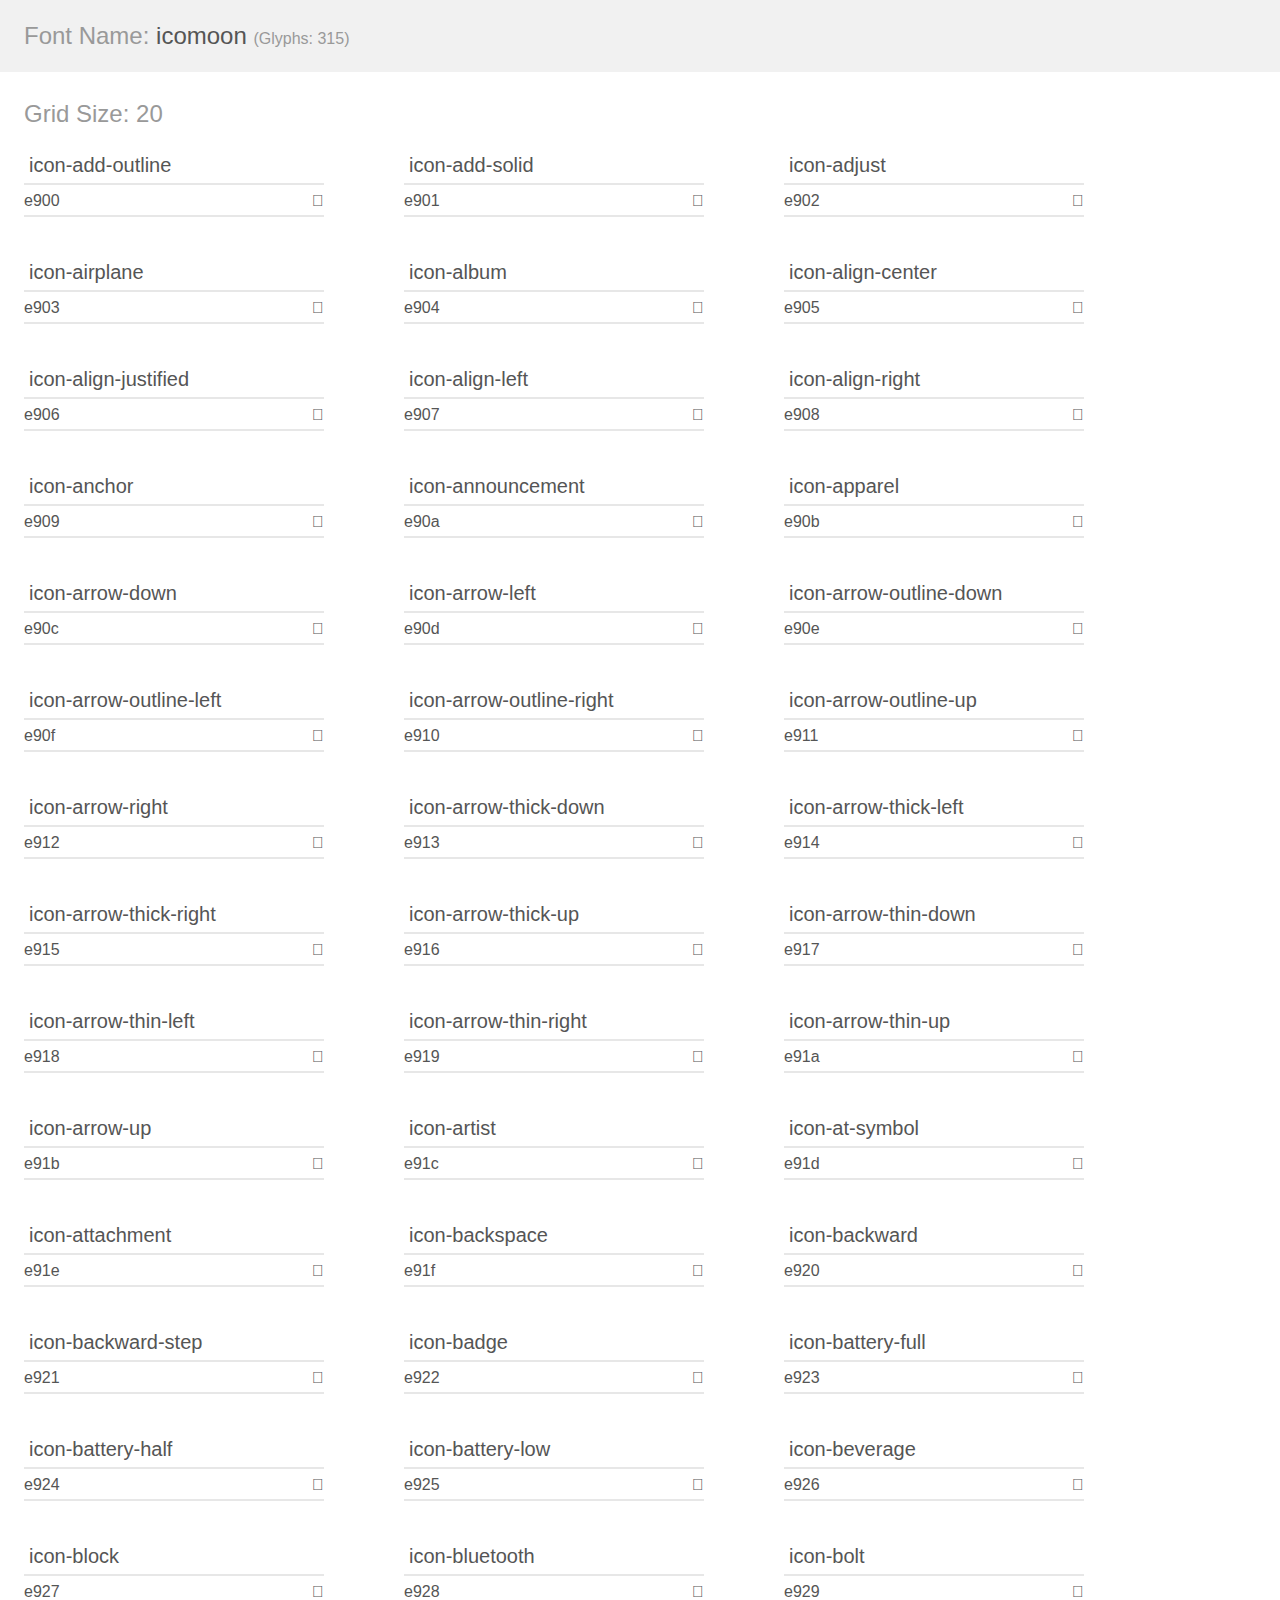
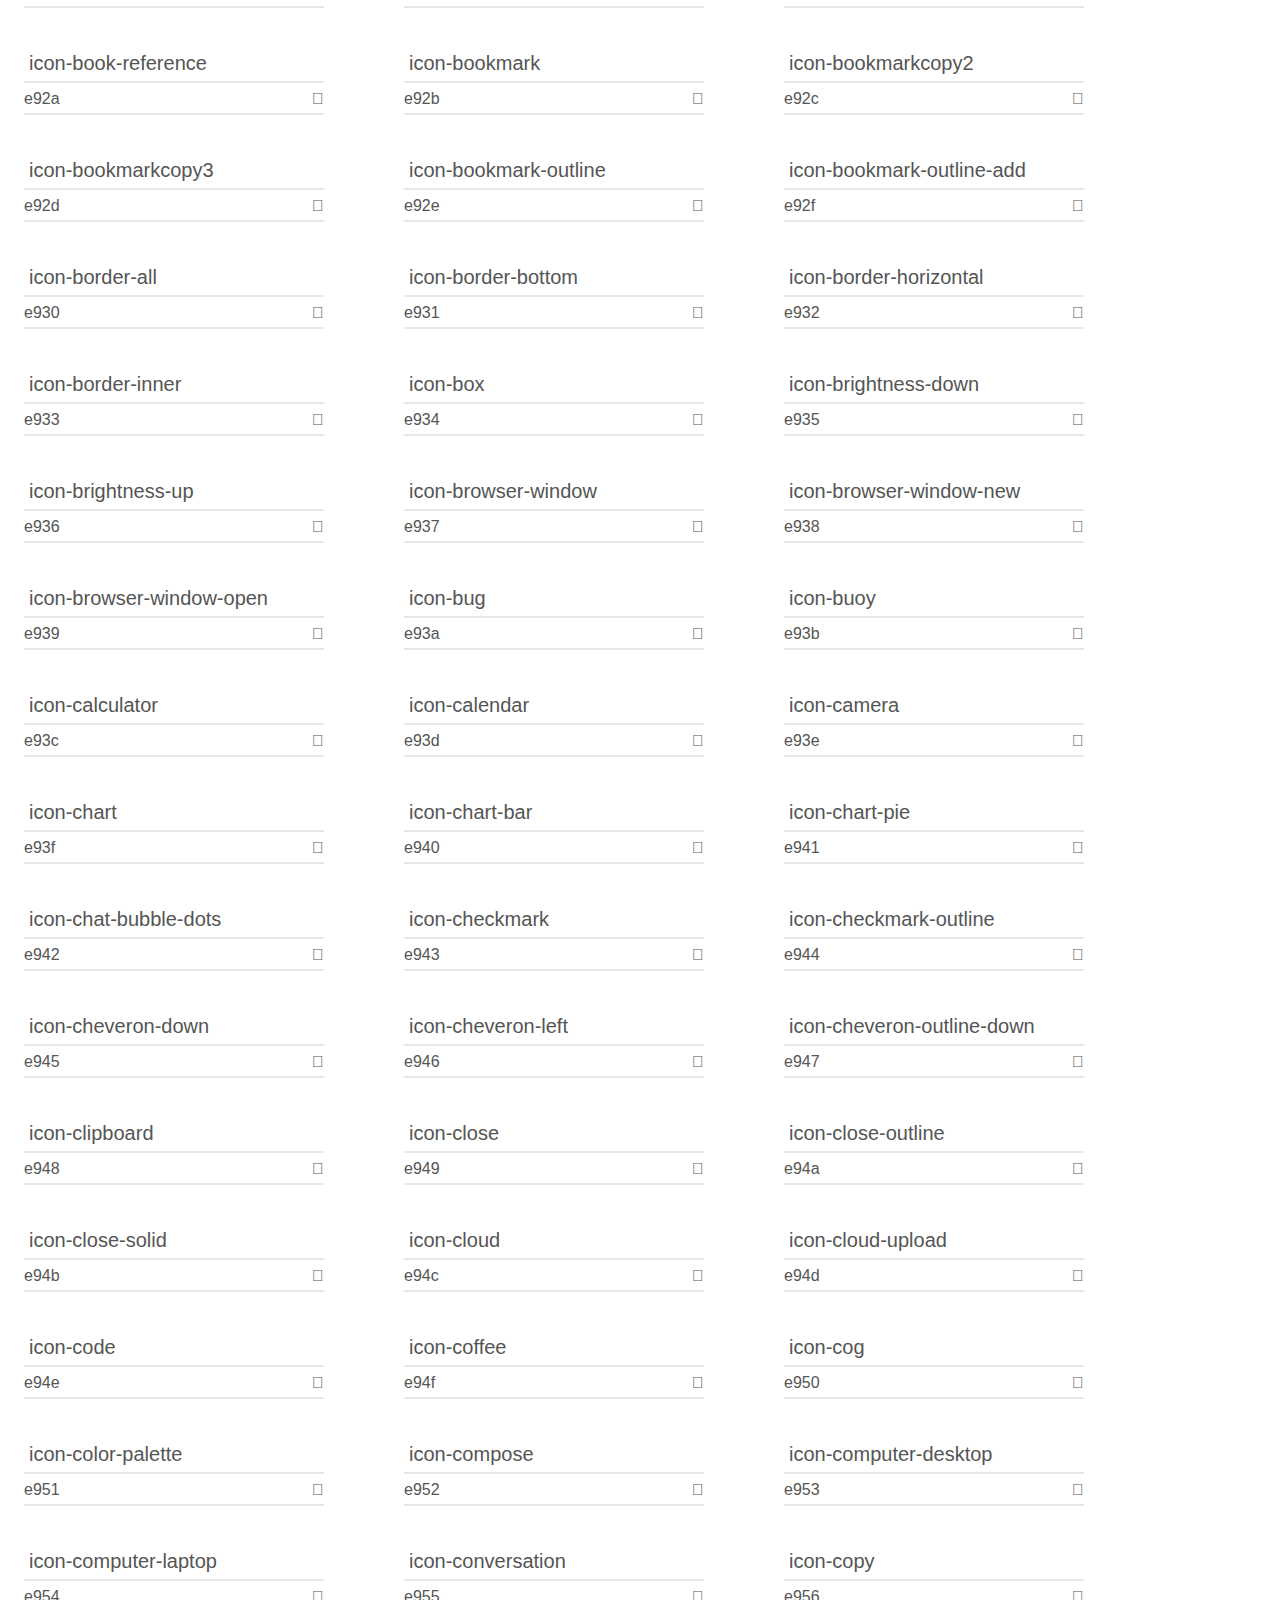
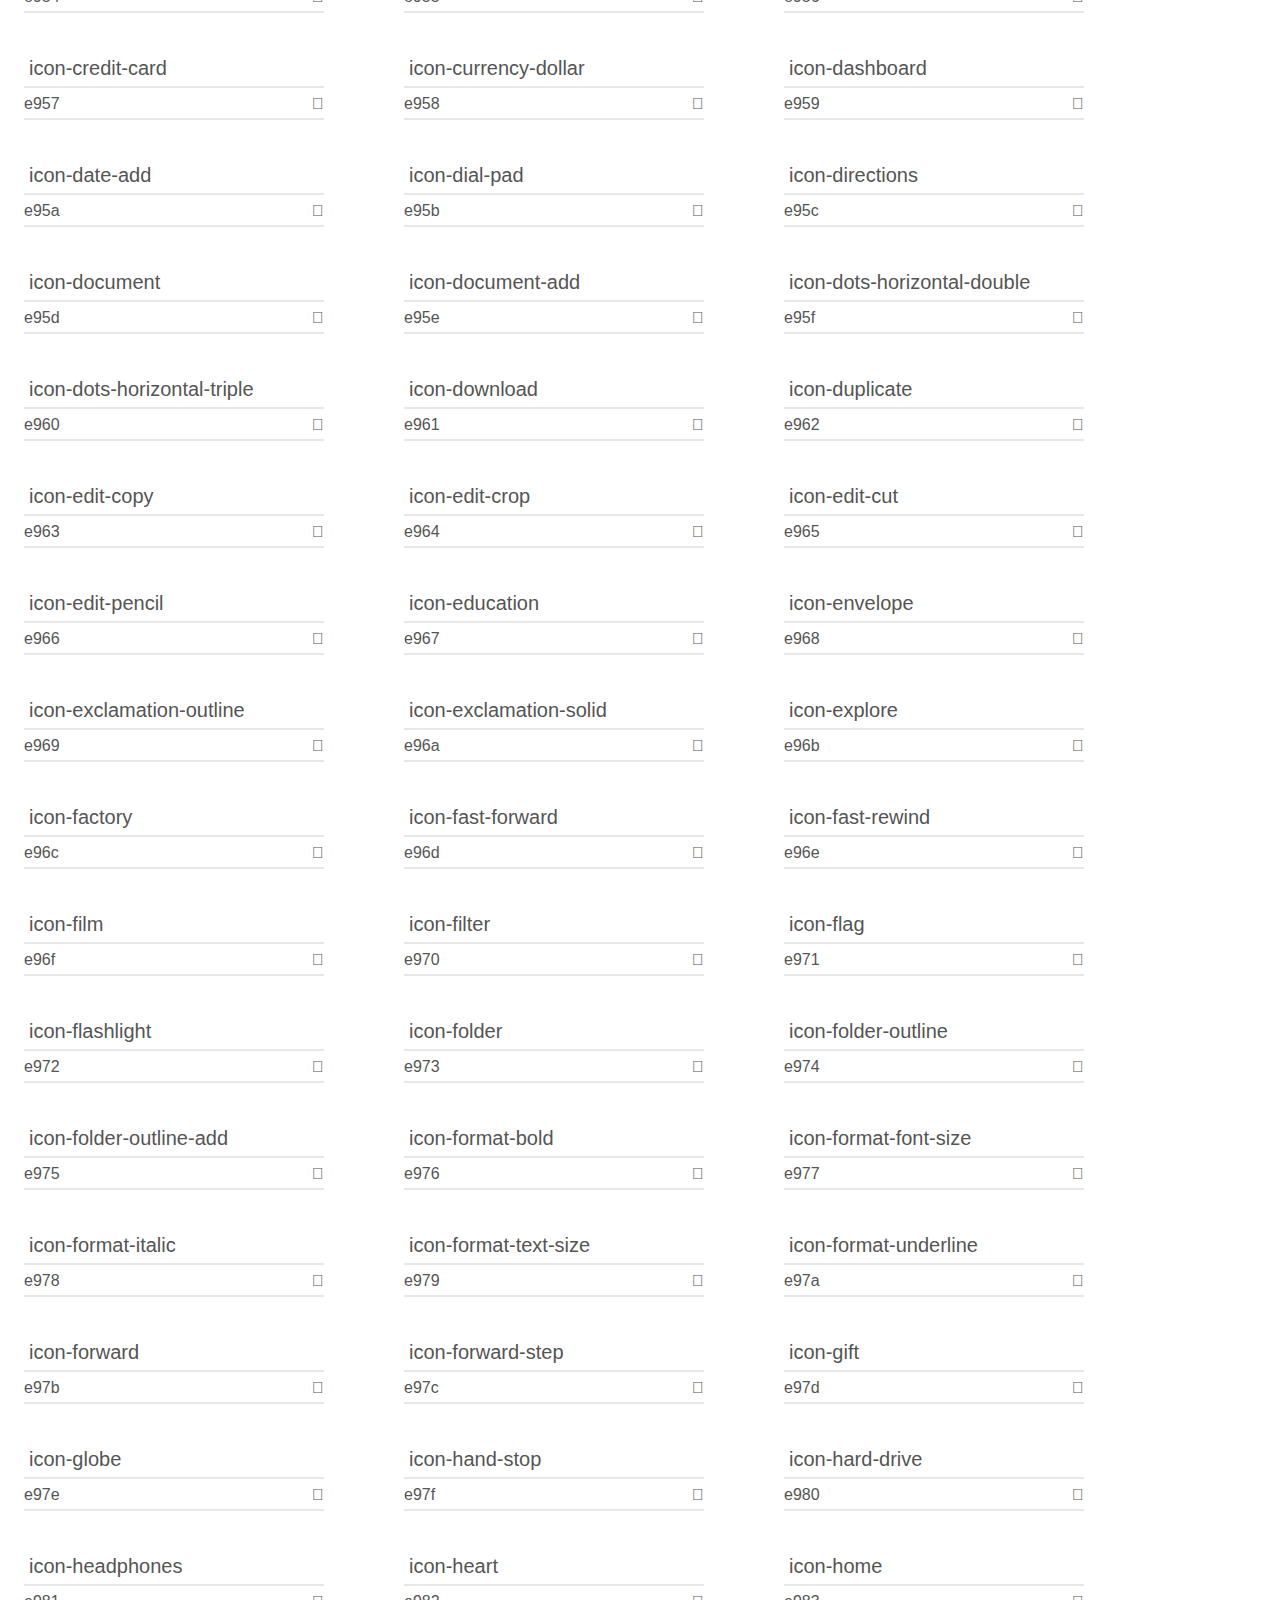
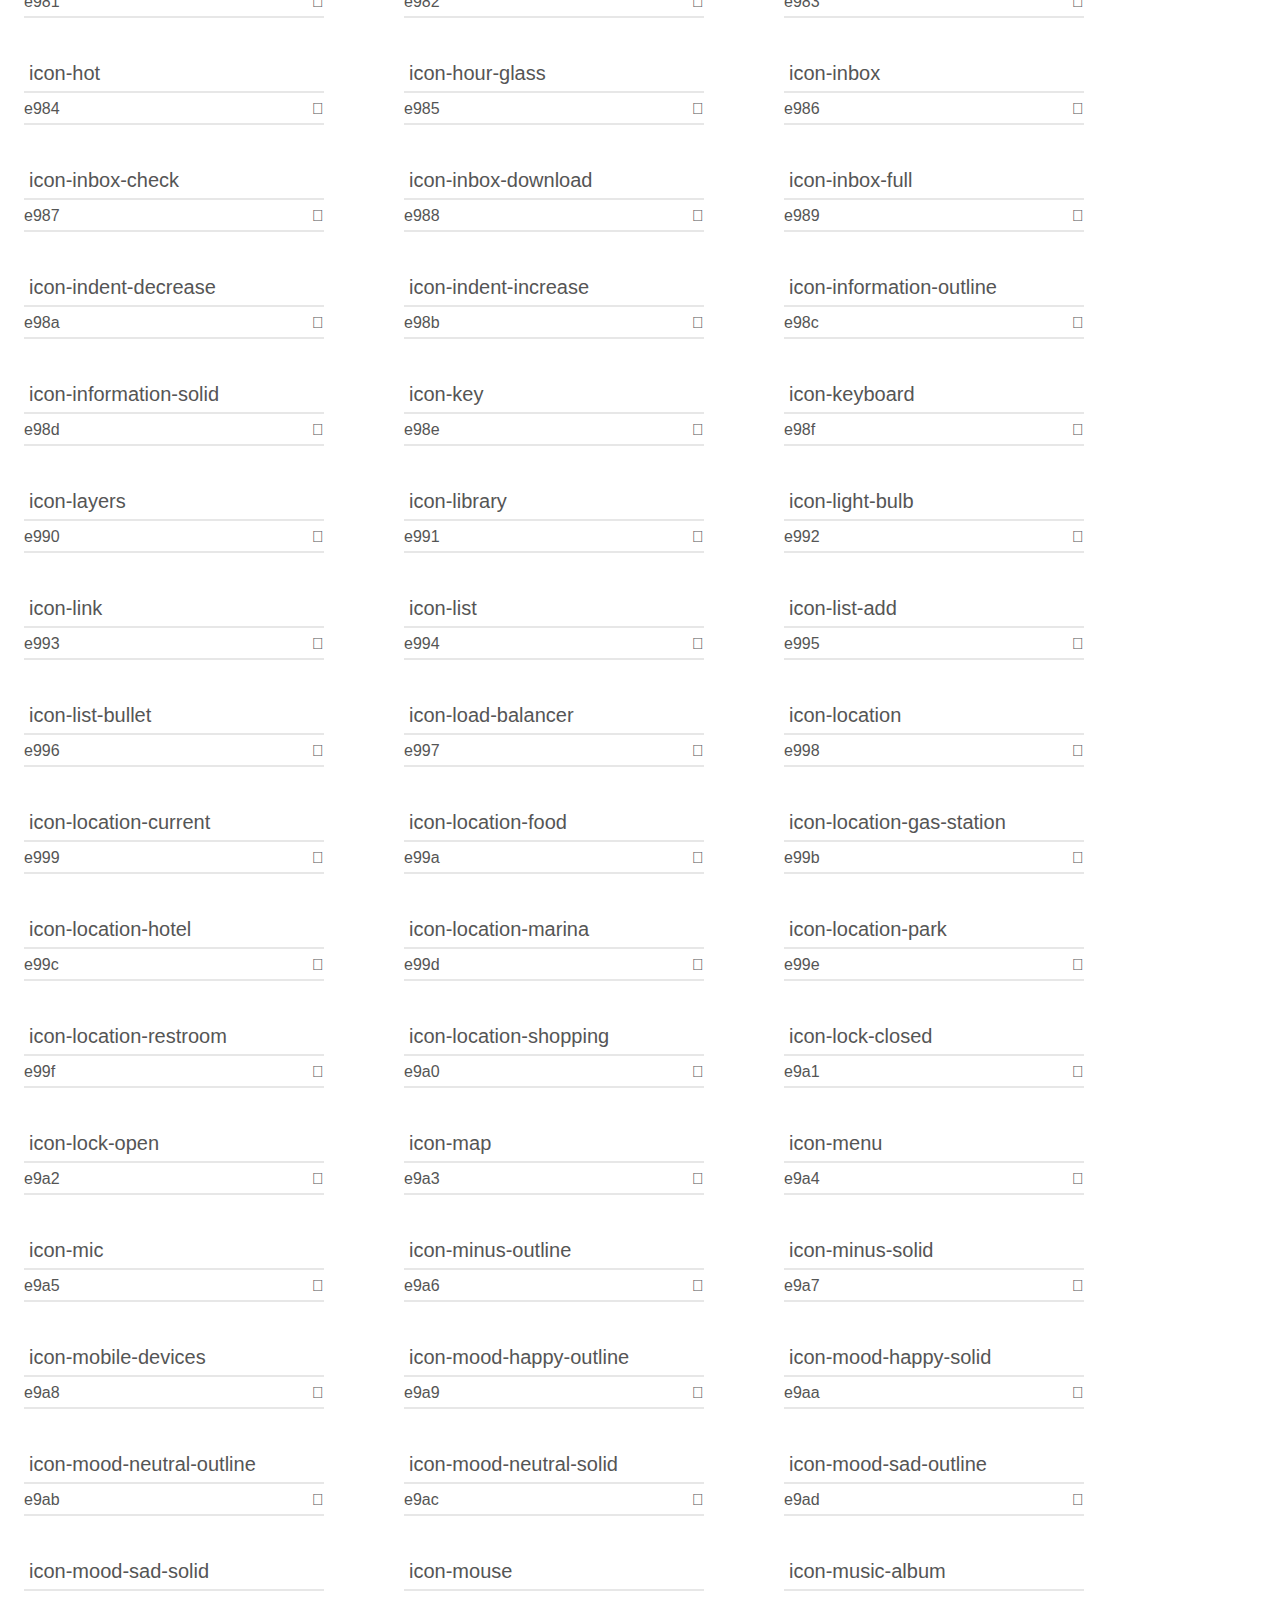
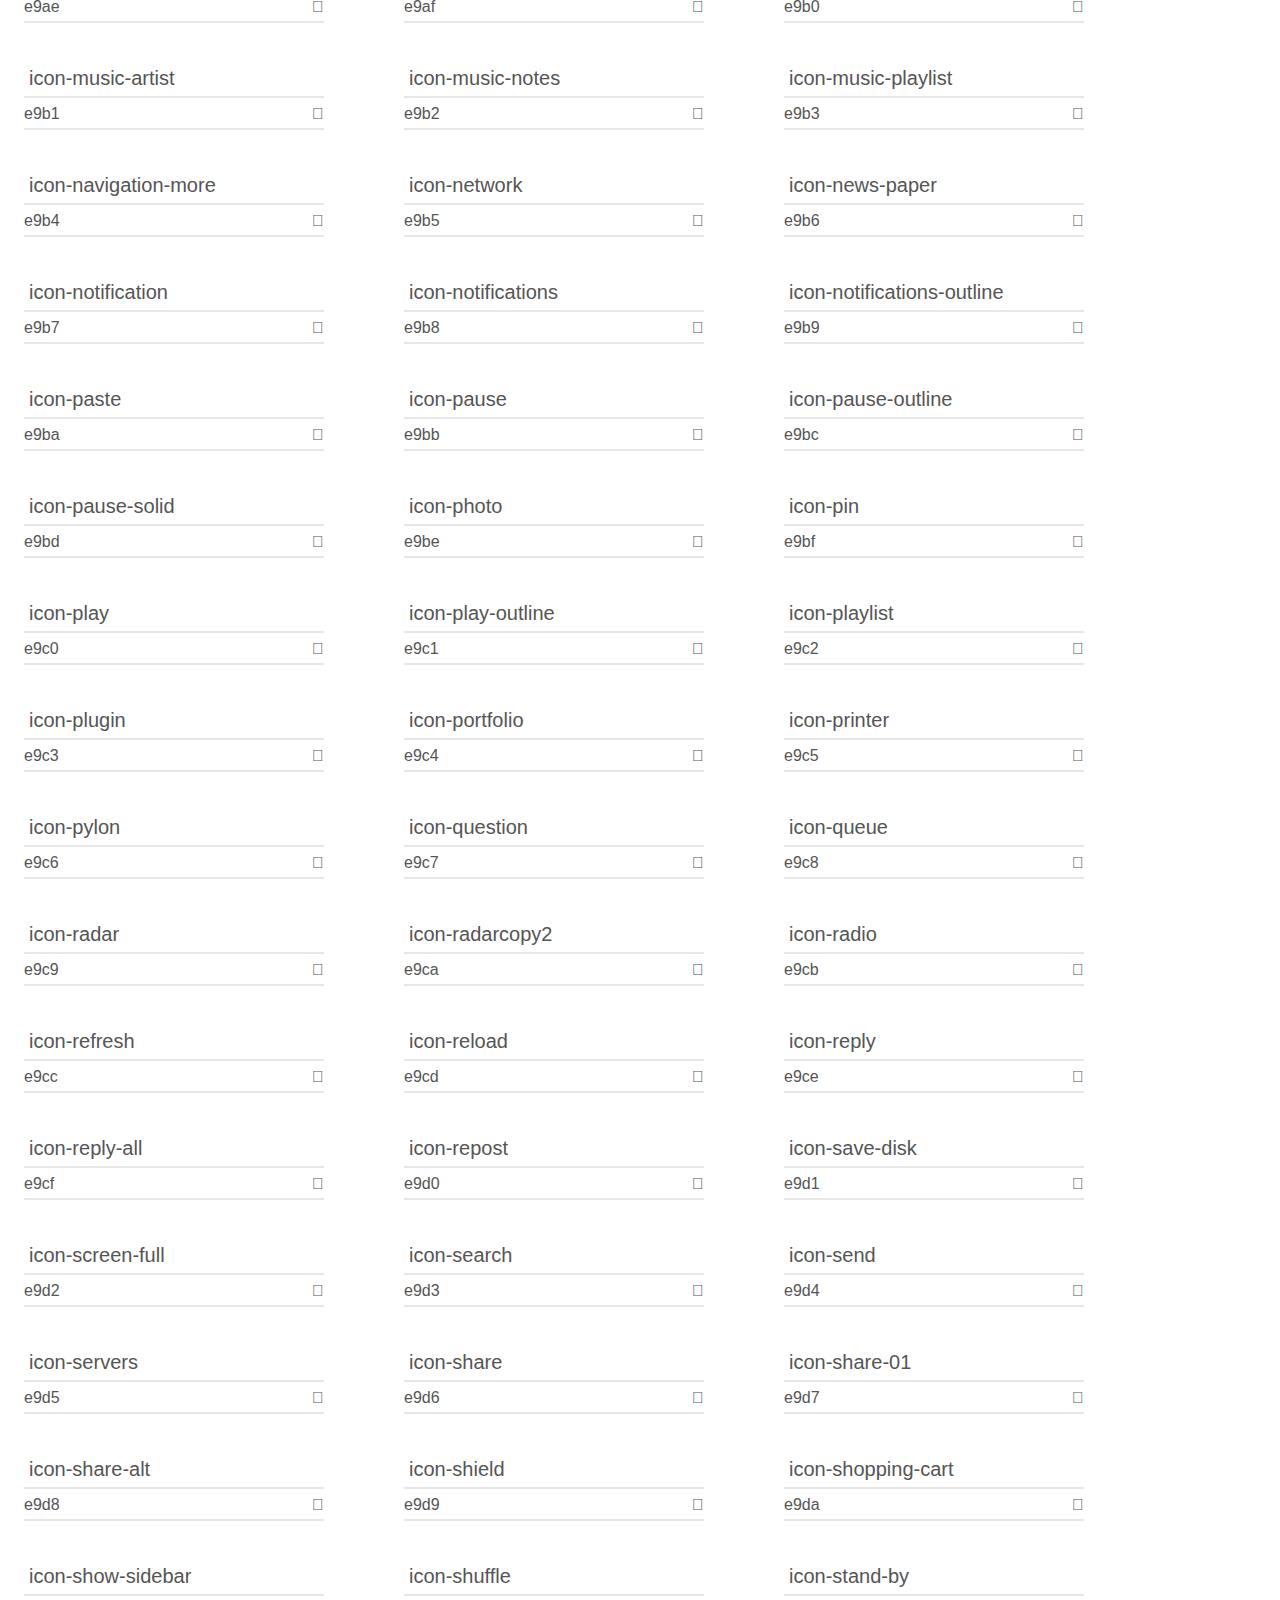
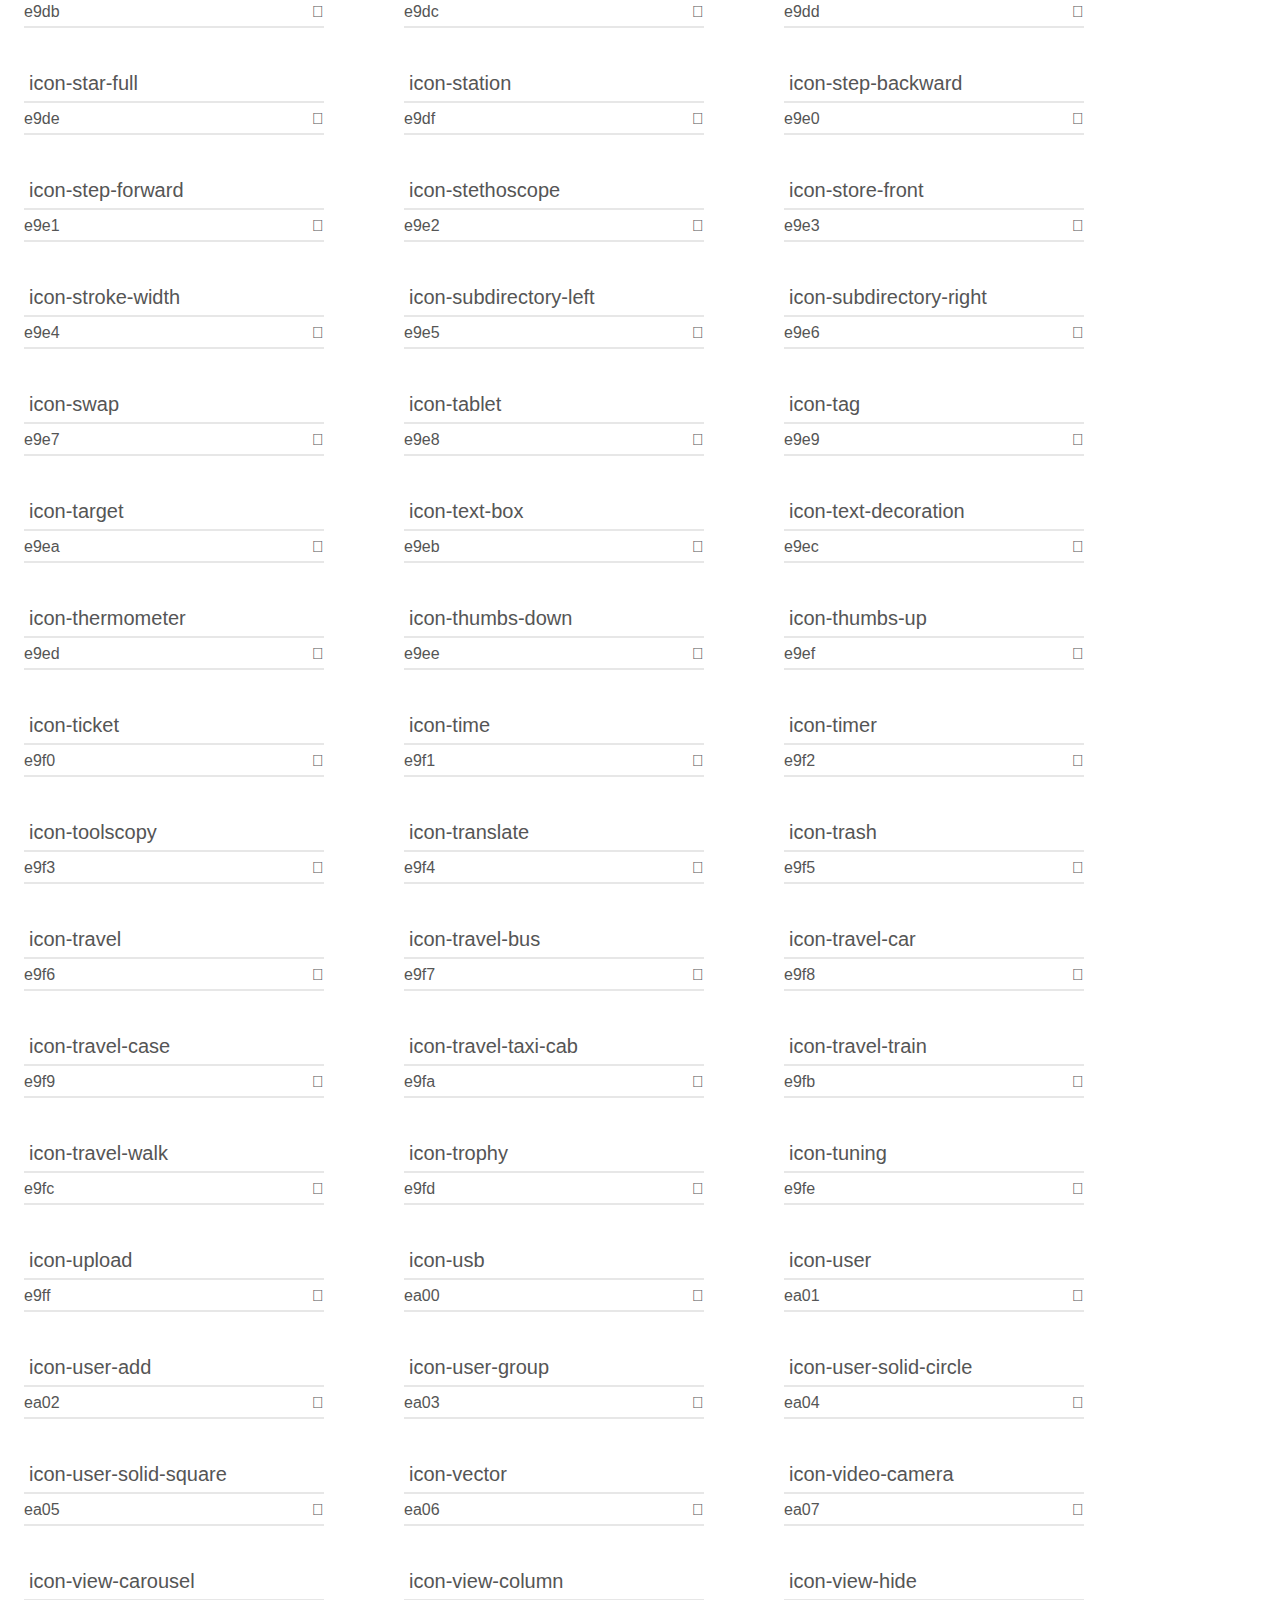
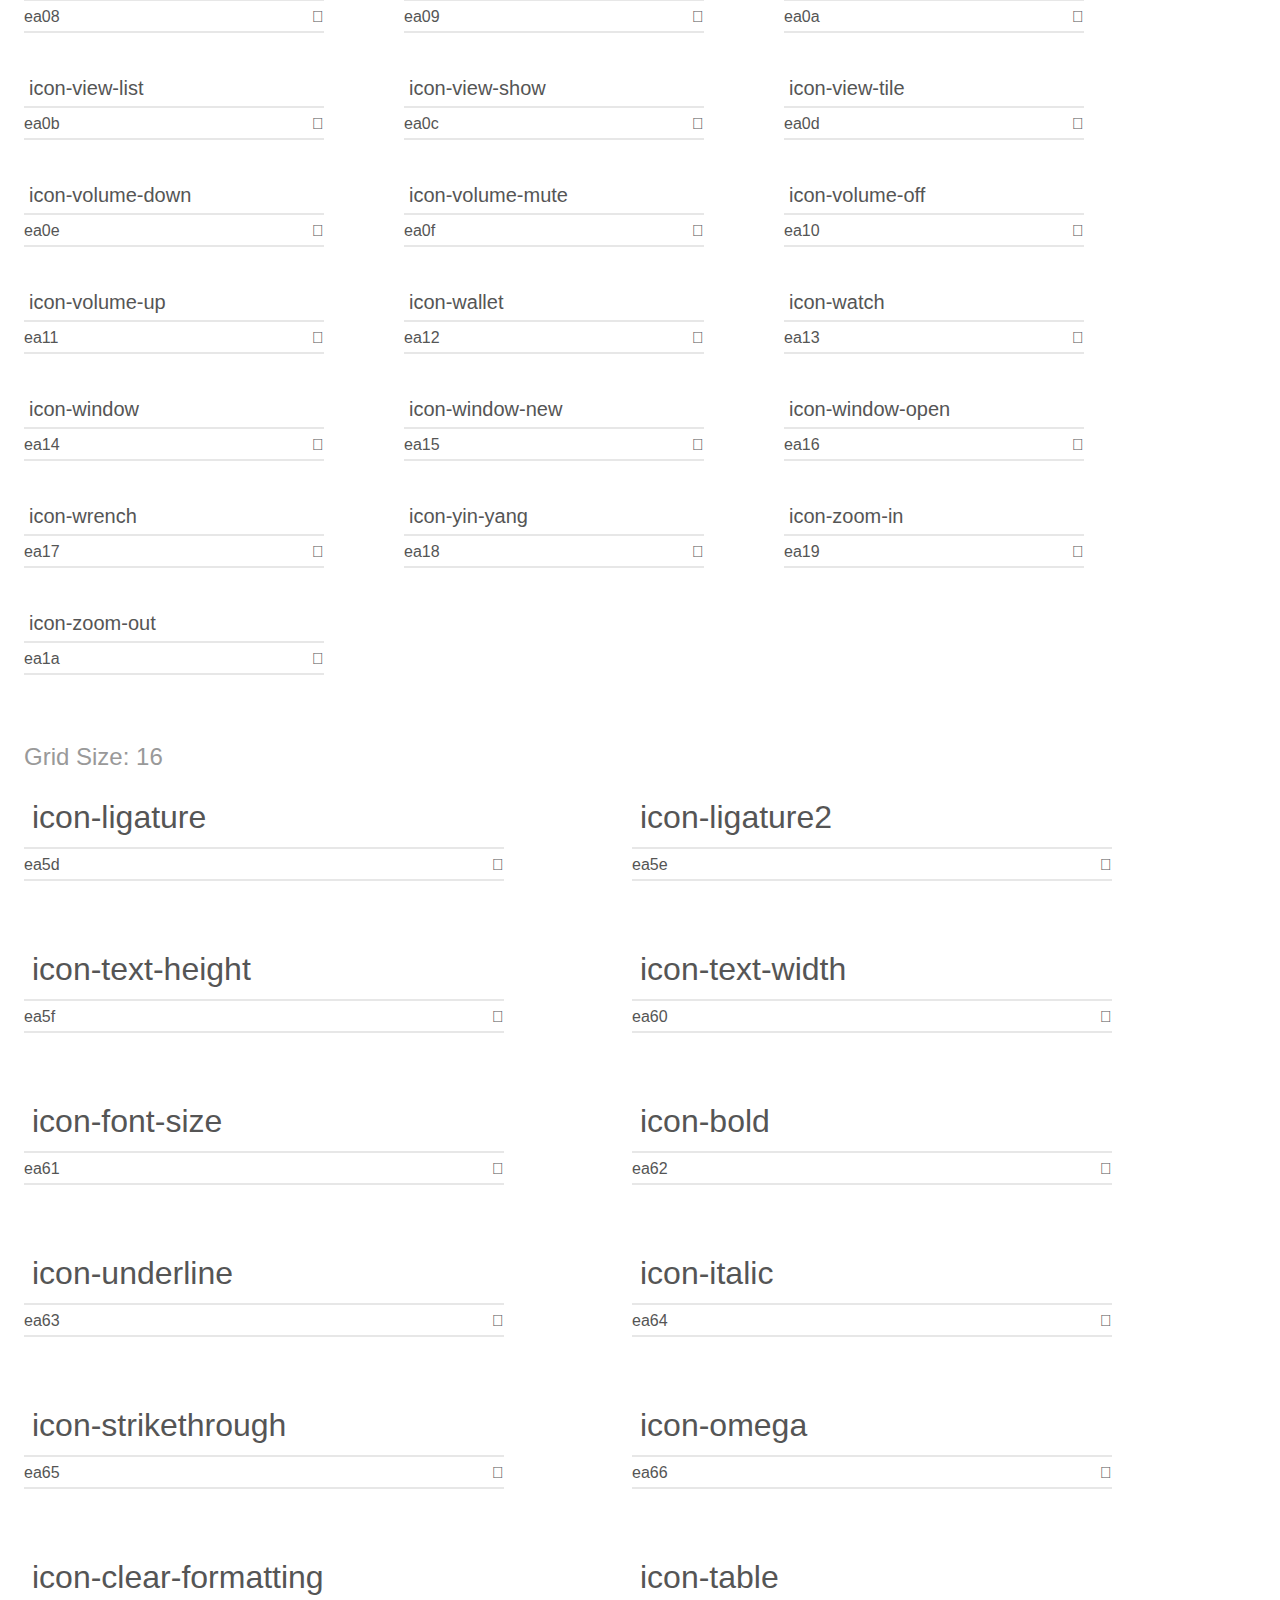
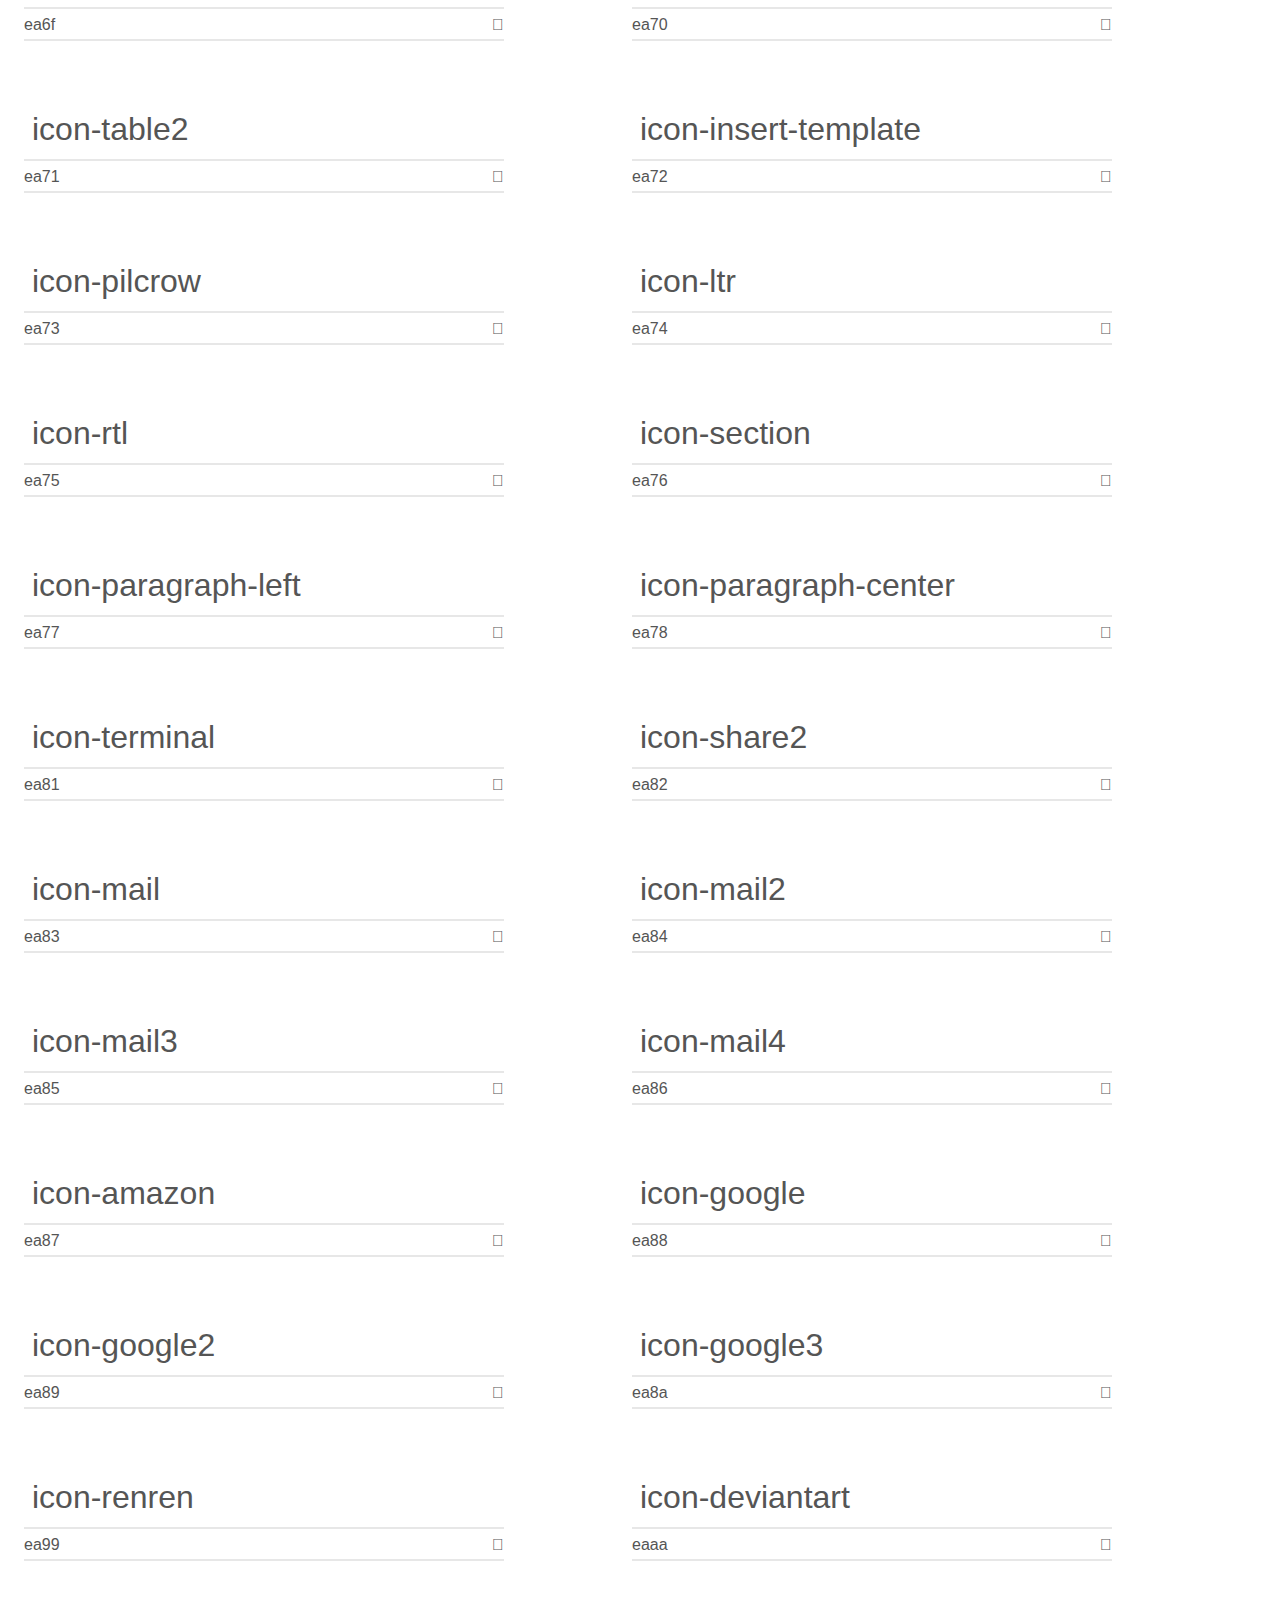
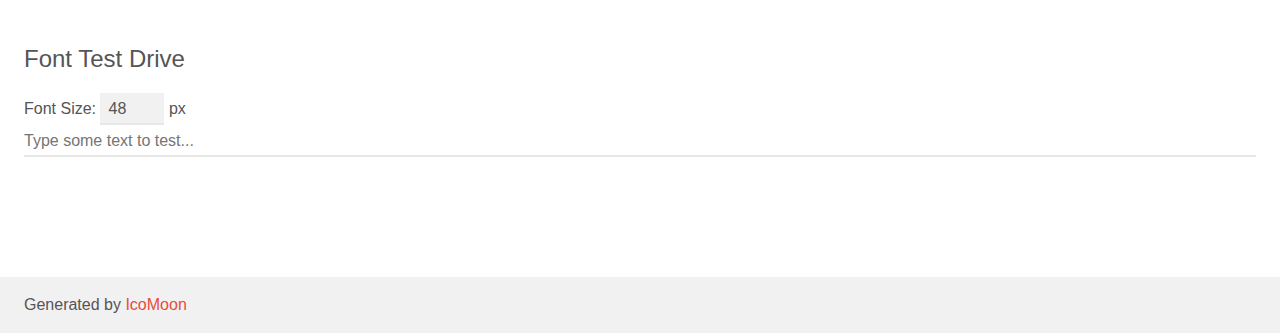
<file: static/icons/demo.html>
<!doctype html>
<html>
<head>
    <meta charset="utf-8">
    <title>IcoMoon Demo</title>
    <meta name="description" content="An Icon Font Generated By IcoMoon.io">
    <meta name="viewport" content="width=device-width, initial-scale=1">
    <link rel="stylesheet" href="demo-files/demo.css">
    <link rel="stylesheet" href="style.css"></head>
<body>
    <div class="bgc1 clearfix">
        <h1 class="mhmm mvm"><span class="fgc1">Font Name:</span> icomoon <small class="fgc1">(Glyphs:&nbsp;315)</small></h1>
    </div>
    <div class="clearfix mhl ptl">
        <h1 class="mvm mtn fgc1">Grid Size: 20</h1>
        <div class="glyph fs1">
            <div class="clearfix bshadow0 pbs">
                <span class="icon-add-outline">
                
                </span>
                <span class="mls"> icon-add-outline</span>
            </div>
            <fieldset class="fs0 size1of1 clearfix hidden-false">
                <input type="text" readonly value="e900" class="unit size1of2" />
                <input type="text" maxlength="1" readonly value="&#xe900;" class="unitRight size1of2 talign-right" />
            </fieldset>
            <div class="fs0 bshadow0 clearfix hidden-true">
                <span class="unit pvs fgc1">liga: </span>
                <input type="text" readonly value="" class="liga unitRight" />
            </div>
        </div>
        <div class="glyph fs1">
            <div class="clearfix bshadow0 pbs">
                <span class="icon-add-solid">
                
                </span>
                <span class="mls"> icon-add-solid</span>
            </div>
            <fieldset class="fs0 size1of1 clearfix hidden-false">
                <input type="text" readonly value="e901" class="unit size1of2" />
                <input type="text" maxlength="1" readonly value="&#xe901;" class="unitRight size1of2 talign-right" />
            </fieldset>
            <div class="fs0 bshadow0 clearfix hidden-true">
                <span class="unit pvs fgc1">liga: </span>
                <input type="text" readonly value="" class="liga unitRight" />
            </div>
        </div>
        <div class="glyph fs1">
            <div class="clearfix bshadow0 pbs">
                <span class="icon-adjust">
                
                </span>
                <span class="mls"> icon-adjust</span>
            </div>
            <fieldset class="fs0 size1of1 clearfix hidden-false">
                <input type="text" readonly value="e902" class="unit size1of2" />
                <input type="text" maxlength="1" readonly value="&#xe902;" class="unitRight size1of2 talign-right" />
            </fieldset>
            <div class="fs0 bshadow0 clearfix hidden-true">
                <span class="unit pvs fgc1">liga: </span>
                <input type="text" readonly value="" class="liga unitRight" />
            </div>
        </div>
        <div class="glyph fs1">
            <div class="clearfix bshadow0 pbs">
                <span class="icon-airplane">
                
                </span>
                <span class="mls"> icon-airplane</span>
            </div>
            <fieldset class="fs0 size1of1 clearfix hidden-false">
                <input type="text" readonly value="e903" class="unit size1of2" />
                <input type="text" maxlength="1" readonly value="&#xe903;" class="unitRight size1of2 talign-right" />
            </fieldset>
            <div class="fs0 bshadow0 clearfix hidden-true">
                <span class="unit pvs fgc1">liga: </span>
                <input type="text" readonly value="" class="liga unitRight" />
            </div>
        </div>
        <div class="glyph fs1">
            <div class="clearfix bshadow0 pbs">
                <span class="icon-album">
                
                </span>
                <span class="mls"> icon-album</span>
            </div>
            <fieldset class="fs0 size1of1 clearfix hidden-false">
                <input type="text" readonly value="e904" class="unit size1of2" />
                <input type="text" maxlength="1" readonly value="&#xe904;" class="unitRight size1of2 talign-right" />
            </fieldset>
            <div class="fs0 bshadow0 clearfix hidden-true">
                <span class="unit pvs fgc1">liga: </span>
                <input type="text" readonly value="" class="liga unitRight" />
            </div>
        </div>
        <div class="glyph fs1">
            <div class="clearfix bshadow0 pbs">
                <span class="icon-align-center">
                
                </span>
                <span class="mls"> icon-align-center</span>
            </div>
            <fieldset class="fs0 size1of1 clearfix hidden-false">
                <input type="text" readonly value="e905" class="unit size1of2" />
                <input type="text" maxlength="1" readonly value="&#xe905;" class="unitRight size1of2 talign-right" />
            </fieldset>
            <div class="fs0 bshadow0 clearfix hidden-true">
                <span class="unit pvs fgc1">liga: </span>
                <input type="text" readonly value="" class="liga unitRight" />
            </div>
        </div>
        <div class="glyph fs1">
            <div class="clearfix bshadow0 pbs">
                <span class="icon-align-justified">
                
                </span>
                <span class="mls"> icon-align-justified</span>
            </div>
            <fieldset class="fs0 size1of1 clearfix hidden-false">
                <input type="text" readonly value="e906" class="unit size1of2" />
                <input type="text" maxlength="1" readonly value="&#xe906;" class="unitRight size1of2 talign-right" />
            </fieldset>
            <div class="fs0 bshadow0 clearfix hidden-true">
                <span class="unit pvs fgc1">liga: </span>
                <input type="text" readonly value="" class="liga unitRight" />
            </div>
        </div>
        <div class="glyph fs1">
            <div class="clearfix bshadow0 pbs">
                <span class="icon-align-left">
                
                </span>
                <span class="mls"> icon-align-left</span>
            </div>
            <fieldset class="fs0 size1of1 clearfix hidden-false">
                <input type="text" readonly value="e907" class="unit size1of2" />
                <input type="text" maxlength="1" readonly value="&#xe907;" class="unitRight size1of2 talign-right" />
            </fieldset>
            <div class="fs0 bshadow0 clearfix hidden-true">
                <span class="unit pvs fgc1">liga: </span>
                <input type="text" readonly value="" class="liga unitRight" />
            </div>
        </div>
        <div class="glyph fs1">
            <div class="clearfix bshadow0 pbs">
                <span class="icon-align-right">
                
                </span>
                <span class="mls"> icon-align-right</span>
            </div>
            <fieldset class="fs0 size1of1 clearfix hidden-false">
                <input type="text" readonly value="e908" class="unit size1of2" />
                <input type="text" maxlength="1" readonly value="&#xe908;" class="unitRight size1of2 talign-right" />
            </fieldset>
            <div class="fs0 bshadow0 clearfix hidden-true">
                <span class="unit pvs fgc1">liga: </span>
                <input type="text" readonly value="" class="liga unitRight" />
            </div>
        </div>
        <div class="glyph fs1">
            <div class="clearfix bshadow0 pbs">
                <span class="icon-anchor">
                
                </span>
                <span class="mls"> icon-anchor</span>
            </div>
            <fieldset class="fs0 size1of1 clearfix hidden-false">
                <input type="text" readonly value="e909" class="unit size1of2" />
                <input type="text" maxlength="1" readonly value="&#xe909;" class="unitRight size1of2 talign-right" />
            </fieldset>
            <div class="fs0 bshadow0 clearfix hidden-true">
                <span class="unit pvs fgc1">liga: </span>
                <input type="text" readonly value="" class="liga unitRight" />
            </div>
        </div>
        <div class="glyph fs1">
            <div class="clearfix bshadow0 pbs">
                <span class="icon-announcement">
                
                </span>
                <span class="mls"> icon-announcement</span>
            </div>
            <fieldset class="fs0 size1of1 clearfix hidden-false">
                <input type="text" readonly value="e90a" class="unit size1of2" />
                <input type="text" maxlength="1" readonly value="&#xe90a;" class="unitRight size1of2 talign-right" />
            </fieldset>
            <div class="fs0 bshadow0 clearfix hidden-true">
                <span class="unit pvs fgc1">liga: </span>
                <input type="text" readonly value="" class="liga unitRight" />
            </div>
        </div>
        <div class="glyph fs1">
            <div class="clearfix bshadow0 pbs">
                <span class="icon-apparel">
                
                </span>
                <span class="mls"> icon-apparel</span>
            </div>
            <fieldset class="fs0 size1of1 clearfix hidden-false">
                <input type="text" readonly value="e90b" class="unit size1of2" />
                <input type="text" maxlength="1" readonly value="&#xe90b;" class="unitRight size1of2 talign-right" />
            </fieldset>
            <div class="fs0 bshadow0 clearfix hidden-true">
                <span class="unit pvs fgc1">liga: </span>
                <input type="text" readonly value="" class="liga unitRight" />
            </div>
        </div>
        <div class="glyph fs1">
            <div class="clearfix bshadow0 pbs">
                <span class="icon-arrow-down">
                
                </span>
                <span class="mls"> icon-arrow-down</span>
            </div>
            <fieldset class="fs0 size1of1 clearfix hidden-false">
                <input type="text" readonly value="e90c" class="unit size1of2" />
                <input type="text" maxlength="1" readonly value="&#xe90c;" class="unitRight size1of2 talign-right" />
            </fieldset>
            <div class="fs0 bshadow0 clearfix hidden-true">
                <span class="unit pvs fgc1">liga: </span>
                <input type="text" readonly value="" class="liga unitRight" />
            </div>
        </div>
        <div class="glyph fs1">
            <div class="clearfix bshadow0 pbs">
                <span class="icon-arrow-left">
                
                </span>
                <span class="mls"> icon-arrow-left</span>
            </div>
            <fieldset class="fs0 size1of1 clearfix hidden-false">
                <input type="text" readonly value="e90d" class="unit size1of2" />
                <input type="text" maxlength="1" readonly value="&#xe90d;" class="unitRight size1of2 talign-right" />
            </fieldset>
            <div class="fs0 bshadow0 clearfix hidden-true">
                <span class="unit pvs fgc1">liga: </span>
                <input type="text" readonly value="" class="liga unitRight" />
            </div>
        </div>
        <div class="glyph fs1">
            <div class="clearfix bshadow0 pbs">
                <span class="icon-arrow-outline-down">
                
                </span>
                <span class="mls"> icon-arrow-outline-down</span>
            </div>
            <fieldset class="fs0 size1of1 clearfix hidden-false">
                <input type="text" readonly value="e90e" class="unit size1of2" />
                <input type="text" maxlength="1" readonly value="&#xe90e;" class="unitRight size1of2 talign-right" />
            </fieldset>
            <div class="fs0 bshadow0 clearfix hidden-true">
                <span class="unit pvs fgc1">liga: </span>
                <input type="text" readonly value="" class="liga unitRight" />
            </div>
        </div>
        <div class="glyph fs1">
            <div class="clearfix bshadow0 pbs">
                <span class="icon-arrow-outline-left">
                
                </span>
                <span class="mls"> icon-arrow-outline-left</span>
            </div>
            <fieldset class="fs0 size1of1 clearfix hidden-false">
                <input type="text" readonly value="e90f" class="unit size1of2" />
                <input type="text" maxlength="1" readonly value="&#xe90f;" class="unitRight size1of2 talign-right" />
            </fieldset>
            <div class="fs0 bshadow0 clearfix hidden-true">
                <span class="unit pvs fgc1">liga: </span>
                <input type="text" readonly value="" class="liga unitRight" />
            </div>
        </div>
        <div class="glyph fs1">
            <div class="clearfix bshadow0 pbs">
                <span class="icon-arrow-outline-right">
                
                </span>
                <span class="mls"> icon-arrow-outline-right</span>
            </div>
            <fieldset class="fs0 size1of1 clearfix hidden-false">
                <input type="text" readonly value="e910" class="unit size1of2" />
                <input type="text" maxlength="1" readonly value="&#xe910;" class="unitRight size1of2 talign-right" />
            </fieldset>
            <div class="fs0 bshadow0 clearfix hidden-true">
                <span class="unit pvs fgc1">liga: </span>
                <input type="text" readonly value="" class="liga unitRight" />
            </div>
        </div>
        <div class="glyph fs1">
            <div class="clearfix bshadow0 pbs">
                <span class="icon-arrow-outline-up">
                
                </span>
                <span class="mls"> icon-arrow-outline-up</span>
            </div>
            <fieldset class="fs0 size1of1 clearfix hidden-false">
                <input type="text" readonly value="e911" class="unit size1of2" />
                <input type="text" maxlength="1" readonly value="&#xe911;" class="unitRight size1of2 talign-right" />
            </fieldset>
            <div class="fs0 bshadow0 clearfix hidden-true">
                <span class="unit pvs fgc1">liga: </span>
                <input type="text" readonly value="" class="liga unitRight" />
            </div>
        </div>
        <div class="glyph fs1">
            <div class="clearfix bshadow0 pbs">
                <span class="icon-arrow-right">
                
                </span>
                <span class="mls"> icon-arrow-right</span>
            </div>
            <fieldset class="fs0 size1of1 clearfix hidden-false">
                <input type="text" readonly value="e912" class="unit size1of2" />
                <input type="text" maxlength="1" readonly value="&#xe912;" class="unitRight size1of2 talign-right" />
            </fieldset>
            <div class="fs0 bshadow0 clearfix hidden-true">
                <span class="unit pvs fgc1">liga: </span>
                <input type="text" readonly value="" class="liga unitRight" />
            </div>
        </div>
        <div class="glyph fs1">
            <div class="clearfix bshadow0 pbs">
                <span class="icon-arrow-thick-down">
                
                </span>
                <span class="mls"> icon-arrow-thick-down</span>
            </div>
            <fieldset class="fs0 size1of1 clearfix hidden-false">
                <input type="text" readonly value="e913" class="unit size1of2" />
                <input type="text" maxlength="1" readonly value="&#xe913;" class="unitRight size1of2 talign-right" />
            </fieldset>
            <div class="fs0 bshadow0 clearfix hidden-true">
                <span class="unit pvs fgc1">liga: </span>
                <input type="text" readonly value="" class="liga unitRight" />
            </div>
        </div>
        <div class="glyph fs1">
            <div class="clearfix bshadow0 pbs">
                <span class="icon-arrow-thick-left">
                
                </span>
                <span class="mls"> icon-arrow-thick-left</span>
            </div>
            <fieldset class="fs0 size1of1 clearfix hidden-false">
                <input type="text" readonly value="e914" class="unit size1of2" />
                <input type="text" maxlength="1" readonly value="&#xe914;" class="unitRight size1of2 talign-right" />
            </fieldset>
            <div class="fs0 bshadow0 clearfix hidden-true">
                <span class="unit pvs fgc1">liga: </span>
                <input type="text" readonly value="" class="liga unitRight" />
            </div>
        </div>
        <div class="glyph fs1">
            <div class="clearfix bshadow0 pbs">
                <span class="icon-arrow-thick-right">
                
                </span>
                <span class="mls"> icon-arrow-thick-right</span>
            </div>
            <fieldset class="fs0 size1of1 clearfix hidden-false">
                <input type="text" readonly value="e915" class="unit size1of2" />
                <input type="text" maxlength="1" readonly value="&#xe915;" class="unitRight size1of2 talign-right" />
            </fieldset>
            <div class="fs0 bshadow0 clearfix hidden-true">
                <span class="unit pvs fgc1">liga: </span>
                <input type="text" readonly value="" class="liga unitRight" />
            </div>
        </div>
        <div class="glyph fs1">
            <div class="clearfix bshadow0 pbs">
                <span class="icon-arrow-thick-up">
                
                </span>
                <span class="mls"> icon-arrow-thick-up</span>
            </div>
            <fieldset class="fs0 size1of1 clearfix hidden-false">
                <input type="text" readonly value="e916" class="unit size1of2" />
                <input type="text" maxlength="1" readonly value="&#xe916;" class="unitRight size1of2 talign-right" />
            </fieldset>
            <div class="fs0 bshadow0 clearfix hidden-true">
                <span class="unit pvs fgc1">liga: </span>
                <input type="text" readonly value="" class="liga unitRight" />
            </div>
        </div>
        <div class="glyph fs1">
            <div class="clearfix bshadow0 pbs">
                <span class="icon-arrow-thin-down">
                
                </span>
                <span class="mls"> icon-arrow-thin-down</span>
            </div>
            <fieldset class="fs0 size1of1 clearfix hidden-false">
                <input type="text" readonly value="e917" class="unit size1of2" />
                <input type="text" maxlength="1" readonly value="&#xe917;" class="unitRight size1of2 talign-right" />
            </fieldset>
            <div class="fs0 bshadow0 clearfix hidden-true">
                <span class="unit pvs fgc1">liga: </span>
                <input type="text" readonly value="" class="liga unitRight" />
            </div>
        </div>
        <div class="glyph fs1">
            <div class="clearfix bshadow0 pbs">
                <span class="icon-arrow-thin-left">
                
                </span>
                <span class="mls"> icon-arrow-thin-left</span>
            </div>
            <fieldset class="fs0 size1of1 clearfix hidden-false">
                <input type="text" readonly value="e918" class="unit size1of2" />
                <input type="text" maxlength="1" readonly value="&#xe918;" class="unitRight size1of2 talign-right" />
            </fieldset>
            <div class="fs0 bshadow0 clearfix hidden-true">
                <span class="unit pvs fgc1">liga: </span>
                <input type="text" readonly value="" class="liga unitRight" />
            </div>
        </div>
        <div class="glyph fs1">
            <div class="clearfix bshadow0 pbs">
                <span class="icon-arrow-thin-right">
                
                </span>
                <span class="mls"> icon-arrow-thin-right</span>
            </div>
            <fieldset class="fs0 size1of1 clearfix hidden-false">
                <input type="text" readonly value="e919" class="unit size1of2" />
                <input type="text" maxlength="1" readonly value="&#xe919;" class="unitRight size1of2 talign-right" />
            </fieldset>
            <div class="fs0 bshadow0 clearfix hidden-true">
                <span class="unit pvs fgc1">liga: </span>
                <input type="text" readonly value="" class="liga unitRight" />
            </div>
        </div>
        <div class="glyph fs1">
            <div class="clearfix bshadow0 pbs">
                <span class="icon-arrow-thin-up">
                
                </span>
                <span class="mls"> icon-arrow-thin-up</span>
            </div>
            <fieldset class="fs0 size1of1 clearfix hidden-false">
                <input type="text" readonly value="e91a" class="unit size1of2" />
                <input type="text" maxlength="1" readonly value="&#xe91a;" class="unitRight size1of2 talign-right" />
            </fieldset>
            <div class="fs0 bshadow0 clearfix hidden-true">
                <span class="unit pvs fgc1">liga: </span>
                <input type="text" readonly value="" class="liga unitRight" />
            </div>
        </div>
        <div class="glyph fs1">
            <div class="clearfix bshadow0 pbs">
                <span class="icon-arrow-up">
                
                </span>
                <span class="mls"> icon-arrow-up</span>
            </div>
            <fieldset class="fs0 size1of1 clearfix hidden-false">
                <input type="text" readonly value="e91b" class="unit size1of2" />
                <input type="text" maxlength="1" readonly value="&#xe91b;" class="unitRight size1of2 talign-right" />
            </fieldset>
            <div class="fs0 bshadow0 clearfix hidden-true">
                <span class="unit pvs fgc1">liga: </span>
                <input type="text" readonly value="" class="liga unitRight" />
            </div>
        </div>
        <div class="glyph fs1">
            <div class="clearfix bshadow0 pbs">
                <span class="icon-artist">
                
                </span>
                <span class="mls"> icon-artist</span>
            </div>
            <fieldset class="fs0 size1of1 clearfix hidden-false">
                <input type="text" readonly value="e91c" class="unit size1of2" />
                <input type="text" maxlength="1" readonly value="&#xe91c;" class="unitRight size1of2 talign-right" />
            </fieldset>
            <div class="fs0 bshadow0 clearfix hidden-true">
                <span class="unit pvs fgc1">liga: </span>
                <input type="text" readonly value="" class="liga unitRight" />
            </div>
        </div>
        <div class="glyph fs1">
            <div class="clearfix bshadow0 pbs">
                <span class="icon-at-symbol">
                
                </span>
                <span class="mls"> icon-at-symbol</span>
            </div>
            <fieldset class="fs0 size1of1 clearfix hidden-false">
                <input type="text" readonly value="e91d" class="unit size1of2" />
                <input type="text" maxlength="1" readonly value="&#xe91d;" class="unitRight size1of2 talign-right" />
            </fieldset>
            <div class="fs0 bshadow0 clearfix hidden-true">
                <span class="unit pvs fgc1">liga: </span>
                <input type="text" readonly value="" class="liga unitRight" />
            </div>
        </div>
        <div class="glyph fs1">
            <div class="clearfix bshadow0 pbs">
                <span class="icon-attachment">
                
                </span>
                <span class="mls"> icon-attachment</span>
            </div>
            <fieldset class="fs0 size1of1 clearfix hidden-false">
                <input type="text" readonly value="e91e" class="unit size1of2" />
                <input type="text" maxlength="1" readonly value="&#xe91e;" class="unitRight size1of2 talign-right" />
            </fieldset>
            <div class="fs0 bshadow0 clearfix hidden-true">
                <span class="unit pvs fgc1">liga: </span>
                <input type="text" readonly value="" class="liga unitRight" />
            </div>
        </div>
        <div class="glyph fs1">
            <div class="clearfix bshadow0 pbs">
                <span class="icon-backspace">
                
                </span>
                <span class="mls"> icon-backspace</span>
            </div>
            <fieldset class="fs0 size1of1 clearfix hidden-false">
                <input type="text" readonly value="e91f" class="unit size1of2" />
                <input type="text" maxlength="1" readonly value="&#xe91f;" class="unitRight size1of2 talign-right" />
            </fieldset>
            <div class="fs0 bshadow0 clearfix hidden-true">
                <span class="unit pvs fgc1">liga: </span>
                <input type="text" readonly value="" class="liga unitRight" />
            </div>
        </div>
        <div class="glyph fs1">
            <div class="clearfix bshadow0 pbs">
                <span class="icon-backward">
                
                </span>
                <span class="mls"> icon-backward</span>
            </div>
            <fieldset class="fs0 size1of1 clearfix hidden-false">
                <input type="text" readonly value="e920" class="unit size1of2" />
                <input type="text" maxlength="1" readonly value="&#xe920;" class="unitRight size1of2 talign-right" />
            </fieldset>
            <div class="fs0 bshadow0 clearfix hidden-true">
                <span class="unit pvs fgc1">liga: </span>
                <input type="text" readonly value="" class="liga unitRight" />
            </div>
        </div>
        <div class="glyph fs1">
            <div class="clearfix bshadow0 pbs">
                <span class="icon-backward-step">
                
                </span>
                <span class="mls"> icon-backward-step</span>
            </div>
            <fieldset class="fs0 size1of1 clearfix hidden-false">
                <input type="text" readonly value="e921" class="unit size1of2" />
                <input type="text" maxlength="1" readonly value="&#xe921;" class="unitRight size1of2 talign-right" />
            </fieldset>
            <div class="fs0 bshadow0 clearfix hidden-true">
                <span class="unit pvs fgc1">liga: </span>
                <input type="text" readonly value="" class="liga unitRight" />
            </div>
        </div>
        <div class="glyph fs1">
            <div class="clearfix bshadow0 pbs">
                <span class="icon-badge">
                
                </span>
                <span class="mls"> icon-badge</span>
            </div>
            <fieldset class="fs0 size1of1 clearfix hidden-false">
                <input type="text" readonly value="e922" class="unit size1of2" />
                <input type="text" maxlength="1" readonly value="&#xe922;" class="unitRight size1of2 talign-right" />
            </fieldset>
            <div class="fs0 bshadow0 clearfix hidden-true">
                <span class="unit pvs fgc1">liga: </span>
                <input type="text" readonly value="" class="liga unitRight" />
            </div>
        </div>
        <div class="glyph fs1">
            <div class="clearfix bshadow0 pbs">
                <span class="icon-battery-full">
                
                </span>
                <span class="mls"> icon-battery-full</span>
            </div>
            <fieldset class="fs0 size1of1 clearfix hidden-false">
                <input type="text" readonly value="e923" class="unit size1of2" />
                <input type="text" maxlength="1" readonly value="&#xe923;" class="unitRight size1of2 talign-right" />
            </fieldset>
            <div class="fs0 bshadow0 clearfix hidden-true">
                <span class="unit pvs fgc1">liga: </span>
                <input type="text" readonly value="" class="liga unitRight" />
            </div>
        </div>
        <div class="glyph fs1">
            <div class="clearfix bshadow0 pbs">
                <span class="icon-battery-half">
                
                </span>
                <span class="mls"> icon-battery-half</span>
            </div>
            <fieldset class="fs0 size1of1 clearfix hidden-false">
                <input type="text" readonly value="e924" class="unit size1of2" />
                <input type="text" maxlength="1" readonly value="&#xe924;" class="unitRight size1of2 talign-right" />
            </fieldset>
            <div class="fs0 bshadow0 clearfix hidden-true">
                <span class="unit pvs fgc1">liga: </span>
                <input type="text" readonly value="" class="liga unitRight" />
            </div>
        </div>
        <div class="glyph fs1">
            <div class="clearfix bshadow0 pbs">
                <span class="icon-battery-low">
                
                </span>
                <span class="mls"> icon-battery-low</span>
            </div>
            <fieldset class="fs0 size1of1 clearfix hidden-false">
                <input type="text" readonly value="e925" class="unit size1of2" />
                <input type="text" maxlength="1" readonly value="&#xe925;" class="unitRight size1of2 talign-right" />
            </fieldset>
            <div class="fs0 bshadow0 clearfix hidden-true">
                <span class="unit pvs fgc1">liga: </span>
                <input type="text" readonly value="" class="liga unitRight" />
            </div>
        </div>
        <div class="glyph fs1">
            <div class="clearfix bshadow0 pbs">
                <span class="icon-beverage">
                
                </span>
                <span class="mls"> icon-beverage</span>
            </div>
            <fieldset class="fs0 size1of1 clearfix hidden-false">
                <input type="text" readonly value="e926" class="unit size1of2" />
                <input type="text" maxlength="1" readonly value="&#xe926;" class="unitRight size1of2 talign-right" />
            </fieldset>
            <div class="fs0 bshadow0 clearfix hidden-true">
                <span class="unit pvs fgc1">liga: </span>
                <input type="text" readonly value="" class="liga unitRight" />
            </div>
        </div>
        <div class="glyph fs1">
            <div class="clearfix bshadow0 pbs">
                <span class="icon-block">
                
                </span>
                <span class="mls"> icon-block</span>
            </div>
            <fieldset class="fs0 size1of1 clearfix hidden-false">
                <input type="text" readonly value="e927" class="unit size1of2" />
                <input type="text" maxlength="1" readonly value="&#xe927;" class="unitRight size1of2 talign-right" />
            </fieldset>
            <div class="fs0 bshadow0 clearfix hidden-true">
                <span class="unit pvs fgc1">liga: </span>
                <input type="text" readonly value="" class="liga unitRight" />
            </div>
        </div>
        <div class="glyph fs1">
            <div class="clearfix bshadow0 pbs">
                <span class="icon-bluetooth">
                
                </span>
                <span class="mls"> icon-bluetooth</span>
            </div>
            <fieldset class="fs0 size1of1 clearfix hidden-false">
                <input type="text" readonly value="e928" class="unit size1of2" />
                <input type="text" maxlength="1" readonly value="&#xe928;" class="unitRight size1of2 talign-right" />
            </fieldset>
            <div class="fs0 bshadow0 clearfix hidden-true">
                <span class="unit pvs fgc1">liga: </span>
                <input type="text" readonly value="" class="liga unitRight" />
            </div>
        </div>
        <div class="glyph fs1">
            <div class="clearfix bshadow0 pbs">
                <span class="icon-bolt">
                
                </span>
                <span class="mls"> icon-bolt</span>
            </div>
            <fieldset class="fs0 size1of1 clearfix hidden-false">
                <input type="text" readonly value="e929" class="unit size1of2" />
                <input type="text" maxlength="1" readonly value="&#xe929;" class="unitRight size1of2 talign-right" />
            </fieldset>
            <div class="fs0 bshadow0 clearfix hidden-true">
                <span class="unit pvs fgc1">liga: </span>
                <input type="text" readonly value="" class="liga unitRight" />
            </div>
        </div>
        <div class="glyph fs1">
            <div class="clearfix bshadow0 pbs">
                <span class="icon-book-reference">
                
                </span>
                <span class="mls"> icon-book-reference</span>
            </div>
            <fieldset class="fs0 size1of1 clearfix hidden-false">
                <input type="text" readonly value="e92a" class="unit size1of2" />
                <input type="text" maxlength="1" readonly value="&#xe92a;" class="unitRight size1of2 talign-right" />
            </fieldset>
            <div class="fs0 bshadow0 clearfix hidden-true">
                <span class="unit pvs fgc1">liga: </span>
                <input type="text" readonly value="" class="liga unitRight" />
            </div>
        </div>
        <div class="glyph fs1">
            <div class="clearfix bshadow0 pbs">
                <span class="icon-bookmark">
                
                </span>
                <span class="mls"> icon-bookmark</span>
            </div>
            <fieldset class="fs0 size1of1 clearfix hidden-false">
                <input type="text" readonly value="e92b" class="unit size1of2" />
                <input type="text" maxlength="1" readonly value="&#xe92b;" class="unitRight size1of2 talign-right" />
            </fieldset>
            <div class="fs0 bshadow0 clearfix hidden-true">
                <span class="unit pvs fgc1">liga: </span>
                <input type="text" readonly value="" class="liga unitRight" />
            </div>
        </div>
        <div class="glyph fs1">
            <div class="clearfix bshadow0 pbs">
                <span class="icon-bookmarkcopy2">
                
                </span>
                <span class="mls"> icon-bookmarkcopy2</span>
            </div>
            <fieldset class="fs0 size1of1 clearfix hidden-false">
                <input type="text" readonly value="e92c" class="unit size1of2" />
                <input type="text" maxlength="1" readonly value="&#xe92c;" class="unitRight size1of2 talign-right" />
            </fieldset>
            <div class="fs0 bshadow0 clearfix hidden-true">
                <span class="unit pvs fgc1">liga: </span>
                <input type="text" readonly value="" class="liga unitRight" />
            </div>
        </div>
        <div class="glyph fs1">
            <div class="clearfix bshadow0 pbs">
                <span class="icon-bookmarkcopy3">
                
                </span>
                <span class="mls"> icon-bookmarkcopy3</span>
            </div>
            <fieldset class="fs0 size1of1 clearfix hidden-false">
                <input type="text" readonly value="e92d" class="unit size1of2" />
                <input type="text" maxlength="1" readonly value="&#xe92d;" class="unitRight size1of2 talign-right" />
            </fieldset>
            <div class="fs0 bshadow0 clearfix hidden-true">
                <span class="unit pvs fgc1">liga: </span>
                <input type="text" readonly value="" class="liga unitRight" />
            </div>
        </div>
        <div class="glyph fs1">
            <div class="clearfix bshadow0 pbs">
                <span class="icon-bookmark-outline">
                
                </span>
                <span class="mls"> icon-bookmark-outline</span>
            </div>
            <fieldset class="fs0 size1of1 clearfix hidden-false">
                <input type="text" readonly value="e92e" class="unit size1of2" />
                <input type="text" maxlength="1" readonly value="&#xe92e;" class="unitRight size1of2 talign-right" />
            </fieldset>
            <div class="fs0 bshadow0 clearfix hidden-true">
                <span class="unit pvs fgc1">liga: </span>
                <input type="text" readonly value="" class="liga unitRight" />
            </div>
        </div>
        <div class="glyph fs1">
            <div class="clearfix bshadow0 pbs">
                <span class="icon-bookmark-outline-add">
                
                </span>
                <span class="mls"> icon-bookmark-outline-add</span>
            </div>
            <fieldset class="fs0 size1of1 clearfix hidden-false">
                <input type="text" readonly value="e92f" class="unit size1of2" />
                <input type="text" maxlength="1" readonly value="&#xe92f;" class="unitRight size1of2 talign-right" />
            </fieldset>
            <div class="fs0 bshadow0 clearfix hidden-true">
                <span class="unit pvs fgc1">liga: </span>
                <input type="text" readonly value="" class="liga unitRight" />
            </div>
        </div>
        <div class="glyph fs1">
            <div class="clearfix bshadow0 pbs">
                <span class="icon-border-all">
                
                </span>
                <span class="mls"> icon-border-all</span>
            </div>
            <fieldset class="fs0 size1of1 clearfix hidden-false">
                <input type="text" readonly value="e930" class="unit size1of2" />
                <input type="text" maxlength="1" readonly value="&#xe930;" class="unitRight size1of2 talign-right" />
            </fieldset>
            <div class="fs0 bshadow0 clearfix hidden-true">
                <span class="unit pvs fgc1">liga: </span>
                <input type="text" readonly value="" class="liga unitRight" />
            </div>
        </div>
        <div class="glyph fs1">
            <div class="clearfix bshadow0 pbs">
                <span class="icon-border-bottom">
                
                </span>
                <span class="mls"> icon-border-bottom</span>
            </div>
            <fieldset class="fs0 size1of1 clearfix hidden-false">
                <input type="text" readonly value="e931" class="unit size1of2" />
                <input type="text" maxlength="1" readonly value="&#xe931;" class="unitRight size1of2 talign-right" />
            </fieldset>
            <div class="fs0 bshadow0 clearfix hidden-true">
                <span class="unit pvs fgc1">liga: </span>
                <input type="text" readonly value="" class="liga unitRight" />
            </div>
        </div>
        <div class="glyph fs1">
            <div class="clearfix bshadow0 pbs">
                <span class="icon-border-horizontal">
                
                </span>
                <span class="mls"> icon-border-horizontal</span>
            </div>
            <fieldset class="fs0 size1of1 clearfix hidden-false">
                <input type="text" readonly value="e932" class="unit size1of2" />
                <input type="text" maxlength="1" readonly value="&#xe932;" class="unitRight size1of2 talign-right" />
            </fieldset>
            <div class="fs0 bshadow0 clearfix hidden-true">
                <span class="unit pvs fgc1">liga: </span>
                <input type="text" readonly value="" class="liga unitRight" />
            </div>
        </div>
        <div class="glyph fs1">
            <div class="clearfix bshadow0 pbs">
                <span class="icon-border-inner">
                
                </span>
                <span class="mls"> icon-border-inner</span>
            </div>
            <fieldset class="fs0 size1of1 clearfix hidden-false">
                <input type="text" readonly value="e933" class="unit size1of2" />
                <input type="text" maxlength="1" readonly value="&#xe933;" class="unitRight size1of2 talign-right" />
            </fieldset>
            <div class="fs0 bshadow0 clearfix hidden-true">
                <span class="unit pvs fgc1">liga: </span>
                <input type="text" readonly value="" class="liga unitRight" />
            </div>
        </div>
        <div class="glyph fs1">
            <div class="clearfix bshadow0 pbs">
                <span class="icon-box">
                
                </span>
                <span class="mls"> icon-box</span>
            </div>
            <fieldset class="fs0 size1of1 clearfix hidden-false">
                <input type="text" readonly value="e934" class="unit size1of2" />
                <input type="text" maxlength="1" readonly value="&#xe934;" class="unitRight size1of2 talign-right" />
            </fieldset>
            <div class="fs0 bshadow0 clearfix hidden-true">
                <span class="unit pvs fgc1">liga: </span>
                <input type="text" readonly value="" class="liga unitRight" />
            </div>
        </div>
        <div class="glyph fs1">
            <div class="clearfix bshadow0 pbs">
                <span class="icon-brightness-down">
                
                </span>
                <span class="mls"> icon-brightness-down</span>
            </div>
            <fieldset class="fs0 size1of1 clearfix hidden-false">
                <input type="text" readonly value="e935" class="unit size1of2" />
                <input type="text" maxlength="1" readonly value="&#xe935;" class="unitRight size1of2 talign-right" />
            </fieldset>
            <div class="fs0 bshadow0 clearfix hidden-true">
                <span class="unit pvs fgc1">liga: </span>
                <input type="text" readonly value="" class="liga unitRight" />
            </div>
        </div>
        <div class="glyph fs1">
            <div class="clearfix bshadow0 pbs">
                <span class="icon-brightness-up">
                
                </span>
                <span class="mls"> icon-brightness-up</span>
            </div>
            <fieldset class="fs0 size1of1 clearfix hidden-false">
                <input type="text" readonly value="e936" class="unit size1of2" />
                <input type="text" maxlength="1" readonly value="&#xe936;" class="unitRight size1of2 talign-right" />
            </fieldset>
            <div class="fs0 bshadow0 clearfix hidden-true">
                <span class="unit pvs fgc1">liga: </span>
                <input type="text" readonly value="" class="liga unitRight" />
            </div>
        </div>
        <div class="glyph fs1">
            <div class="clearfix bshadow0 pbs">
                <span class="icon-browser-window">
                
                </span>
                <span class="mls"> icon-browser-window</span>
            </div>
            <fieldset class="fs0 size1of1 clearfix hidden-false">
                <input type="text" readonly value="e937" class="unit size1of2" />
                <input type="text" maxlength="1" readonly value="&#xe937;" class="unitRight size1of2 talign-right" />
            </fieldset>
            <div class="fs0 bshadow0 clearfix hidden-true">
                <span class="unit pvs fgc1">liga: </span>
                <input type="text" readonly value="" class="liga unitRight" />
            </div>
        </div>
        <div class="glyph fs1">
            <div class="clearfix bshadow0 pbs">
                <span class="icon-browser-window-new">
                
                </span>
                <span class="mls"> icon-browser-window-new</span>
            </div>
            <fieldset class="fs0 size1of1 clearfix hidden-false">
                <input type="text" readonly value="e938" class="unit size1of2" />
                <input type="text" maxlength="1" readonly value="&#xe938;" class="unitRight size1of2 talign-right" />
            </fieldset>
            <div class="fs0 bshadow0 clearfix hidden-true">
                <span class="unit pvs fgc1">liga: </span>
                <input type="text" readonly value="" class="liga unitRight" />
            </div>
        </div>
        <div class="glyph fs1">
            <div class="clearfix bshadow0 pbs">
                <span class="icon-browser-window-open">
                
                </span>
                <span class="mls"> icon-browser-window-open</span>
            </div>
            <fieldset class="fs0 size1of1 clearfix hidden-false">
                <input type="text" readonly value="e939" class="unit size1of2" />
                <input type="text" maxlength="1" readonly value="&#xe939;" class="unitRight size1of2 talign-right" />
            </fieldset>
            <div class="fs0 bshadow0 clearfix hidden-true">
                <span class="unit pvs fgc1">liga: </span>
                <input type="text" readonly value="" class="liga unitRight" />
            </div>
        </div>
        <div class="glyph fs1">
            <div class="clearfix bshadow0 pbs">
                <span class="icon-bug">
                
                </span>
                <span class="mls"> icon-bug</span>
            </div>
            <fieldset class="fs0 size1of1 clearfix hidden-false">
                <input type="text" readonly value="e93a" class="unit size1of2" />
                <input type="text" maxlength="1" readonly value="&#xe93a;" class="unitRight size1of2 talign-right" />
            </fieldset>
            <div class="fs0 bshadow0 clearfix hidden-true">
                <span class="unit pvs fgc1">liga: </span>
                <input type="text" readonly value="" class="liga unitRight" />
            </div>
        </div>
        <div class="glyph fs1">
            <div class="clearfix bshadow0 pbs">
                <span class="icon-buoy">
                
                </span>
                <span class="mls"> icon-buoy</span>
            </div>
            <fieldset class="fs0 size1of1 clearfix hidden-false">
                <input type="text" readonly value="e93b" class="unit size1of2" />
                <input type="text" maxlength="1" readonly value="&#xe93b;" class="unitRight size1of2 talign-right" />
            </fieldset>
            <div class="fs0 bshadow0 clearfix hidden-true">
                <span class="unit pvs fgc1">liga: </span>
                <input type="text" readonly value="" class="liga unitRight" />
            </div>
        </div>
        <div class="glyph fs1">
            <div class="clearfix bshadow0 pbs">
                <span class="icon-calculator">
                
                </span>
                <span class="mls"> icon-calculator</span>
            </div>
            <fieldset class="fs0 size1of1 clearfix hidden-false">
                <input type="text" readonly value="e93c" class="unit size1of2" />
                <input type="text" maxlength="1" readonly value="&#xe93c;" class="unitRight size1of2 talign-right" />
            </fieldset>
            <div class="fs0 bshadow0 clearfix hidden-true">
                <span class="unit pvs fgc1">liga: </span>
                <input type="text" readonly value="" class="liga unitRight" />
            </div>
        </div>
        <div class="glyph fs1">
            <div class="clearfix bshadow0 pbs">
                <span class="icon-calendar">
                
                </span>
                <span class="mls"> icon-calendar</span>
            </div>
            <fieldset class="fs0 size1of1 clearfix hidden-false">
                <input type="text" readonly value="e93d" class="unit size1of2" />
                <input type="text" maxlength="1" readonly value="&#xe93d;" class="unitRight size1of2 talign-right" />
            </fieldset>
            <div class="fs0 bshadow0 clearfix hidden-true">
                <span class="unit pvs fgc1">liga: </span>
                <input type="text" readonly value="" class="liga unitRight" />
            </div>
        </div>
        <div class="glyph fs1">
            <div class="clearfix bshadow0 pbs">
                <span class="icon-camera">
                
                </span>
                <span class="mls"> icon-camera</span>
            </div>
            <fieldset class="fs0 size1of1 clearfix hidden-false">
                <input type="text" readonly value="e93e" class="unit size1of2" />
                <input type="text" maxlength="1" readonly value="&#xe93e;" class="unitRight size1of2 talign-right" />
            </fieldset>
            <div class="fs0 bshadow0 clearfix hidden-true">
                <span class="unit pvs fgc1">liga: </span>
                <input type="text" readonly value="" class="liga unitRight" />
            </div>
        </div>
        <div class="glyph fs1">
            <div class="clearfix bshadow0 pbs">
                <span class="icon-chart">
                
                </span>
                <span class="mls"> icon-chart</span>
            </div>
            <fieldset class="fs0 size1of1 clearfix hidden-false">
                <input type="text" readonly value="e93f" class="unit size1of2" />
                <input type="text" maxlength="1" readonly value="&#xe93f;" class="unitRight size1of2 talign-right" />
            </fieldset>
            <div class="fs0 bshadow0 clearfix hidden-true">
                <span class="unit pvs fgc1">liga: </span>
                <input type="text" readonly value="" class="liga unitRight" />
            </div>
        </div>
        <div class="glyph fs1">
            <div class="clearfix bshadow0 pbs">
                <span class="icon-chart-bar">
                
                </span>
                <span class="mls"> icon-chart-bar</span>
            </div>
            <fieldset class="fs0 size1of1 clearfix hidden-false">
                <input type="text" readonly value="e940" class="unit size1of2" />
                <input type="text" maxlength="1" readonly value="&#xe940;" class="unitRight size1of2 talign-right" />
            </fieldset>
            <div class="fs0 bshadow0 clearfix hidden-true">
                <span class="unit pvs fgc1">liga: </span>
                <input type="text" readonly value="" class="liga unitRight" />
            </div>
        </div>
        <div class="glyph fs1">
            <div class="clearfix bshadow0 pbs">
                <span class="icon-chart-pie">
                
                </span>
                <span class="mls"> icon-chart-pie</span>
            </div>
            <fieldset class="fs0 size1of1 clearfix hidden-false">
                <input type="text" readonly value="e941" class="unit size1of2" />
                <input type="text" maxlength="1" readonly value="&#xe941;" class="unitRight size1of2 talign-right" />
            </fieldset>
            <div class="fs0 bshadow0 clearfix hidden-true">
                <span class="unit pvs fgc1">liga: </span>
                <input type="text" readonly value="" class="liga unitRight" />
            </div>
        </div>
        <div class="glyph fs1">
            <div class="clearfix bshadow0 pbs">
                <span class="icon-chat-bubble-dots">
                
                </span>
                <span class="mls"> icon-chat-bubble-dots</span>
            </div>
            <fieldset class="fs0 size1of1 clearfix hidden-false">
                <input type="text" readonly value="e942" class="unit size1of2" />
                <input type="text" maxlength="1" readonly value="&#xe942;" class="unitRight size1of2 talign-right" />
            </fieldset>
            <div class="fs0 bshadow0 clearfix hidden-true">
                <span class="unit pvs fgc1">liga: </span>
                <input type="text" readonly value="" class="liga unitRight" />
            </div>
        </div>
        <div class="glyph fs1">
            <div class="clearfix bshadow0 pbs">
                <span class="icon-checkmark">
                
                </span>
                <span class="mls"> icon-checkmark</span>
            </div>
            <fieldset class="fs0 size1of1 clearfix hidden-false">
                <input type="text" readonly value="e943" class="unit size1of2" />
                <input type="text" maxlength="1" readonly value="&#xe943;" class="unitRight size1of2 talign-right" />
            </fieldset>
            <div class="fs0 bshadow0 clearfix hidden-true">
                <span class="unit pvs fgc1">liga: </span>
                <input type="text" readonly value="" class="liga unitRight" />
            </div>
        </div>
        <div class="glyph fs1">
            <div class="clearfix bshadow0 pbs">
                <span class="icon-checkmark-outline">
                
                </span>
                <span class="mls"> icon-checkmark-outline</span>
            </div>
            <fieldset class="fs0 size1of1 clearfix hidden-false">
                <input type="text" readonly value="e944" class="unit size1of2" />
                <input type="text" maxlength="1" readonly value="&#xe944;" class="unitRight size1of2 talign-right" />
            </fieldset>
            <div class="fs0 bshadow0 clearfix hidden-true">
                <span class="unit pvs fgc1">liga: </span>
                <input type="text" readonly value="" class="liga unitRight" />
            </div>
        </div>
        <div class="glyph fs1">
            <div class="clearfix bshadow0 pbs">
                <span class="icon-cheveron-down">
                
                </span>
                <span class="mls"> icon-cheveron-down</span>
            </div>
            <fieldset class="fs0 size1of1 clearfix hidden-false">
                <input type="text" readonly value="e945" class="unit size1of2" />
                <input type="text" maxlength="1" readonly value="&#xe945;" class="unitRight size1of2 talign-right" />
            </fieldset>
            <div class="fs0 bshadow0 clearfix hidden-true">
                <span class="unit pvs fgc1">liga: </span>
                <input type="text" readonly value="" class="liga unitRight" />
            </div>
        </div>
        <div class="glyph fs1">
            <div class="clearfix bshadow0 pbs">
                <span class="icon-cheveron-left">
                
                </span>
                <span class="mls"> icon-cheveron-left</span>
            </div>
            <fieldset class="fs0 size1of1 clearfix hidden-false">
                <input type="text" readonly value="e946" class="unit size1of2" />
                <input type="text" maxlength="1" readonly value="&#xe946;" class="unitRight size1of2 talign-right" />
            </fieldset>
            <div class="fs0 bshadow0 clearfix hidden-true">
                <span class="unit pvs fgc1">liga: </span>
                <input type="text" readonly value="" class="liga unitRight" />
            </div>
        </div>
        <div class="glyph fs1">
            <div class="clearfix bshadow0 pbs">
                <span class="icon-cheveron-outline-down">
                
                </span>
                <span class="mls"> icon-cheveron-outline-down</span>
            </div>
            <fieldset class="fs0 size1of1 clearfix hidden-false">
                <input type="text" readonly value="e947" class="unit size1of2" />
                <input type="text" maxlength="1" readonly value="&#xe947;" class="unitRight size1of2 talign-right" />
            </fieldset>
            <div class="fs0 bshadow0 clearfix hidden-true">
                <span class="unit pvs fgc1">liga: </span>
                <input type="text" readonly value="" class="liga unitRight" />
            </div>
        </div>
        <div class="glyph fs1">
            <div class="clearfix bshadow0 pbs">
                <span class="icon-clipboard">
                
                </span>
                <span class="mls"> icon-clipboard</span>
            </div>
            <fieldset class="fs0 size1of1 clearfix hidden-false">
                <input type="text" readonly value="e948" class="unit size1of2" />
                <input type="text" maxlength="1" readonly value="&#xe948;" class="unitRight size1of2 talign-right" />
            </fieldset>
            <div class="fs0 bshadow0 clearfix hidden-true">
                <span class="unit pvs fgc1">liga: </span>
                <input type="text" readonly value="" class="liga unitRight" />
            </div>
        </div>
        <div class="glyph fs1">
            <div class="clearfix bshadow0 pbs">
                <span class="icon-close">
                
                </span>
                <span class="mls"> icon-close</span>
            </div>
            <fieldset class="fs0 size1of1 clearfix hidden-false">
                <input type="text" readonly value="e949" class="unit size1of2" />
                <input type="text" maxlength="1" readonly value="&#xe949;" class="unitRight size1of2 talign-right" />
            </fieldset>
            <div class="fs0 bshadow0 clearfix hidden-true">
                <span class="unit pvs fgc1">liga: </span>
                <input type="text" readonly value="" class="liga unitRight" />
            </div>
        </div>
        <div class="glyph fs1">
            <div class="clearfix bshadow0 pbs">
                <span class="icon-close-outline">
                
                </span>
                <span class="mls"> icon-close-outline</span>
            </div>
            <fieldset class="fs0 size1of1 clearfix hidden-false">
                <input type="text" readonly value="e94a" class="unit size1of2" />
                <input type="text" maxlength="1" readonly value="&#xe94a;" class="unitRight size1of2 talign-right" />
            </fieldset>
            <div class="fs0 bshadow0 clearfix hidden-true">
                <span class="unit pvs fgc1">liga: </span>
                <input type="text" readonly value="" class="liga unitRight" />
            </div>
        </div>
        <div class="glyph fs1">
            <div class="clearfix bshadow0 pbs">
                <span class="icon-close-solid">
                
                </span>
                <span class="mls"> icon-close-solid</span>
            </div>
            <fieldset class="fs0 size1of1 clearfix hidden-false">
                <input type="text" readonly value="e94b" class="unit size1of2" />
                <input type="text" maxlength="1" readonly value="&#xe94b;" class="unitRight size1of2 talign-right" />
            </fieldset>
            <div class="fs0 bshadow0 clearfix hidden-true">
                <span class="unit pvs fgc1">liga: </span>
                <input type="text" readonly value="" class="liga unitRight" />
            </div>
        </div>
        <div class="glyph fs1">
            <div class="clearfix bshadow0 pbs">
                <span class="icon-cloud">
                
                </span>
                <span class="mls"> icon-cloud</span>
            </div>
            <fieldset class="fs0 size1of1 clearfix hidden-false">
                <input type="text" readonly value="e94c" class="unit size1of2" />
                <input type="text" maxlength="1" readonly value="&#xe94c;" class="unitRight size1of2 talign-right" />
            </fieldset>
            <div class="fs0 bshadow0 clearfix hidden-true">
                <span class="unit pvs fgc1">liga: </span>
                <input type="text" readonly value="" class="liga unitRight" />
            </div>
        </div>
        <div class="glyph fs1">
            <div class="clearfix bshadow0 pbs">
                <span class="icon-cloud-upload">
                
                </span>
                <span class="mls"> icon-cloud-upload</span>
            </div>
            <fieldset class="fs0 size1of1 clearfix hidden-false">
                <input type="text" readonly value="e94d" class="unit size1of2" />
                <input type="text" maxlength="1" readonly value="&#xe94d;" class="unitRight size1of2 talign-right" />
            </fieldset>
            <div class="fs0 bshadow0 clearfix hidden-true">
                <span class="unit pvs fgc1">liga: </span>
                <input type="text" readonly value="" class="liga unitRight" />
            </div>
        </div>
        <div class="glyph fs1">
            <div class="clearfix bshadow0 pbs">
                <span class="icon-code">
                
                </span>
                <span class="mls"> icon-code</span>
            </div>
            <fieldset class="fs0 size1of1 clearfix hidden-false">
                <input type="text" readonly value="e94e" class="unit size1of2" />
                <input type="text" maxlength="1" readonly value="&#xe94e;" class="unitRight size1of2 talign-right" />
            </fieldset>
            <div class="fs0 bshadow0 clearfix hidden-true">
                <span class="unit pvs fgc1">liga: </span>
                <input type="text" readonly value="" class="liga unitRight" />
            </div>
        </div>
        <div class="glyph fs1">
            <div class="clearfix bshadow0 pbs">
                <span class="icon-coffee">
                
                </span>
                <span class="mls"> icon-coffee</span>
            </div>
            <fieldset class="fs0 size1of1 clearfix hidden-false">
                <input type="text" readonly value="e94f" class="unit size1of2" />
                <input type="text" maxlength="1" readonly value="&#xe94f;" class="unitRight size1of2 talign-right" />
            </fieldset>
            <div class="fs0 bshadow0 clearfix hidden-true">
                <span class="unit pvs fgc1">liga: </span>
                <input type="text" readonly value="" class="liga unitRight" />
            </div>
        </div>
        <div class="glyph fs1">
            <div class="clearfix bshadow0 pbs">
                <span class="icon-cog">
                
                </span>
                <span class="mls"> icon-cog</span>
            </div>
            <fieldset class="fs0 size1of1 clearfix hidden-false">
                <input type="text" readonly value="e950" class="unit size1of2" />
                <input type="text" maxlength="1" readonly value="&#xe950;" class="unitRight size1of2 talign-right" />
            </fieldset>
            <div class="fs0 bshadow0 clearfix hidden-true">
                <span class="unit pvs fgc1">liga: </span>
                <input type="text" readonly value="" class="liga unitRight" />
            </div>
        </div>
        <div class="glyph fs1">
            <div class="clearfix bshadow0 pbs">
                <span class="icon-color-palette">
                
                </span>
                <span class="mls"> icon-color-palette</span>
            </div>
            <fieldset class="fs0 size1of1 clearfix hidden-false">
                <input type="text" readonly value="e951" class="unit size1of2" />
                <input type="text" maxlength="1" readonly value="&#xe951;" class="unitRight size1of2 talign-right" />
            </fieldset>
            <div class="fs0 bshadow0 clearfix hidden-true">
                <span class="unit pvs fgc1">liga: </span>
                <input type="text" readonly value="" class="liga unitRight" />
            </div>
        </div>
        <div class="glyph fs1">
            <div class="clearfix bshadow0 pbs">
                <span class="icon-compose">
                
                </span>
                <span class="mls"> icon-compose</span>
            </div>
            <fieldset class="fs0 size1of1 clearfix hidden-false">
                <input type="text" readonly value="e952" class="unit size1of2" />
                <input type="text" maxlength="1" readonly value="&#xe952;" class="unitRight size1of2 talign-right" />
            </fieldset>
            <div class="fs0 bshadow0 clearfix hidden-true">
                <span class="unit pvs fgc1">liga: </span>
                <input type="text" readonly value="" class="liga unitRight" />
            </div>
        </div>
        <div class="glyph fs1">
            <div class="clearfix bshadow0 pbs">
                <span class="icon-computer-desktop">
                
                </span>
                <span class="mls"> icon-computer-desktop</span>
            </div>
            <fieldset class="fs0 size1of1 clearfix hidden-false">
                <input type="text" readonly value="e953" class="unit size1of2" />
                <input type="text" maxlength="1" readonly value="&#xe953;" class="unitRight size1of2 talign-right" />
            </fieldset>
            <div class="fs0 bshadow0 clearfix hidden-true">
                <span class="unit pvs fgc1">liga: </span>
                <input type="text" readonly value="" class="liga unitRight" />
            </div>
        </div>
        <div class="glyph fs1">
            <div class="clearfix bshadow0 pbs">
                <span class="icon-computer-laptop">
                
                </span>
                <span class="mls"> icon-computer-laptop</span>
            </div>
            <fieldset class="fs0 size1of1 clearfix hidden-false">
                <input type="text" readonly value="e954" class="unit size1of2" />
                <input type="text" maxlength="1" readonly value="&#xe954;" class="unitRight size1of2 talign-right" />
            </fieldset>
            <div class="fs0 bshadow0 clearfix hidden-true">
                <span class="unit pvs fgc1">liga: </span>
                <input type="text" readonly value="" class="liga unitRight" />
            </div>
        </div>
        <div class="glyph fs1">
            <div class="clearfix bshadow0 pbs">
                <span class="icon-conversation">
                
                </span>
                <span class="mls"> icon-conversation</span>
            </div>
            <fieldset class="fs0 size1of1 clearfix hidden-false">
                <input type="text" readonly value="e955" class="unit size1of2" />
                <input type="text" maxlength="1" readonly value="&#xe955;" class="unitRight size1of2 talign-right" />
            </fieldset>
            <div class="fs0 bshadow0 clearfix hidden-true">
                <span class="unit pvs fgc1">liga: </span>
                <input type="text" readonly value="" class="liga unitRight" />
            </div>
        </div>
        <div class="glyph fs1">
            <div class="clearfix bshadow0 pbs">
                <span class="icon-copy">
                
                </span>
                <span class="mls"> icon-copy</span>
            </div>
            <fieldset class="fs0 size1of1 clearfix hidden-false">
                <input type="text" readonly value="e956" class="unit size1of2" />
                <input type="text" maxlength="1" readonly value="&#xe956;" class="unitRight size1of2 talign-right" />
            </fieldset>
            <div class="fs0 bshadow0 clearfix hidden-true">
                <span class="unit pvs fgc1">liga: </span>
                <input type="text" readonly value="" class="liga unitRight" />
            </div>
        </div>
        <div class="glyph fs1">
            <div class="clearfix bshadow0 pbs">
                <span class="icon-credit-card">
                
                </span>
                <span class="mls"> icon-credit-card</span>
            </div>
            <fieldset class="fs0 size1of1 clearfix hidden-false">
                <input type="text" readonly value="e957" class="unit size1of2" />
                <input type="text" maxlength="1" readonly value="&#xe957;" class="unitRight size1of2 talign-right" />
            </fieldset>
            <div class="fs0 bshadow0 clearfix hidden-true">
                <span class="unit pvs fgc1">liga: </span>
                <input type="text" readonly value="" class="liga unitRight" />
            </div>
        </div>
        <div class="glyph fs1">
            <div class="clearfix bshadow0 pbs">
                <span class="icon-currency-dollar">
                
                </span>
                <span class="mls"> icon-currency-dollar</span>
            </div>
            <fieldset class="fs0 size1of1 clearfix hidden-false">
                <input type="text" readonly value="e958" class="unit size1of2" />
                <input type="text" maxlength="1" readonly value="&#xe958;" class="unitRight size1of2 talign-right" />
            </fieldset>
            <div class="fs0 bshadow0 clearfix hidden-true">
                <span class="unit pvs fgc1">liga: </span>
                <input type="text" readonly value="" class="liga unitRight" />
            </div>
        </div>
        <div class="glyph fs1">
            <div class="clearfix bshadow0 pbs">
                <span class="icon-dashboard">
                
                </span>
                <span class="mls"> icon-dashboard</span>
            </div>
            <fieldset class="fs0 size1of1 clearfix hidden-false">
                <input type="text" readonly value="e959" class="unit size1of2" />
                <input type="text" maxlength="1" readonly value="&#xe959;" class="unitRight size1of2 talign-right" />
            </fieldset>
            <div class="fs0 bshadow0 clearfix hidden-true">
                <span class="unit pvs fgc1">liga: </span>
                <input type="text" readonly value="" class="liga unitRight" />
            </div>
        </div>
        <div class="glyph fs1">
            <div class="clearfix bshadow0 pbs">
                <span class="icon-date-add">
                
                </span>
                <span class="mls"> icon-date-add</span>
            </div>
            <fieldset class="fs0 size1of1 clearfix hidden-false">
                <input type="text" readonly value="e95a" class="unit size1of2" />
                <input type="text" maxlength="1" readonly value="&#xe95a;" class="unitRight size1of2 talign-right" />
            </fieldset>
            <div class="fs0 bshadow0 clearfix hidden-true">
                <span class="unit pvs fgc1">liga: </span>
                <input type="text" readonly value="" class="liga unitRight" />
            </div>
        </div>
        <div class="glyph fs1">
            <div class="clearfix bshadow0 pbs">
                <span class="icon-dial-pad">
                
                </span>
                <span class="mls"> icon-dial-pad</span>
            </div>
            <fieldset class="fs0 size1of1 clearfix hidden-false">
                <input type="text" readonly value="e95b" class="unit size1of2" />
                <input type="text" maxlength="1" readonly value="&#xe95b;" class="unitRight size1of2 talign-right" />
            </fieldset>
            <div class="fs0 bshadow0 clearfix hidden-true">
                <span class="unit pvs fgc1">liga: </span>
                <input type="text" readonly value="" class="liga unitRight" />
            </div>
        </div>
        <div class="glyph fs1">
            <div class="clearfix bshadow0 pbs">
                <span class="icon-directions">
                
                </span>
                <span class="mls"> icon-directions</span>
            </div>
            <fieldset class="fs0 size1of1 clearfix hidden-false">
                <input type="text" readonly value="e95c" class="unit size1of2" />
                <input type="text" maxlength="1" readonly value="&#xe95c;" class="unitRight size1of2 talign-right" />
            </fieldset>
            <div class="fs0 bshadow0 clearfix hidden-true">
                <span class="unit pvs fgc1">liga: </span>
                <input type="text" readonly value="" class="liga unitRight" />
            </div>
        </div>
        <div class="glyph fs1">
            <div class="clearfix bshadow0 pbs">
                <span class="icon-document">
                
                </span>
                <span class="mls"> icon-document</span>
            </div>
            <fieldset class="fs0 size1of1 clearfix hidden-false">
                <input type="text" readonly value="e95d" class="unit size1of2" />
                <input type="text" maxlength="1" readonly value="&#xe95d;" class="unitRight size1of2 talign-right" />
            </fieldset>
            <div class="fs0 bshadow0 clearfix hidden-true">
                <span class="unit pvs fgc1">liga: </span>
                <input type="text" readonly value="" class="liga unitRight" />
            </div>
        </div>
        <div class="glyph fs1">
            <div class="clearfix bshadow0 pbs">
                <span class="icon-document-add">
                
                </span>
                <span class="mls"> icon-document-add</span>
            </div>
            <fieldset class="fs0 size1of1 clearfix hidden-false">
                <input type="text" readonly value="e95e" class="unit size1of2" />
                <input type="text" maxlength="1" readonly value="&#xe95e;" class="unitRight size1of2 talign-right" />
            </fieldset>
            <div class="fs0 bshadow0 clearfix hidden-true">
                <span class="unit pvs fgc1">liga: </span>
                <input type="text" readonly value="" class="liga unitRight" />
            </div>
        </div>
        <div class="glyph fs1">
            <div class="clearfix bshadow0 pbs">
                <span class="icon-dots-horizontal-double">
                
                </span>
                <span class="mls"> icon-dots-horizontal-double</span>
            </div>
            <fieldset class="fs0 size1of1 clearfix hidden-false">
                <input type="text" readonly value="e95f" class="unit size1of2" />
                <input type="text" maxlength="1" readonly value="&#xe95f;" class="unitRight size1of2 talign-right" />
            </fieldset>
            <div class="fs0 bshadow0 clearfix hidden-true">
                <span class="unit pvs fgc1">liga: </span>
                <input type="text" readonly value="" class="liga unitRight" />
            </div>
        </div>
        <div class="glyph fs1">
            <div class="clearfix bshadow0 pbs">
                <span class="icon-dots-horizontal-triple">
                
                </span>
                <span class="mls"> icon-dots-horizontal-triple</span>
            </div>
            <fieldset class="fs0 size1of1 clearfix hidden-false">
                <input type="text" readonly value="e960" class="unit size1of2" />
                <input type="text" maxlength="1" readonly value="&#xe960;" class="unitRight size1of2 talign-right" />
            </fieldset>
            <div class="fs0 bshadow0 clearfix hidden-true">
                <span class="unit pvs fgc1">liga: </span>
                <input type="text" readonly value="" class="liga unitRight" />
            </div>
        </div>
        <div class="glyph fs1">
            <div class="clearfix bshadow0 pbs">
                <span class="icon-download">
                
                </span>
                <span class="mls"> icon-download</span>
            </div>
            <fieldset class="fs0 size1of1 clearfix hidden-false">
                <input type="text" readonly value="e961" class="unit size1of2" />
                <input type="text" maxlength="1" readonly value="&#xe961;" class="unitRight size1of2 talign-right" />
            </fieldset>
            <div class="fs0 bshadow0 clearfix hidden-true">
                <span class="unit pvs fgc1">liga: </span>
                <input type="text" readonly value="" class="liga unitRight" />
            </div>
        </div>
        <div class="glyph fs1">
            <div class="clearfix bshadow0 pbs">
                <span class="icon-duplicate">
                
                </span>
                <span class="mls"> icon-duplicate</span>
            </div>
            <fieldset class="fs0 size1of1 clearfix hidden-false">
                <input type="text" readonly value="e962" class="unit size1of2" />
                <input type="text" maxlength="1" readonly value="&#xe962;" class="unitRight size1of2 talign-right" />
            </fieldset>
            <div class="fs0 bshadow0 clearfix hidden-true">
                <span class="unit pvs fgc1">liga: </span>
                <input type="text" readonly value="" class="liga unitRight" />
            </div>
        </div>
        <div class="glyph fs1">
            <div class="clearfix bshadow0 pbs">
                <span class="icon-edit-copy">
                
                </span>
                <span class="mls"> icon-edit-copy</span>
            </div>
            <fieldset class="fs0 size1of1 clearfix hidden-false">
                <input type="text" readonly value="e963" class="unit size1of2" />
                <input type="text" maxlength="1" readonly value="&#xe963;" class="unitRight size1of2 talign-right" />
            </fieldset>
            <div class="fs0 bshadow0 clearfix hidden-true">
                <span class="unit pvs fgc1">liga: </span>
                <input type="text" readonly value="" class="liga unitRight" />
            </div>
        </div>
        <div class="glyph fs1">
            <div class="clearfix bshadow0 pbs">
                <span class="icon-edit-crop">
                
                </span>
                <span class="mls"> icon-edit-crop</span>
            </div>
            <fieldset class="fs0 size1of1 clearfix hidden-false">
                <input type="text" readonly value="e964" class="unit size1of2" />
                <input type="text" maxlength="1" readonly value="&#xe964;" class="unitRight size1of2 talign-right" />
            </fieldset>
            <div class="fs0 bshadow0 clearfix hidden-true">
                <span class="unit pvs fgc1">liga: </span>
                <input type="text" readonly value="" class="liga unitRight" />
            </div>
        </div>
        <div class="glyph fs1">
            <div class="clearfix bshadow0 pbs">
                <span class="icon-edit-cut">
                
                </span>
                <span class="mls"> icon-edit-cut</span>
            </div>
            <fieldset class="fs0 size1of1 clearfix hidden-false">
                <input type="text" readonly value="e965" class="unit size1of2" />
                <input type="text" maxlength="1" readonly value="&#xe965;" class="unitRight size1of2 talign-right" />
            </fieldset>
            <div class="fs0 bshadow0 clearfix hidden-true">
                <span class="unit pvs fgc1">liga: </span>
                <input type="text" readonly value="" class="liga unitRight" />
            </div>
        </div>
        <div class="glyph fs1">
            <div class="clearfix bshadow0 pbs">
                <span class="icon-edit-pencil">
                
                </span>
                <span class="mls"> icon-edit-pencil</span>
            </div>
            <fieldset class="fs0 size1of1 clearfix hidden-false">
                <input type="text" readonly value="e966" class="unit size1of2" />
                <input type="text" maxlength="1" readonly value="&#xe966;" class="unitRight size1of2 talign-right" />
            </fieldset>
            <div class="fs0 bshadow0 clearfix hidden-true">
                <span class="unit pvs fgc1">liga: </span>
                <input type="text" readonly value="" class="liga unitRight" />
            </div>
        </div>
        <div class="glyph fs1">
            <div class="clearfix bshadow0 pbs">
                <span class="icon-education">
                
                </span>
                <span class="mls"> icon-education</span>
            </div>
            <fieldset class="fs0 size1of1 clearfix hidden-false">
                <input type="text" readonly value="e967" class="unit size1of2" />
                <input type="text" maxlength="1" readonly value="&#xe967;" class="unitRight size1of2 talign-right" />
            </fieldset>
            <div class="fs0 bshadow0 clearfix hidden-true">
                <span class="unit pvs fgc1">liga: </span>
                <input type="text" readonly value="" class="liga unitRight" />
            </div>
        </div>
        <div class="glyph fs1">
            <div class="clearfix bshadow0 pbs">
                <span class="icon-envelope">
                
                </span>
                <span class="mls"> icon-envelope</span>
            </div>
            <fieldset class="fs0 size1of1 clearfix hidden-false">
                <input type="text" readonly value="e968" class="unit size1of2" />
                <input type="text" maxlength="1" readonly value="&#xe968;" class="unitRight size1of2 talign-right" />
            </fieldset>
            <div class="fs0 bshadow0 clearfix hidden-true">
                <span class="unit pvs fgc1">liga: </span>
                <input type="text" readonly value="" class="liga unitRight" />
            </div>
        </div>
        <div class="glyph fs1">
            <div class="clearfix bshadow0 pbs">
                <span class="icon-exclamation-outline">
                
                </span>
                <span class="mls"> icon-exclamation-outline</span>
            </div>
            <fieldset class="fs0 size1of1 clearfix hidden-false">
                <input type="text" readonly value="e969" class="unit size1of2" />
                <input type="text" maxlength="1" readonly value="&#xe969;" class="unitRight size1of2 talign-right" />
            </fieldset>
            <div class="fs0 bshadow0 clearfix hidden-true">
                <span class="unit pvs fgc1">liga: </span>
                <input type="text" readonly value="" class="liga unitRight" />
            </div>
        </div>
        <div class="glyph fs1">
            <div class="clearfix bshadow0 pbs">
                <span class="icon-exclamation-solid">
                
                </span>
                <span class="mls"> icon-exclamation-solid</span>
            </div>
            <fieldset class="fs0 size1of1 clearfix hidden-false">
                <input type="text" readonly value="e96a" class="unit size1of2" />
                <input type="text" maxlength="1" readonly value="&#xe96a;" class="unitRight size1of2 talign-right" />
            </fieldset>
            <div class="fs0 bshadow0 clearfix hidden-true">
                <span class="unit pvs fgc1">liga: </span>
                <input type="text" readonly value="" class="liga unitRight" />
            </div>
        </div>
        <div class="glyph fs1">
            <div class="clearfix bshadow0 pbs">
                <span class="icon-explore">
                
                </span>
                <span class="mls"> icon-explore</span>
            </div>
            <fieldset class="fs0 size1of1 clearfix hidden-false">
                <input type="text" readonly value="e96b" class="unit size1of2" />
                <input type="text" maxlength="1" readonly value="&#xe96b;" class="unitRight size1of2 talign-right" />
            </fieldset>
            <div class="fs0 bshadow0 clearfix hidden-true">
                <span class="unit pvs fgc1">liga: </span>
                <input type="text" readonly value="" class="liga unitRight" />
            </div>
        </div>
        <div class="glyph fs1">
            <div class="clearfix bshadow0 pbs">
                <span class="icon-factory">
                
                </span>
                <span class="mls"> icon-factory</span>
            </div>
            <fieldset class="fs0 size1of1 clearfix hidden-false">
                <input type="text" readonly value="e96c" class="unit size1of2" />
                <input type="text" maxlength="1" readonly value="&#xe96c;" class="unitRight size1of2 talign-right" />
            </fieldset>
            <div class="fs0 bshadow0 clearfix hidden-true">
                <span class="unit pvs fgc1">liga: </span>
                <input type="text" readonly value="" class="liga unitRight" />
            </div>
        </div>
        <div class="glyph fs1">
            <div class="clearfix bshadow0 pbs">
                <span class="icon-fast-forward">
                
                </span>
                <span class="mls"> icon-fast-forward</span>
            </div>
            <fieldset class="fs0 size1of1 clearfix hidden-false">
                <input type="text" readonly value="e96d" class="unit size1of2" />
                <input type="text" maxlength="1" readonly value="&#xe96d;" class="unitRight size1of2 talign-right" />
            </fieldset>
            <div class="fs0 bshadow0 clearfix hidden-true">
                <span class="unit pvs fgc1">liga: </span>
                <input type="text" readonly value="" class="liga unitRight" />
            </div>
        </div>
        <div class="glyph fs1">
            <div class="clearfix bshadow0 pbs">
                <span class="icon-fast-rewind">
                
                </span>
                <span class="mls"> icon-fast-rewind</span>
            </div>
            <fieldset class="fs0 size1of1 clearfix hidden-false">
                <input type="text" readonly value="e96e" class="unit size1of2" />
                <input type="text" maxlength="1" readonly value="&#xe96e;" class="unitRight size1of2 talign-right" />
            </fieldset>
            <div class="fs0 bshadow0 clearfix hidden-true">
                <span class="unit pvs fgc1">liga: </span>
                <input type="text" readonly value="" class="liga unitRight" />
            </div>
        </div>
        <div class="glyph fs1">
            <div class="clearfix bshadow0 pbs">
                <span class="icon-film">
                
                </span>
                <span class="mls"> icon-film</span>
            </div>
            <fieldset class="fs0 size1of1 clearfix hidden-false">
                <input type="text" readonly value="e96f" class="unit size1of2" />
                <input type="text" maxlength="1" readonly value="&#xe96f;" class="unitRight size1of2 talign-right" />
            </fieldset>
            <div class="fs0 bshadow0 clearfix hidden-true">
                <span class="unit pvs fgc1">liga: </span>
                <input type="text" readonly value="" class="liga unitRight" />
            </div>
        </div>
        <div class="glyph fs1">
            <div class="clearfix bshadow0 pbs">
                <span class="icon-filter">
                
                </span>
                <span class="mls"> icon-filter</span>
            </div>
            <fieldset class="fs0 size1of1 clearfix hidden-false">
                <input type="text" readonly value="e970" class="unit size1of2" />
                <input type="text" maxlength="1" readonly value="&#xe970;" class="unitRight size1of2 talign-right" />
            </fieldset>
            <div class="fs0 bshadow0 clearfix hidden-true">
                <span class="unit pvs fgc1">liga: </span>
                <input type="text" readonly value="" class="liga unitRight" />
            </div>
        </div>
        <div class="glyph fs1">
            <div class="clearfix bshadow0 pbs">
                <span class="icon-flag">
                
                </span>
                <span class="mls"> icon-flag</span>
            </div>
            <fieldset class="fs0 size1of1 clearfix hidden-false">
                <input type="text" readonly value="e971" class="unit size1of2" />
                <input type="text" maxlength="1" readonly value="&#xe971;" class="unitRight size1of2 talign-right" />
            </fieldset>
            <div class="fs0 bshadow0 clearfix hidden-true">
                <span class="unit pvs fgc1">liga: </span>
                <input type="text" readonly value="" class="liga unitRight" />
            </div>
        </div>
        <div class="glyph fs1">
            <div class="clearfix bshadow0 pbs">
                <span class="icon-flashlight">
                
                </span>
                <span class="mls"> icon-flashlight</span>
            </div>
            <fieldset class="fs0 size1of1 clearfix hidden-false">
                <input type="text" readonly value="e972" class="unit size1of2" />
                <input type="text" maxlength="1" readonly value="&#xe972;" class="unitRight size1of2 talign-right" />
            </fieldset>
            <div class="fs0 bshadow0 clearfix hidden-true">
                <span class="unit pvs fgc1">liga: </span>
                <input type="text" readonly value="" class="liga unitRight" />
            </div>
        </div>
        <div class="glyph fs1">
            <div class="clearfix bshadow0 pbs">
                <span class="icon-folder">
                
                </span>
                <span class="mls"> icon-folder</span>
            </div>
            <fieldset class="fs0 size1of1 clearfix hidden-false">
                <input type="text" readonly value="e973" class="unit size1of2" />
                <input type="text" maxlength="1" readonly value="&#xe973;" class="unitRight size1of2 talign-right" />
            </fieldset>
            <div class="fs0 bshadow0 clearfix hidden-true">
                <span class="unit pvs fgc1">liga: </span>
                <input type="text" readonly value="" class="liga unitRight" />
            </div>
        </div>
        <div class="glyph fs1">
            <div class="clearfix bshadow0 pbs">
                <span class="icon-folder-outline">
                
                </span>
                <span class="mls"> icon-folder-outline</span>
            </div>
            <fieldset class="fs0 size1of1 clearfix hidden-false">
                <input type="text" readonly value="e974" class="unit size1of2" />
                <input type="text" maxlength="1" readonly value="&#xe974;" class="unitRight size1of2 talign-right" />
            </fieldset>
            <div class="fs0 bshadow0 clearfix hidden-true">
                <span class="unit pvs fgc1">liga: </span>
                <input type="text" readonly value="" class="liga unitRight" />
            </div>
        </div>
        <div class="glyph fs1">
            <div class="clearfix bshadow0 pbs">
                <span class="icon-folder-outline-add">
                
                </span>
                <span class="mls"> icon-folder-outline-add</span>
            </div>
            <fieldset class="fs0 size1of1 clearfix hidden-false">
                <input type="text" readonly value="e975" class="unit size1of2" />
                <input type="text" maxlength="1" readonly value="&#xe975;" class="unitRight size1of2 talign-right" />
            </fieldset>
            <div class="fs0 bshadow0 clearfix hidden-true">
                <span class="unit pvs fgc1">liga: </span>
                <input type="text" readonly value="" class="liga unitRight" />
            </div>
        </div>
        <div class="glyph fs1">
            <div class="clearfix bshadow0 pbs">
                <span class="icon-format-bold">
                
                </span>
                <span class="mls"> icon-format-bold</span>
            </div>
            <fieldset class="fs0 size1of1 clearfix hidden-false">
                <input type="text" readonly value="e976" class="unit size1of2" />
                <input type="text" maxlength="1" readonly value="&#xe976;" class="unitRight size1of2 talign-right" />
            </fieldset>
            <div class="fs0 bshadow0 clearfix hidden-true">
                <span class="unit pvs fgc1">liga: </span>
                <input type="text" readonly value="" class="liga unitRight" />
            </div>
        </div>
        <div class="glyph fs1">
            <div class="clearfix bshadow0 pbs">
                <span class="icon-format-font-size">
                
                </span>
                <span class="mls"> icon-format-font-size</span>
            </div>
            <fieldset class="fs0 size1of1 clearfix hidden-false">
                <input type="text" readonly value="e977" class="unit size1of2" />
                <input type="text" maxlength="1" readonly value="&#xe977;" class="unitRight size1of2 talign-right" />
            </fieldset>
            <div class="fs0 bshadow0 clearfix hidden-true">
                <span class="unit pvs fgc1">liga: </span>
                <input type="text" readonly value="" class="liga unitRight" />
            </div>
        </div>
        <div class="glyph fs1">
            <div class="clearfix bshadow0 pbs">
                <span class="icon-format-italic">
                
                </span>
                <span class="mls"> icon-format-italic</span>
            </div>
            <fieldset class="fs0 size1of1 clearfix hidden-false">
                <input type="text" readonly value="e978" class="unit size1of2" />
                <input type="text" maxlength="1" readonly value="&#xe978;" class="unitRight size1of2 talign-right" />
            </fieldset>
            <div class="fs0 bshadow0 clearfix hidden-true">
                <span class="unit pvs fgc1">liga: </span>
                <input type="text" readonly value="" class="liga unitRight" />
            </div>
        </div>
        <div class="glyph fs1">
            <div class="clearfix bshadow0 pbs">
                <span class="icon-format-text-size">
                
                </span>
                <span class="mls"> icon-format-text-size</span>
            </div>
            <fieldset class="fs0 size1of1 clearfix hidden-false">
                <input type="text" readonly value="e979" class="unit size1of2" />
                <input type="text" maxlength="1" readonly value="&#xe979;" class="unitRight size1of2 talign-right" />
            </fieldset>
            <div class="fs0 bshadow0 clearfix hidden-true">
                <span class="unit pvs fgc1">liga: </span>
                <input type="text" readonly value="" class="liga unitRight" />
            </div>
        </div>
        <div class="glyph fs1">
            <div class="clearfix bshadow0 pbs">
                <span class="icon-format-underline">
                
                </span>
                <span class="mls"> icon-format-underline</span>
            </div>
            <fieldset class="fs0 size1of1 clearfix hidden-false">
                <input type="text" readonly value="e97a" class="unit size1of2" />
                <input type="text" maxlength="1" readonly value="&#xe97a;" class="unitRight size1of2 talign-right" />
            </fieldset>
            <div class="fs0 bshadow0 clearfix hidden-true">
                <span class="unit pvs fgc1">liga: </span>
                <input type="text" readonly value="" class="liga unitRight" />
            </div>
        </div>
        <div class="glyph fs1">
            <div class="clearfix bshadow0 pbs">
                <span class="icon-forward">
                
                </span>
                <span class="mls"> icon-forward</span>
            </div>
            <fieldset class="fs0 size1of1 clearfix hidden-false">
                <input type="text" readonly value="e97b" class="unit size1of2" />
                <input type="text" maxlength="1" readonly value="&#xe97b;" class="unitRight size1of2 talign-right" />
            </fieldset>
            <div class="fs0 bshadow0 clearfix hidden-true">
                <span class="unit pvs fgc1">liga: </span>
                <input type="text" readonly value="" class="liga unitRight" />
            </div>
        </div>
        <div class="glyph fs1">
            <div class="clearfix bshadow0 pbs">
                <span class="icon-forward-step">
                
                </span>
                <span class="mls"> icon-forward-step</span>
            </div>
            <fieldset class="fs0 size1of1 clearfix hidden-false">
                <input type="text" readonly value="e97c" class="unit size1of2" />
                <input type="text" maxlength="1" readonly value="&#xe97c;" class="unitRight size1of2 talign-right" />
            </fieldset>
            <div class="fs0 bshadow0 clearfix hidden-true">
                <span class="unit pvs fgc1">liga: </span>
                <input type="text" readonly value="" class="liga unitRight" />
            </div>
        </div>
        <div class="glyph fs1">
            <div class="clearfix bshadow0 pbs">
                <span class="icon-gift">
                
                </span>
                <span class="mls"> icon-gift</span>
            </div>
            <fieldset class="fs0 size1of1 clearfix hidden-false">
                <input type="text" readonly value="e97d" class="unit size1of2" />
                <input type="text" maxlength="1" readonly value="&#xe97d;" class="unitRight size1of2 talign-right" />
            </fieldset>
            <div class="fs0 bshadow0 clearfix hidden-true">
                <span class="unit pvs fgc1">liga: </span>
                <input type="text" readonly value="" class="liga unitRight" />
            </div>
        </div>
        <div class="glyph fs1">
            <div class="clearfix bshadow0 pbs">
                <span class="icon-globe">
                
                </span>
                <span class="mls"> icon-globe</span>
            </div>
            <fieldset class="fs0 size1of1 clearfix hidden-false">
                <input type="text" readonly value="e97e" class="unit size1of2" />
                <input type="text" maxlength="1" readonly value="&#xe97e;" class="unitRight size1of2 talign-right" />
            </fieldset>
            <div class="fs0 bshadow0 clearfix hidden-true">
                <span class="unit pvs fgc1">liga: </span>
                <input type="text" readonly value="" class="liga unitRight" />
            </div>
        </div>
        <div class="glyph fs1">
            <div class="clearfix bshadow0 pbs">
                <span class="icon-hand-stop">
                
                </span>
                <span class="mls"> icon-hand-stop</span>
            </div>
            <fieldset class="fs0 size1of1 clearfix hidden-false">
                <input type="text" readonly value="e97f" class="unit size1of2" />
                <input type="text" maxlength="1" readonly value="&#xe97f;" class="unitRight size1of2 talign-right" />
            </fieldset>
            <div class="fs0 bshadow0 clearfix hidden-true">
                <span class="unit pvs fgc1">liga: </span>
                <input type="text" readonly value="" class="liga unitRight" />
            </div>
        </div>
        <div class="glyph fs1">
            <div class="clearfix bshadow0 pbs">
                <span class="icon-hard-drive">
                
                </span>
                <span class="mls"> icon-hard-drive</span>
            </div>
            <fieldset class="fs0 size1of1 clearfix hidden-false">
                <input type="text" readonly value="e980" class="unit size1of2" />
                <input type="text" maxlength="1" readonly value="&#xe980;" class="unitRight size1of2 talign-right" />
            </fieldset>
            <div class="fs0 bshadow0 clearfix hidden-true">
                <span class="unit pvs fgc1">liga: </span>
                <input type="text" readonly value="" class="liga unitRight" />
            </div>
        </div>
        <div class="glyph fs1">
            <div class="clearfix bshadow0 pbs">
                <span class="icon-headphones">
                
                </span>
                <span class="mls"> icon-headphones</span>
            </div>
            <fieldset class="fs0 size1of1 clearfix hidden-false">
                <input type="text" readonly value="e981" class="unit size1of2" />
                <input type="text" maxlength="1" readonly value="&#xe981;" class="unitRight size1of2 talign-right" />
            </fieldset>
            <div class="fs0 bshadow0 clearfix hidden-true">
                <span class="unit pvs fgc1">liga: </span>
                <input type="text" readonly value="" class="liga unitRight" />
            </div>
        </div>
        <div class="glyph fs1">
            <div class="clearfix bshadow0 pbs">
                <span class="icon-heart">
                
                </span>
                <span class="mls"> icon-heart</span>
            </div>
            <fieldset class="fs0 size1of1 clearfix hidden-false">
                <input type="text" readonly value="e982" class="unit size1of2" />
                <input type="text" maxlength="1" readonly value="&#xe982;" class="unitRight size1of2 talign-right" />
            </fieldset>
            <div class="fs0 bshadow0 clearfix hidden-true">
                <span class="unit pvs fgc1">liga: </span>
                <input type="text" readonly value="" class="liga unitRight" />
            </div>
        </div>
        <div class="glyph fs1">
            <div class="clearfix bshadow0 pbs">
                <span class="icon-home">
                
                </span>
                <span class="mls"> icon-home</span>
            </div>
            <fieldset class="fs0 size1of1 clearfix hidden-false">
                <input type="text" readonly value="e983" class="unit size1of2" />
                <input type="text" maxlength="1" readonly value="&#xe983;" class="unitRight size1of2 talign-right" />
            </fieldset>
            <div class="fs0 bshadow0 clearfix hidden-true">
                <span class="unit pvs fgc1">liga: </span>
                <input type="text" readonly value="" class="liga unitRight" />
            </div>
        </div>
        <div class="glyph fs1">
            <div class="clearfix bshadow0 pbs">
                <span class="icon-hot">
                
                </span>
                <span class="mls"> icon-hot</span>
            </div>
            <fieldset class="fs0 size1of1 clearfix hidden-false">
                <input type="text" readonly value="e984" class="unit size1of2" />
                <input type="text" maxlength="1" readonly value="&#xe984;" class="unitRight size1of2 talign-right" />
            </fieldset>
            <div class="fs0 bshadow0 clearfix hidden-true">
                <span class="unit pvs fgc1">liga: </span>
                <input type="text" readonly value="" class="liga unitRight" />
            </div>
        </div>
        <div class="glyph fs1">
            <div class="clearfix bshadow0 pbs">
                <span class="icon-hour-glass">
                
                </span>
                <span class="mls"> icon-hour-glass</span>
            </div>
            <fieldset class="fs0 size1of1 clearfix hidden-false">
                <input type="text" readonly value="e985" class="unit size1of2" />
                <input type="text" maxlength="1" readonly value="&#xe985;" class="unitRight size1of2 talign-right" />
            </fieldset>
            <div class="fs0 bshadow0 clearfix hidden-true">
                <span class="unit pvs fgc1">liga: </span>
                <input type="text" readonly value="" class="liga unitRight" />
            </div>
        </div>
        <div class="glyph fs1">
            <div class="clearfix bshadow0 pbs">
                <span class="icon-inbox">
                
                </span>
                <span class="mls"> icon-inbox</span>
            </div>
            <fieldset class="fs0 size1of1 clearfix hidden-false">
                <input type="text" readonly value="e986" class="unit size1of2" />
                <input type="text" maxlength="1" readonly value="&#xe986;" class="unitRight size1of2 talign-right" />
            </fieldset>
            <div class="fs0 bshadow0 clearfix hidden-true">
                <span class="unit pvs fgc1">liga: </span>
                <input type="text" readonly value="" class="liga unitRight" />
            </div>
        </div>
        <div class="glyph fs1">
            <div class="clearfix bshadow0 pbs">
                <span class="icon-inbox-check">
                
                </span>
                <span class="mls"> icon-inbox-check</span>
            </div>
            <fieldset class="fs0 size1of1 clearfix hidden-false">
                <input type="text" readonly value="e987" class="unit size1of2" />
                <input type="text" maxlength="1" readonly value="&#xe987;" class="unitRight size1of2 talign-right" />
            </fieldset>
            <div class="fs0 bshadow0 clearfix hidden-true">
                <span class="unit pvs fgc1">liga: </span>
                <input type="text" readonly value="" class="liga unitRight" />
            </div>
        </div>
        <div class="glyph fs1">
            <div class="clearfix bshadow0 pbs">
                <span class="icon-inbox-download">
                
                </span>
                <span class="mls"> icon-inbox-download</span>
            </div>
            <fieldset class="fs0 size1of1 clearfix hidden-false">
                <input type="text" readonly value="e988" class="unit size1of2" />
                <input type="text" maxlength="1" readonly value="&#xe988;" class="unitRight size1of2 talign-right" />
            </fieldset>
            <div class="fs0 bshadow0 clearfix hidden-true">
                <span class="unit pvs fgc1">liga: </span>
                <input type="text" readonly value="" class="liga unitRight" />
            </div>
        </div>
        <div class="glyph fs1">
            <div class="clearfix bshadow0 pbs">
                <span class="icon-inbox-full">
                
                </span>
                <span class="mls"> icon-inbox-full</span>
            </div>
            <fieldset class="fs0 size1of1 clearfix hidden-false">
                <input type="text" readonly value="e989" class="unit size1of2" />
                <input type="text" maxlength="1" readonly value="&#xe989;" class="unitRight size1of2 talign-right" />
            </fieldset>
            <div class="fs0 bshadow0 clearfix hidden-true">
                <span class="unit pvs fgc1">liga: </span>
                <input type="text" readonly value="" class="liga unitRight" />
            </div>
        </div>
        <div class="glyph fs1">
            <div class="clearfix bshadow0 pbs">
                <span class="icon-indent-decrease">
                
                </span>
                <span class="mls"> icon-indent-decrease</span>
            </div>
            <fieldset class="fs0 size1of1 clearfix hidden-false">
                <input type="text" readonly value="e98a" class="unit size1of2" />
                <input type="text" maxlength="1" readonly value="&#xe98a;" class="unitRight size1of2 talign-right" />
            </fieldset>
            <div class="fs0 bshadow0 clearfix hidden-true">
                <span class="unit pvs fgc1">liga: </span>
                <input type="text" readonly value="" class="liga unitRight" />
            </div>
        </div>
        <div class="glyph fs1">
            <div class="clearfix bshadow0 pbs">
                <span class="icon-indent-increase">
                
                </span>
                <span class="mls"> icon-indent-increase</span>
            </div>
            <fieldset class="fs0 size1of1 clearfix hidden-false">
                <input type="text" readonly value="e98b" class="unit size1of2" />
                <input type="text" maxlength="1" readonly value="&#xe98b;" class="unitRight size1of2 talign-right" />
            </fieldset>
            <div class="fs0 bshadow0 clearfix hidden-true">
                <span class="unit pvs fgc1">liga: </span>
                <input type="text" readonly value="" class="liga unitRight" />
            </div>
        </div>
        <div class="glyph fs1">
            <div class="clearfix bshadow0 pbs">
                <span class="icon-information-outline">
                
                </span>
                <span class="mls"> icon-information-outline</span>
            </div>
            <fieldset class="fs0 size1of1 clearfix hidden-false">
                <input type="text" readonly value="e98c" class="unit size1of2" />
                <input type="text" maxlength="1" readonly value="&#xe98c;" class="unitRight size1of2 talign-right" />
            </fieldset>
            <div class="fs0 bshadow0 clearfix hidden-true">
                <span class="unit pvs fgc1">liga: </span>
                <input type="text" readonly value="" class="liga unitRight" />
            </div>
        </div>
        <div class="glyph fs1">
            <div class="clearfix bshadow0 pbs">
                <span class="icon-information-solid">
                
                </span>
                <span class="mls"> icon-information-solid</span>
            </div>
            <fieldset class="fs0 size1of1 clearfix hidden-false">
                <input type="text" readonly value="e98d" class="unit size1of2" />
                <input type="text" maxlength="1" readonly value="&#xe98d;" class="unitRight size1of2 talign-right" />
            </fieldset>
            <div class="fs0 bshadow0 clearfix hidden-true">
                <span class="unit pvs fgc1">liga: </span>
                <input type="text" readonly value="" class="liga unitRight" />
            </div>
        </div>
        <div class="glyph fs1">
            <div class="clearfix bshadow0 pbs">
                <span class="icon-key">
                
                </span>
                <span class="mls"> icon-key</span>
            </div>
            <fieldset class="fs0 size1of1 clearfix hidden-false">
                <input type="text" readonly value="e98e" class="unit size1of2" />
                <input type="text" maxlength="1" readonly value="&#xe98e;" class="unitRight size1of2 talign-right" />
            </fieldset>
            <div class="fs0 bshadow0 clearfix hidden-true">
                <span class="unit pvs fgc1">liga: </span>
                <input type="text" readonly value="" class="liga unitRight" />
            </div>
        </div>
        <div class="glyph fs1">
            <div class="clearfix bshadow0 pbs">
                <span class="icon-keyboard">
                
                </span>
                <span class="mls"> icon-keyboard</span>
            </div>
            <fieldset class="fs0 size1of1 clearfix hidden-false">
                <input type="text" readonly value="e98f" class="unit size1of2" />
                <input type="text" maxlength="1" readonly value="&#xe98f;" class="unitRight size1of2 talign-right" />
            </fieldset>
            <div class="fs0 bshadow0 clearfix hidden-true">
                <span class="unit pvs fgc1">liga: </span>
                <input type="text" readonly value="" class="liga unitRight" />
            </div>
        </div>
        <div class="glyph fs1">
            <div class="clearfix bshadow0 pbs">
                <span class="icon-layers">
                
                </span>
                <span class="mls"> icon-layers</span>
            </div>
            <fieldset class="fs0 size1of1 clearfix hidden-false">
                <input type="text" readonly value="e990" class="unit size1of2" />
                <input type="text" maxlength="1" readonly value="&#xe990;" class="unitRight size1of2 talign-right" />
            </fieldset>
            <div class="fs0 bshadow0 clearfix hidden-true">
                <span class="unit pvs fgc1">liga: </span>
                <input type="text" readonly value="" class="liga unitRight" />
            </div>
        </div>
        <div class="glyph fs1">
            <div class="clearfix bshadow0 pbs">
                <span class="icon-library">
                
                </span>
                <span class="mls"> icon-library</span>
            </div>
            <fieldset class="fs0 size1of1 clearfix hidden-false">
                <input type="text" readonly value="e991" class="unit size1of2" />
                <input type="text" maxlength="1" readonly value="&#xe991;" class="unitRight size1of2 talign-right" />
            </fieldset>
            <div class="fs0 bshadow0 clearfix hidden-true">
                <span class="unit pvs fgc1">liga: </span>
                <input type="text" readonly value="" class="liga unitRight" />
            </div>
        </div>
        <div class="glyph fs1">
            <div class="clearfix bshadow0 pbs">
                <span class="icon-light-bulb">
                
                </span>
                <span class="mls"> icon-light-bulb</span>
            </div>
            <fieldset class="fs0 size1of1 clearfix hidden-false">
                <input type="text" readonly value="e992" class="unit size1of2" />
                <input type="text" maxlength="1" readonly value="&#xe992;" class="unitRight size1of2 talign-right" />
            </fieldset>
            <div class="fs0 bshadow0 clearfix hidden-true">
                <span class="unit pvs fgc1">liga: </span>
                <input type="text" readonly value="" class="liga unitRight" />
            </div>
        </div>
        <div class="glyph fs1">
            <div class="clearfix bshadow0 pbs">
                <span class="icon-link">
                
                </span>
                <span class="mls"> icon-link</span>
            </div>
            <fieldset class="fs0 size1of1 clearfix hidden-false">
                <input type="text" readonly value="e993" class="unit size1of2" />
                <input type="text" maxlength="1" readonly value="&#xe993;" class="unitRight size1of2 talign-right" />
            </fieldset>
            <div class="fs0 bshadow0 clearfix hidden-true">
                <span class="unit pvs fgc1">liga: </span>
                <input type="text" readonly value="" class="liga unitRight" />
            </div>
        </div>
        <div class="glyph fs1">
            <div class="clearfix bshadow0 pbs">
                <span class="icon-list">
                
                </span>
                <span class="mls"> icon-list</span>
            </div>
            <fieldset class="fs0 size1of1 clearfix hidden-false">
                <input type="text" readonly value="e994" class="unit size1of2" />
                <input type="text" maxlength="1" readonly value="&#xe994;" class="unitRight size1of2 talign-right" />
            </fieldset>
            <div class="fs0 bshadow0 clearfix hidden-true">
                <span class="unit pvs fgc1">liga: </span>
                <input type="text" readonly value="" class="liga unitRight" />
            </div>
        </div>
        <div class="glyph fs1">
            <div class="clearfix bshadow0 pbs">
                <span class="icon-list-add">
                
                </span>
                <span class="mls"> icon-list-add</span>
            </div>
            <fieldset class="fs0 size1of1 clearfix hidden-false">
                <input type="text" readonly value="e995" class="unit size1of2" />
                <input type="text" maxlength="1" readonly value="&#xe995;" class="unitRight size1of2 talign-right" />
            </fieldset>
            <div class="fs0 bshadow0 clearfix hidden-true">
                <span class="unit pvs fgc1">liga: </span>
                <input type="text" readonly value="" class="liga unitRight" />
            </div>
        </div>
        <div class="glyph fs1">
            <div class="clearfix bshadow0 pbs">
                <span class="icon-list-bullet">
                
                </span>
                <span class="mls"> icon-list-bullet</span>
            </div>
            <fieldset class="fs0 size1of1 clearfix hidden-false">
                <input type="text" readonly value="e996" class="unit size1of2" />
                <input type="text" maxlength="1" readonly value="&#xe996;" class="unitRight size1of2 talign-right" />
            </fieldset>
            <div class="fs0 bshadow0 clearfix hidden-true">
                <span class="unit pvs fgc1">liga: </span>
                <input type="text" readonly value="" class="liga unitRight" />
            </div>
        </div>
        <div class="glyph fs1">
            <div class="clearfix bshadow0 pbs">
                <span class="icon-load-balancer">
                
                </span>
                <span class="mls"> icon-load-balancer</span>
            </div>
            <fieldset class="fs0 size1of1 clearfix hidden-false">
                <input type="text" readonly value="e997" class="unit size1of2" />
                <input type="text" maxlength="1" readonly value="&#xe997;" class="unitRight size1of2 talign-right" />
            </fieldset>
            <div class="fs0 bshadow0 clearfix hidden-true">
                <span class="unit pvs fgc1">liga: </span>
                <input type="text" readonly value="" class="liga unitRight" />
            </div>
        </div>
        <div class="glyph fs1">
            <div class="clearfix bshadow0 pbs">
                <span class="icon-location">
                
                </span>
                <span class="mls"> icon-location</span>
            </div>
            <fieldset class="fs0 size1of1 clearfix hidden-false">
                <input type="text" readonly value="e998" class="unit size1of2" />
                <input type="text" maxlength="1" readonly value="&#xe998;" class="unitRight size1of2 talign-right" />
            </fieldset>
            <div class="fs0 bshadow0 clearfix hidden-true">
                <span class="unit pvs fgc1">liga: </span>
                <input type="text" readonly value="" class="liga unitRight" />
            </div>
        </div>
        <div class="glyph fs1">
            <div class="clearfix bshadow0 pbs">
                <span class="icon-location-current">
                
                </span>
                <span class="mls"> icon-location-current</span>
            </div>
            <fieldset class="fs0 size1of1 clearfix hidden-false">
                <input type="text" readonly value="e999" class="unit size1of2" />
                <input type="text" maxlength="1" readonly value="&#xe999;" class="unitRight size1of2 talign-right" />
            </fieldset>
            <div class="fs0 bshadow0 clearfix hidden-true">
                <span class="unit pvs fgc1">liga: </span>
                <input type="text" readonly value="" class="liga unitRight" />
            </div>
        </div>
        <div class="glyph fs1">
            <div class="clearfix bshadow0 pbs">
                <span class="icon-location-food">
                
                </span>
                <span class="mls"> icon-location-food</span>
            </div>
            <fieldset class="fs0 size1of1 clearfix hidden-false">
                <input type="text" readonly value="e99a" class="unit size1of2" />
                <input type="text" maxlength="1" readonly value="&#xe99a;" class="unitRight size1of2 talign-right" />
            </fieldset>
            <div class="fs0 bshadow0 clearfix hidden-true">
                <span class="unit pvs fgc1">liga: </span>
                <input type="text" readonly value="" class="liga unitRight" />
            </div>
        </div>
        <div class="glyph fs1">
            <div class="clearfix bshadow0 pbs">
                <span class="icon-location-gas-station">
                
                </span>
                <span class="mls"> icon-location-gas-station</span>
            </div>
            <fieldset class="fs0 size1of1 clearfix hidden-false">
                <input type="text" readonly value="e99b" class="unit size1of2" />
                <input type="text" maxlength="1" readonly value="&#xe99b;" class="unitRight size1of2 talign-right" />
            </fieldset>
            <div class="fs0 bshadow0 clearfix hidden-true">
                <span class="unit pvs fgc1">liga: </span>
                <input type="text" readonly value="" class="liga unitRight" />
            </div>
        </div>
        <div class="glyph fs1">
            <div class="clearfix bshadow0 pbs">
                <span class="icon-location-hotel">
                
                </span>
                <span class="mls"> icon-location-hotel</span>
            </div>
            <fieldset class="fs0 size1of1 clearfix hidden-false">
                <input type="text" readonly value="e99c" class="unit size1of2" />
                <input type="text" maxlength="1" readonly value="&#xe99c;" class="unitRight size1of2 talign-right" />
            </fieldset>
            <div class="fs0 bshadow0 clearfix hidden-true">
                <span class="unit pvs fgc1">liga: </span>
                <input type="text" readonly value="" class="liga unitRight" />
            </div>
        </div>
        <div class="glyph fs1">
            <div class="clearfix bshadow0 pbs">
                <span class="icon-location-marina">
                
                </span>
                <span class="mls"> icon-location-marina</span>
            </div>
            <fieldset class="fs0 size1of1 clearfix hidden-false">
                <input type="text" readonly value="e99d" class="unit size1of2" />
                <input type="text" maxlength="1" readonly value="&#xe99d;" class="unitRight size1of2 talign-right" />
            </fieldset>
            <div class="fs0 bshadow0 clearfix hidden-true">
                <span class="unit pvs fgc1">liga: </span>
                <input type="text" readonly value="" class="liga unitRight" />
            </div>
        </div>
        <div class="glyph fs1">
            <div class="clearfix bshadow0 pbs">
                <span class="icon-location-park">
                
                </span>
                <span class="mls"> icon-location-park</span>
            </div>
            <fieldset class="fs0 size1of1 clearfix hidden-false">
                <input type="text" readonly value="e99e" class="unit size1of2" />
                <input type="text" maxlength="1" readonly value="&#xe99e;" class="unitRight size1of2 talign-right" />
            </fieldset>
            <div class="fs0 bshadow0 clearfix hidden-true">
                <span class="unit pvs fgc1">liga: </span>
                <input type="text" readonly value="" class="liga unitRight" />
            </div>
        </div>
        <div class="glyph fs1">
            <div class="clearfix bshadow0 pbs">
                <span class="icon-location-restroom">
                
                </span>
                <span class="mls"> icon-location-restroom</span>
            </div>
            <fieldset class="fs0 size1of1 clearfix hidden-false">
                <input type="text" readonly value="e99f" class="unit size1of2" />
                <input type="text" maxlength="1" readonly value="&#xe99f;" class="unitRight size1of2 talign-right" />
            </fieldset>
            <div class="fs0 bshadow0 clearfix hidden-true">
                <span class="unit pvs fgc1">liga: </span>
                <input type="text" readonly value="" class="liga unitRight" />
            </div>
        </div>
        <div class="glyph fs1">
            <div class="clearfix bshadow0 pbs">
                <span class="icon-location-shopping">
                
                </span>
                <span class="mls"> icon-location-shopping</span>
            </div>
            <fieldset class="fs0 size1of1 clearfix hidden-false">
                <input type="text" readonly value="e9a0" class="unit size1of2" />
                <input type="text" maxlength="1" readonly value="&#xe9a0;" class="unitRight size1of2 talign-right" />
            </fieldset>
            <div class="fs0 bshadow0 clearfix hidden-true">
                <span class="unit pvs fgc1">liga: </span>
                <input type="text" readonly value="" class="liga unitRight" />
            </div>
        </div>
        <div class="glyph fs1">
            <div class="clearfix bshadow0 pbs">
                <span class="icon-lock-closed">
                
                </span>
                <span class="mls"> icon-lock-closed</span>
            </div>
            <fieldset class="fs0 size1of1 clearfix hidden-false">
                <input type="text" readonly value="e9a1" class="unit size1of2" />
                <input type="text" maxlength="1" readonly value="&#xe9a1;" class="unitRight size1of2 talign-right" />
            </fieldset>
            <div class="fs0 bshadow0 clearfix hidden-true">
                <span class="unit pvs fgc1">liga: </span>
                <input type="text" readonly value="" class="liga unitRight" />
            </div>
        </div>
        <div class="glyph fs1">
            <div class="clearfix bshadow0 pbs">
                <span class="icon-lock-open">
                
                </span>
                <span class="mls"> icon-lock-open</span>
            </div>
            <fieldset class="fs0 size1of1 clearfix hidden-false">
                <input type="text" readonly value="e9a2" class="unit size1of2" />
                <input type="text" maxlength="1" readonly value="&#xe9a2;" class="unitRight size1of2 talign-right" />
            </fieldset>
            <div class="fs0 bshadow0 clearfix hidden-true">
                <span class="unit pvs fgc1">liga: </span>
                <input type="text" readonly value="" class="liga unitRight" />
            </div>
        </div>
        <div class="glyph fs1">
            <div class="clearfix bshadow0 pbs">
                <span class="icon-map">
                
                </span>
                <span class="mls"> icon-map</span>
            </div>
            <fieldset class="fs0 size1of1 clearfix hidden-false">
                <input type="text" readonly value="e9a3" class="unit size1of2" />
                <input type="text" maxlength="1" readonly value="&#xe9a3;" class="unitRight size1of2 talign-right" />
            </fieldset>
            <div class="fs0 bshadow0 clearfix hidden-true">
                <span class="unit pvs fgc1">liga: </span>
                <input type="text" readonly value="" class="liga unitRight" />
            </div>
        </div>
        <div class="glyph fs1">
            <div class="clearfix bshadow0 pbs">
                <span class="icon-menu">
                
                </span>
                <span class="mls"> icon-menu</span>
            </div>
            <fieldset class="fs0 size1of1 clearfix hidden-false">
                <input type="text" readonly value="e9a4" class="unit size1of2" />
                <input type="text" maxlength="1" readonly value="&#xe9a4;" class="unitRight size1of2 talign-right" />
            </fieldset>
            <div class="fs0 bshadow0 clearfix hidden-true">
                <span class="unit pvs fgc1">liga: </span>
                <input type="text" readonly value="" class="liga unitRight" />
            </div>
        </div>
        <div class="glyph fs1">
            <div class="clearfix bshadow0 pbs">
                <span class="icon-mic">
                
                </span>
                <span class="mls"> icon-mic</span>
            </div>
            <fieldset class="fs0 size1of1 clearfix hidden-false">
                <input type="text" readonly value="e9a5" class="unit size1of2" />
                <input type="text" maxlength="1" readonly value="&#xe9a5;" class="unitRight size1of2 talign-right" />
            </fieldset>
            <div class="fs0 bshadow0 clearfix hidden-true">
                <span class="unit pvs fgc1">liga: </span>
                <input type="text" readonly value="" class="liga unitRight" />
            </div>
        </div>
        <div class="glyph fs1">
            <div class="clearfix bshadow0 pbs">
                <span class="icon-minus-outline">
                
                </span>
                <span class="mls"> icon-minus-outline</span>
            </div>
            <fieldset class="fs0 size1of1 clearfix hidden-false">
                <input type="text" readonly value="e9a6" class="unit size1of2" />
                <input type="text" maxlength="1" readonly value="&#xe9a6;" class="unitRight size1of2 talign-right" />
            </fieldset>
            <div class="fs0 bshadow0 clearfix hidden-true">
                <span class="unit pvs fgc1">liga: </span>
                <input type="text" readonly value="" class="liga unitRight" />
            </div>
        </div>
        <div class="glyph fs1">
            <div class="clearfix bshadow0 pbs">
                <span class="icon-minus-solid">
                
                </span>
                <span class="mls"> icon-minus-solid</span>
            </div>
            <fieldset class="fs0 size1of1 clearfix hidden-false">
                <input type="text" readonly value="e9a7" class="unit size1of2" />
                <input type="text" maxlength="1" readonly value="&#xe9a7;" class="unitRight size1of2 talign-right" />
            </fieldset>
            <div class="fs0 bshadow0 clearfix hidden-true">
                <span class="unit pvs fgc1">liga: </span>
                <input type="text" readonly value="" class="liga unitRight" />
            </div>
        </div>
        <div class="glyph fs1">
            <div class="clearfix bshadow0 pbs">
                <span class="icon-mobile-devices">
                
                </span>
                <span class="mls"> icon-mobile-devices</span>
            </div>
            <fieldset class="fs0 size1of1 clearfix hidden-false">
                <input type="text" readonly value="e9a8" class="unit size1of2" />
                <input type="text" maxlength="1" readonly value="&#xe9a8;" class="unitRight size1of2 talign-right" />
            </fieldset>
            <div class="fs0 bshadow0 clearfix hidden-true">
                <span class="unit pvs fgc1">liga: </span>
                <input type="text" readonly value="" class="liga unitRight" />
            </div>
        </div>
        <div class="glyph fs1">
            <div class="clearfix bshadow0 pbs">
                <span class="icon-mood-happy-outline">
                
                </span>
                <span class="mls"> icon-mood-happy-outline</span>
            </div>
            <fieldset class="fs0 size1of1 clearfix hidden-false">
                <input type="text" readonly value="e9a9" class="unit size1of2" />
                <input type="text" maxlength="1" readonly value="&#xe9a9;" class="unitRight size1of2 talign-right" />
            </fieldset>
            <div class="fs0 bshadow0 clearfix hidden-true">
                <span class="unit pvs fgc1">liga: </span>
                <input type="text" readonly value="" class="liga unitRight" />
            </div>
        </div>
        <div class="glyph fs1">
            <div class="clearfix bshadow0 pbs">
                <span class="icon-mood-happy-solid">
                
                </span>
                <span class="mls"> icon-mood-happy-solid</span>
            </div>
            <fieldset class="fs0 size1of1 clearfix hidden-false">
                <input type="text" readonly value="e9aa" class="unit size1of2" />
                <input type="text" maxlength="1" readonly value="&#xe9aa;" class="unitRight size1of2 talign-right" />
            </fieldset>
            <div class="fs0 bshadow0 clearfix hidden-true">
                <span class="unit pvs fgc1">liga: </span>
                <input type="text" readonly value="" class="liga unitRight" />
            </div>
        </div>
        <div class="glyph fs1">
            <div class="clearfix bshadow0 pbs">
                <span class="icon-mood-neutral-outline">
                
                </span>
                <span class="mls"> icon-mood-neutral-outline</span>
            </div>
            <fieldset class="fs0 size1of1 clearfix hidden-false">
                <input type="text" readonly value="e9ab" class="unit size1of2" />
                <input type="text" maxlength="1" readonly value="&#xe9ab;" class="unitRight size1of2 talign-right" />
            </fieldset>
            <div class="fs0 bshadow0 clearfix hidden-true">
                <span class="unit pvs fgc1">liga: </span>
                <input type="text" readonly value="" class="liga unitRight" />
            </div>
        </div>
        <div class="glyph fs1">
            <div class="clearfix bshadow0 pbs">
                <span class="icon-mood-neutral-solid">
                
                </span>
                <span class="mls"> icon-mood-neutral-solid</span>
            </div>
            <fieldset class="fs0 size1of1 clearfix hidden-false">
                <input type="text" readonly value="e9ac" class="unit size1of2" />
                <input type="text" maxlength="1" readonly value="&#xe9ac;" class="unitRight size1of2 talign-right" />
            </fieldset>
            <div class="fs0 bshadow0 clearfix hidden-true">
                <span class="unit pvs fgc1">liga: </span>
                <input type="text" readonly value="" class="liga unitRight" />
            </div>
        </div>
        <div class="glyph fs1">
            <div class="clearfix bshadow0 pbs">
                <span class="icon-mood-sad-outline">
                
                </span>
                <span class="mls"> icon-mood-sad-outline</span>
            </div>
            <fieldset class="fs0 size1of1 clearfix hidden-false">
                <input type="text" readonly value="e9ad" class="unit size1of2" />
                <input type="text" maxlength="1" readonly value="&#xe9ad;" class="unitRight size1of2 talign-right" />
            </fieldset>
            <div class="fs0 bshadow0 clearfix hidden-true">
                <span class="unit pvs fgc1">liga: </span>
                <input type="text" readonly value="" class="liga unitRight" />
            </div>
        </div>
        <div class="glyph fs1">
            <div class="clearfix bshadow0 pbs">
                <span class="icon-mood-sad-solid">
                
                </span>
                <span class="mls"> icon-mood-sad-solid</span>
            </div>
            <fieldset class="fs0 size1of1 clearfix hidden-false">
                <input type="text" readonly value="e9ae" class="unit size1of2" />
                <input type="text" maxlength="1" readonly value="&#xe9ae;" class="unitRight size1of2 talign-right" />
            </fieldset>
            <div class="fs0 bshadow0 clearfix hidden-true">
                <span class="unit pvs fgc1">liga: </span>
                <input type="text" readonly value="" class="liga unitRight" />
            </div>
        </div>
        <div class="glyph fs1">
            <div class="clearfix bshadow0 pbs">
                <span class="icon-mouse">
                
                </span>
                <span class="mls"> icon-mouse</span>
            </div>
            <fieldset class="fs0 size1of1 clearfix hidden-false">
                <input type="text" readonly value="e9af" class="unit size1of2" />
                <input type="text" maxlength="1" readonly value="&#xe9af;" class="unitRight size1of2 talign-right" />
            </fieldset>
            <div class="fs0 bshadow0 clearfix hidden-true">
                <span class="unit pvs fgc1">liga: </span>
                <input type="text" readonly value="" class="liga unitRight" />
            </div>
        </div>
        <div class="glyph fs1">
            <div class="clearfix bshadow0 pbs">
                <span class="icon-music-album">
                
                </span>
                <span class="mls"> icon-music-album</span>
            </div>
            <fieldset class="fs0 size1of1 clearfix hidden-false">
                <input type="text" readonly value="e9b0" class="unit size1of2" />
                <input type="text" maxlength="1" readonly value="&#xe9b0;" class="unitRight size1of2 talign-right" />
            </fieldset>
            <div class="fs0 bshadow0 clearfix hidden-true">
                <span class="unit pvs fgc1">liga: </span>
                <input type="text" readonly value="" class="liga unitRight" />
            </div>
        </div>
        <div class="glyph fs1">
            <div class="clearfix bshadow0 pbs">
                <span class="icon-music-artist">
                
                </span>
                <span class="mls"> icon-music-artist</span>
            </div>
            <fieldset class="fs0 size1of1 clearfix hidden-false">
                <input type="text" readonly value="e9b1" class="unit size1of2" />
                <input type="text" maxlength="1" readonly value="&#xe9b1;" class="unitRight size1of2 talign-right" />
            </fieldset>
            <div class="fs0 bshadow0 clearfix hidden-true">
                <span class="unit pvs fgc1">liga: </span>
                <input type="text" readonly value="" class="liga unitRight" />
            </div>
        </div>
        <div class="glyph fs1">
            <div class="clearfix bshadow0 pbs">
                <span class="icon-music-notes">
                
                </span>
                <span class="mls"> icon-music-notes</span>
            </div>
            <fieldset class="fs0 size1of1 clearfix hidden-false">
                <input type="text" readonly value="e9b2" class="unit size1of2" />
                <input type="text" maxlength="1" readonly value="&#xe9b2;" class="unitRight size1of2 talign-right" />
            </fieldset>
            <div class="fs0 bshadow0 clearfix hidden-true">
                <span class="unit pvs fgc1">liga: </span>
                <input type="text" readonly value="" class="liga unitRight" />
            </div>
        </div>
        <div class="glyph fs1">
            <div class="clearfix bshadow0 pbs">
                <span class="icon-music-playlist">
                
                </span>
                <span class="mls"> icon-music-playlist</span>
            </div>
            <fieldset class="fs0 size1of1 clearfix hidden-false">
                <input type="text" readonly value="e9b3" class="unit size1of2" />
                <input type="text" maxlength="1" readonly value="&#xe9b3;" class="unitRight size1of2 talign-right" />
            </fieldset>
            <div class="fs0 bshadow0 clearfix hidden-true">
                <span class="unit pvs fgc1">liga: </span>
                <input type="text" readonly value="" class="liga unitRight" />
            </div>
        </div>
        <div class="glyph fs1">
            <div class="clearfix bshadow0 pbs">
                <span class="icon-navigation-more">
                
                </span>
                <span class="mls"> icon-navigation-more</span>
            </div>
            <fieldset class="fs0 size1of1 clearfix hidden-false">
                <input type="text" readonly value="e9b4" class="unit size1of2" />
                <input type="text" maxlength="1" readonly value="&#xe9b4;" class="unitRight size1of2 talign-right" />
            </fieldset>
            <div class="fs0 bshadow0 clearfix hidden-true">
                <span class="unit pvs fgc1">liga: </span>
                <input type="text" readonly value="" class="liga unitRight" />
            </div>
        </div>
        <div class="glyph fs1">
            <div class="clearfix bshadow0 pbs">
                <span class="icon-network">
                
                </span>
                <span class="mls"> icon-network</span>
            </div>
            <fieldset class="fs0 size1of1 clearfix hidden-false">
                <input type="text" readonly value="e9b5" class="unit size1of2" />
                <input type="text" maxlength="1" readonly value="&#xe9b5;" class="unitRight size1of2 talign-right" />
            </fieldset>
            <div class="fs0 bshadow0 clearfix hidden-true">
                <span class="unit pvs fgc1">liga: </span>
                <input type="text" readonly value="" class="liga unitRight" />
            </div>
        </div>
        <div class="glyph fs1">
            <div class="clearfix bshadow0 pbs">
                <span class="icon-news-paper">
                
                </span>
                <span class="mls"> icon-news-paper</span>
            </div>
            <fieldset class="fs0 size1of1 clearfix hidden-false">
                <input type="text" readonly value="e9b6" class="unit size1of2" />
                <input type="text" maxlength="1" readonly value="&#xe9b6;" class="unitRight size1of2 talign-right" />
            </fieldset>
            <div class="fs0 bshadow0 clearfix hidden-true">
                <span class="unit pvs fgc1">liga: </span>
                <input type="text" readonly value="" class="liga unitRight" />
            </div>
        </div>
        <div class="glyph fs1">
            <div class="clearfix bshadow0 pbs">
                <span class="icon-notification">
                
                </span>
                <span class="mls"> icon-notification</span>
            </div>
            <fieldset class="fs0 size1of1 clearfix hidden-false">
                <input type="text" readonly value="e9b7" class="unit size1of2" />
                <input type="text" maxlength="1" readonly value="&#xe9b7;" class="unitRight size1of2 talign-right" />
            </fieldset>
            <div class="fs0 bshadow0 clearfix hidden-true">
                <span class="unit pvs fgc1">liga: </span>
                <input type="text" readonly value="" class="liga unitRight" />
            </div>
        </div>
        <div class="glyph fs1">
            <div class="clearfix bshadow0 pbs">
                <span class="icon-notifications">
                
                </span>
                <span class="mls"> icon-notifications</span>
            </div>
            <fieldset class="fs0 size1of1 clearfix hidden-false">
                <input type="text" readonly value="e9b8" class="unit size1of2" />
                <input type="text" maxlength="1" readonly value="&#xe9b8;" class="unitRight size1of2 talign-right" />
            </fieldset>
            <div class="fs0 bshadow0 clearfix hidden-true">
                <span class="unit pvs fgc1">liga: </span>
                <input type="text" readonly value="" class="liga unitRight" />
            </div>
        </div>
        <div class="glyph fs1">
            <div class="clearfix bshadow0 pbs">
                <span class="icon-notifications-outline">
                
                </span>
                <span class="mls"> icon-notifications-outline</span>
            </div>
            <fieldset class="fs0 size1of1 clearfix hidden-false">
                <input type="text" readonly value="e9b9" class="unit size1of2" />
                <input type="text" maxlength="1" readonly value="&#xe9b9;" class="unitRight size1of2 talign-right" />
            </fieldset>
            <div class="fs0 bshadow0 clearfix hidden-true">
                <span class="unit pvs fgc1">liga: </span>
                <input type="text" readonly value="" class="liga unitRight" />
            </div>
        </div>
        <div class="glyph fs1">
            <div class="clearfix bshadow0 pbs">
                <span class="icon-paste">
                
                </span>
                <span class="mls"> icon-paste</span>
            </div>
            <fieldset class="fs0 size1of1 clearfix hidden-false">
                <input type="text" readonly value="e9ba" class="unit size1of2" />
                <input type="text" maxlength="1" readonly value="&#xe9ba;" class="unitRight size1of2 talign-right" />
            </fieldset>
            <div class="fs0 bshadow0 clearfix hidden-true">
                <span class="unit pvs fgc1">liga: </span>
                <input type="text" readonly value="" class="liga unitRight" />
            </div>
        </div>
        <div class="glyph fs1">
            <div class="clearfix bshadow0 pbs">
                <span class="icon-pause">
                
                </span>
                <span class="mls"> icon-pause</span>
            </div>
            <fieldset class="fs0 size1of1 clearfix hidden-false">
                <input type="text" readonly value="e9bb" class="unit size1of2" />
                <input type="text" maxlength="1" readonly value="&#xe9bb;" class="unitRight size1of2 talign-right" />
            </fieldset>
            <div class="fs0 bshadow0 clearfix hidden-true">
                <span class="unit pvs fgc1">liga: </span>
                <input type="text" readonly value="" class="liga unitRight" />
            </div>
        </div>
        <div class="glyph fs1">
            <div class="clearfix bshadow0 pbs">
                <span class="icon-pause-outline">
                
                </span>
                <span class="mls"> icon-pause-outline</span>
            </div>
            <fieldset class="fs0 size1of1 clearfix hidden-false">
                <input type="text" readonly value="e9bc" class="unit size1of2" />
                <input type="text" maxlength="1" readonly value="&#xe9bc;" class="unitRight size1of2 talign-right" />
            </fieldset>
            <div class="fs0 bshadow0 clearfix hidden-true">
                <span class="unit pvs fgc1">liga: </span>
                <input type="text" readonly value="" class="liga unitRight" />
            </div>
        </div>
        <div class="glyph fs1">
            <div class="clearfix bshadow0 pbs">
                <span class="icon-pause-solid">
                
                </span>
                <span class="mls"> icon-pause-solid</span>
            </div>
            <fieldset class="fs0 size1of1 clearfix hidden-false">
                <input type="text" readonly value="e9bd" class="unit size1of2" />
                <input type="text" maxlength="1" readonly value="&#xe9bd;" class="unitRight size1of2 talign-right" />
            </fieldset>
            <div class="fs0 bshadow0 clearfix hidden-true">
                <span class="unit pvs fgc1">liga: </span>
                <input type="text" readonly value="" class="liga unitRight" />
            </div>
        </div>
        <div class="glyph fs1">
            <div class="clearfix bshadow0 pbs">
                <span class="icon-photo">
                
                </span>
                <span class="mls"> icon-photo</span>
            </div>
            <fieldset class="fs0 size1of1 clearfix hidden-false">
                <input type="text" readonly value="e9be" class="unit size1of2" />
                <input type="text" maxlength="1" readonly value="&#xe9be;" class="unitRight size1of2 talign-right" />
            </fieldset>
            <div class="fs0 bshadow0 clearfix hidden-true">
                <span class="unit pvs fgc1">liga: </span>
                <input type="text" readonly value="" class="liga unitRight" />
            </div>
        </div>
        <div class="glyph fs1">
            <div class="clearfix bshadow0 pbs">
                <span class="icon-pin">
                
                </span>
                <span class="mls"> icon-pin</span>
            </div>
            <fieldset class="fs0 size1of1 clearfix hidden-false">
                <input type="text" readonly value="e9bf" class="unit size1of2" />
                <input type="text" maxlength="1" readonly value="&#xe9bf;" class="unitRight size1of2 talign-right" />
            </fieldset>
            <div class="fs0 bshadow0 clearfix hidden-true">
                <span class="unit pvs fgc1">liga: </span>
                <input type="text" readonly value="" class="liga unitRight" />
            </div>
        </div>
        <div class="glyph fs1">
            <div class="clearfix bshadow0 pbs">
                <span class="icon-play">
                
                </span>
                <span class="mls"> icon-play</span>
            </div>
            <fieldset class="fs0 size1of1 clearfix hidden-false">
                <input type="text" readonly value="e9c0" class="unit size1of2" />
                <input type="text" maxlength="1" readonly value="&#xe9c0;" class="unitRight size1of2 talign-right" />
            </fieldset>
            <div class="fs0 bshadow0 clearfix hidden-true">
                <span class="unit pvs fgc1">liga: </span>
                <input type="text" readonly value="" class="liga unitRight" />
            </div>
        </div>
        <div class="glyph fs1">
            <div class="clearfix bshadow0 pbs">
                <span class="icon-play-outline">
                
                </span>
                <span class="mls"> icon-play-outline</span>
            </div>
            <fieldset class="fs0 size1of1 clearfix hidden-false">
                <input type="text" readonly value="e9c1" class="unit size1of2" />
                <input type="text" maxlength="1" readonly value="&#xe9c1;" class="unitRight size1of2 talign-right" />
            </fieldset>
            <div class="fs0 bshadow0 clearfix hidden-true">
                <span class="unit pvs fgc1">liga: </span>
                <input type="text" readonly value="" class="liga unitRight" />
            </div>
        </div>
        <div class="glyph fs1">
            <div class="clearfix bshadow0 pbs">
                <span class="icon-playlist">
                
                </span>
                <span class="mls"> icon-playlist</span>
            </div>
            <fieldset class="fs0 size1of1 clearfix hidden-false">
                <input type="text" readonly value="e9c2" class="unit size1of2" />
                <input type="text" maxlength="1" readonly value="&#xe9c2;" class="unitRight size1of2 talign-right" />
            </fieldset>
            <div class="fs0 bshadow0 clearfix hidden-true">
                <span class="unit pvs fgc1">liga: </span>
                <input type="text" readonly value="" class="liga unitRight" />
            </div>
        </div>
        <div class="glyph fs1">
            <div class="clearfix bshadow0 pbs">
                <span class="icon-plugin">
                
                </span>
                <span class="mls"> icon-plugin</span>
            </div>
            <fieldset class="fs0 size1of1 clearfix hidden-false">
                <input type="text" readonly value="e9c3" class="unit size1of2" />
                <input type="text" maxlength="1" readonly value="&#xe9c3;" class="unitRight size1of2 talign-right" />
            </fieldset>
            <div class="fs0 bshadow0 clearfix hidden-true">
                <span class="unit pvs fgc1">liga: </span>
                <input type="text" readonly value="" class="liga unitRight" />
            </div>
        </div>
        <div class="glyph fs1">
            <div class="clearfix bshadow0 pbs">
                <span class="icon-portfolio">
                
                </span>
                <span class="mls"> icon-portfolio</span>
            </div>
            <fieldset class="fs0 size1of1 clearfix hidden-false">
                <input type="text" readonly value="e9c4" class="unit size1of2" />
                <input type="text" maxlength="1" readonly value="&#xe9c4;" class="unitRight size1of2 talign-right" />
            </fieldset>
            <div class="fs0 bshadow0 clearfix hidden-true">
                <span class="unit pvs fgc1">liga: </span>
                <input type="text" readonly value="" class="liga unitRight" />
            </div>
        </div>
        <div class="glyph fs1">
            <div class="clearfix bshadow0 pbs">
                <span class="icon-printer">
                
                </span>
                <span class="mls"> icon-printer</span>
            </div>
            <fieldset class="fs0 size1of1 clearfix hidden-false">
                <input type="text" readonly value="e9c5" class="unit size1of2" />
                <input type="text" maxlength="1" readonly value="&#xe9c5;" class="unitRight size1of2 talign-right" />
            </fieldset>
            <div class="fs0 bshadow0 clearfix hidden-true">
                <span class="unit pvs fgc1">liga: </span>
                <input type="text" readonly value="" class="liga unitRight" />
            </div>
        </div>
        <div class="glyph fs1">
            <div class="clearfix bshadow0 pbs">
                <span class="icon-pylon">
                
                </span>
                <span class="mls"> icon-pylon</span>
            </div>
            <fieldset class="fs0 size1of1 clearfix hidden-false">
                <input type="text" readonly value="e9c6" class="unit size1of2" />
                <input type="text" maxlength="1" readonly value="&#xe9c6;" class="unitRight size1of2 talign-right" />
            </fieldset>
            <div class="fs0 bshadow0 clearfix hidden-true">
                <span class="unit pvs fgc1">liga: </span>
                <input type="text" readonly value="" class="liga unitRight" />
            </div>
        </div>
        <div class="glyph fs1">
            <div class="clearfix bshadow0 pbs">
                <span class="icon-question">
                
                </span>
                <span class="mls"> icon-question</span>
            </div>
            <fieldset class="fs0 size1of1 clearfix hidden-false">
                <input type="text" readonly value="e9c7" class="unit size1of2" />
                <input type="text" maxlength="1" readonly value="&#xe9c7;" class="unitRight size1of2 talign-right" />
            </fieldset>
            <div class="fs0 bshadow0 clearfix hidden-true">
                <span class="unit pvs fgc1">liga: </span>
                <input type="text" readonly value="" class="liga unitRight" />
            </div>
        </div>
        <div class="glyph fs1">
            <div class="clearfix bshadow0 pbs">
                <span class="icon-queue">
                
                </span>
                <span class="mls"> icon-queue</span>
            </div>
            <fieldset class="fs0 size1of1 clearfix hidden-false">
                <input type="text" readonly value="e9c8" class="unit size1of2" />
                <input type="text" maxlength="1" readonly value="&#xe9c8;" class="unitRight size1of2 talign-right" />
            </fieldset>
            <div class="fs0 bshadow0 clearfix hidden-true">
                <span class="unit pvs fgc1">liga: </span>
                <input type="text" readonly value="" class="liga unitRight" />
            </div>
        </div>
        <div class="glyph fs1">
            <div class="clearfix bshadow0 pbs">
                <span class="icon-radar">
                
                </span>
                <span class="mls"> icon-radar</span>
            </div>
            <fieldset class="fs0 size1of1 clearfix hidden-false">
                <input type="text" readonly value="e9c9" class="unit size1of2" />
                <input type="text" maxlength="1" readonly value="&#xe9c9;" class="unitRight size1of2 talign-right" />
            </fieldset>
            <div class="fs0 bshadow0 clearfix hidden-true">
                <span class="unit pvs fgc1">liga: </span>
                <input type="text" readonly value="" class="liga unitRight" />
            </div>
        </div>
        <div class="glyph fs1">
            <div class="clearfix bshadow0 pbs">
                <span class="icon-radarcopy2">
                
                </span>
                <span class="mls"> icon-radarcopy2</span>
            </div>
            <fieldset class="fs0 size1of1 clearfix hidden-false">
                <input type="text" readonly value="e9ca" class="unit size1of2" />
                <input type="text" maxlength="1" readonly value="&#xe9ca;" class="unitRight size1of2 talign-right" />
            </fieldset>
            <div class="fs0 bshadow0 clearfix hidden-true">
                <span class="unit pvs fgc1">liga: </span>
                <input type="text" readonly value="" class="liga unitRight" />
            </div>
        </div>
        <div class="glyph fs1">
            <div class="clearfix bshadow0 pbs">
                <span class="icon-radio">
                
                </span>
                <span class="mls"> icon-radio</span>
            </div>
            <fieldset class="fs0 size1of1 clearfix hidden-false">
                <input type="text" readonly value="e9cb" class="unit size1of2" />
                <input type="text" maxlength="1" readonly value="&#xe9cb;" class="unitRight size1of2 talign-right" />
            </fieldset>
            <div class="fs0 bshadow0 clearfix hidden-true">
                <span class="unit pvs fgc1">liga: </span>
                <input type="text" readonly value="" class="liga unitRight" />
            </div>
        </div>
        <div class="glyph fs1">
            <div class="clearfix bshadow0 pbs">
                <span class="icon-refresh">
                
                </span>
                <span class="mls"> icon-refresh</span>
            </div>
            <fieldset class="fs0 size1of1 clearfix hidden-false">
                <input type="text" readonly value="e9cc" class="unit size1of2" />
                <input type="text" maxlength="1" readonly value="&#xe9cc;" class="unitRight size1of2 talign-right" />
            </fieldset>
            <div class="fs0 bshadow0 clearfix hidden-true">
                <span class="unit pvs fgc1">liga: </span>
                <input type="text" readonly value="" class="liga unitRight" />
            </div>
        </div>
        <div class="glyph fs1">
            <div class="clearfix bshadow0 pbs">
                <span class="icon-reload">
                
                </span>
                <span class="mls"> icon-reload</span>
            </div>
            <fieldset class="fs0 size1of1 clearfix hidden-false">
                <input type="text" readonly value="e9cd" class="unit size1of2" />
                <input type="text" maxlength="1" readonly value="&#xe9cd;" class="unitRight size1of2 talign-right" />
            </fieldset>
            <div class="fs0 bshadow0 clearfix hidden-true">
                <span class="unit pvs fgc1">liga: </span>
                <input type="text" readonly value="" class="liga unitRight" />
            </div>
        </div>
        <div class="glyph fs1">
            <div class="clearfix bshadow0 pbs">
                <span class="icon-reply">
                
                </span>
                <span class="mls"> icon-reply</span>
            </div>
            <fieldset class="fs0 size1of1 clearfix hidden-false">
                <input type="text" readonly value="e9ce" class="unit size1of2" />
                <input type="text" maxlength="1" readonly value="&#xe9ce;" class="unitRight size1of2 talign-right" />
            </fieldset>
            <div class="fs0 bshadow0 clearfix hidden-true">
                <span class="unit pvs fgc1">liga: </span>
                <input type="text" readonly value="" class="liga unitRight" />
            </div>
        </div>
        <div class="glyph fs1">
            <div class="clearfix bshadow0 pbs">
                <span class="icon-reply-all">
                
                </span>
                <span class="mls"> icon-reply-all</span>
            </div>
            <fieldset class="fs0 size1of1 clearfix hidden-false">
                <input type="text" readonly value="e9cf" class="unit size1of2" />
                <input type="text" maxlength="1" readonly value="&#xe9cf;" class="unitRight size1of2 talign-right" />
            </fieldset>
            <div class="fs0 bshadow0 clearfix hidden-true">
                <span class="unit pvs fgc1">liga: </span>
                <input type="text" readonly value="" class="liga unitRight" />
            </div>
        </div>
        <div class="glyph fs1">
            <div class="clearfix bshadow0 pbs">
                <span class="icon-repost">
                
                </span>
                <span class="mls"> icon-repost</span>
            </div>
            <fieldset class="fs0 size1of1 clearfix hidden-false">
                <input type="text" readonly value="e9d0" class="unit size1of2" />
                <input type="text" maxlength="1" readonly value="&#xe9d0;" class="unitRight size1of2 talign-right" />
            </fieldset>
            <div class="fs0 bshadow0 clearfix hidden-true">
                <span class="unit pvs fgc1">liga: </span>
                <input type="text" readonly value="" class="liga unitRight" />
            </div>
        </div>
        <div class="glyph fs1">
            <div class="clearfix bshadow0 pbs">
                <span class="icon-save-disk">
                
                </span>
                <span class="mls"> icon-save-disk</span>
            </div>
            <fieldset class="fs0 size1of1 clearfix hidden-false">
                <input type="text" readonly value="e9d1" class="unit size1of2" />
                <input type="text" maxlength="1" readonly value="&#xe9d1;" class="unitRight size1of2 talign-right" />
            </fieldset>
            <div class="fs0 bshadow0 clearfix hidden-true">
                <span class="unit pvs fgc1">liga: </span>
                <input type="text" readonly value="" class="liga unitRight" />
            </div>
        </div>
        <div class="glyph fs1">
            <div class="clearfix bshadow0 pbs">
                <span class="icon-screen-full">
                
                </span>
                <span class="mls"> icon-screen-full</span>
            </div>
            <fieldset class="fs0 size1of1 clearfix hidden-false">
                <input type="text" readonly value="e9d2" class="unit size1of2" />
                <input type="text" maxlength="1" readonly value="&#xe9d2;" class="unitRight size1of2 talign-right" />
            </fieldset>
            <div class="fs0 bshadow0 clearfix hidden-true">
                <span class="unit pvs fgc1">liga: </span>
                <input type="text" readonly value="" class="liga unitRight" />
            </div>
        </div>
        <div class="glyph fs1">
            <div class="clearfix bshadow0 pbs">
                <span class="icon-search">
                
                </span>
                <span class="mls"> icon-search</span>
            </div>
            <fieldset class="fs0 size1of1 clearfix hidden-false">
                <input type="text" readonly value="e9d3" class="unit size1of2" />
                <input type="text" maxlength="1" readonly value="&#xe9d3;" class="unitRight size1of2 talign-right" />
            </fieldset>
            <div class="fs0 bshadow0 clearfix hidden-true">
                <span class="unit pvs fgc1">liga: </span>
                <input type="text" readonly value="" class="liga unitRight" />
            </div>
        </div>
        <div class="glyph fs1">
            <div class="clearfix bshadow0 pbs">
                <span class="icon-send">
                
                </span>
                <span class="mls"> icon-send</span>
            </div>
            <fieldset class="fs0 size1of1 clearfix hidden-false">
                <input type="text" readonly value="e9d4" class="unit size1of2" />
                <input type="text" maxlength="1" readonly value="&#xe9d4;" class="unitRight size1of2 talign-right" />
            </fieldset>
            <div class="fs0 bshadow0 clearfix hidden-true">
                <span class="unit pvs fgc1">liga: </span>
                <input type="text" readonly value="" class="liga unitRight" />
            </div>
        </div>
        <div class="glyph fs1">
            <div class="clearfix bshadow0 pbs">
                <span class="icon-servers">
                
                </span>
                <span class="mls"> icon-servers</span>
            </div>
            <fieldset class="fs0 size1of1 clearfix hidden-false">
                <input type="text" readonly value="e9d5" class="unit size1of2" />
                <input type="text" maxlength="1" readonly value="&#xe9d5;" class="unitRight size1of2 talign-right" />
            </fieldset>
            <div class="fs0 bshadow0 clearfix hidden-true">
                <span class="unit pvs fgc1">liga: </span>
                <input type="text" readonly value="" class="liga unitRight" />
            </div>
        </div>
        <div class="glyph fs1">
            <div class="clearfix bshadow0 pbs">
                <span class="icon-share">
                
                </span>
                <span class="mls"> icon-share</span>
            </div>
            <fieldset class="fs0 size1of1 clearfix hidden-false">
                <input type="text" readonly value="e9d6" class="unit size1of2" />
                <input type="text" maxlength="1" readonly value="&#xe9d6;" class="unitRight size1of2 talign-right" />
            </fieldset>
            <div class="fs0 bshadow0 clearfix hidden-true">
                <span class="unit pvs fgc1">liga: </span>
                <input type="text" readonly value="" class="liga unitRight" />
            </div>
        </div>
        <div class="glyph fs1">
            <div class="clearfix bshadow0 pbs">
                <span class="icon-share-01">
                
                </span>
                <span class="mls"> icon-share-01</span>
            </div>
            <fieldset class="fs0 size1of1 clearfix hidden-false">
                <input type="text" readonly value="e9d7" class="unit size1of2" />
                <input type="text" maxlength="1" readonly value="&#xe9d7;" class="unitRight size1of2 talign-right" />
            </fieldset>
            <div class="fs0 bshadow0 clearfix hidden-true">
                <span class="unit pvs fgc1">liga: </span>
                <input type="text" readonly value="" class="liga unitRight" />
            </div>
        </div>
        <div class="glyph fs1">
            <div class="clearfix bshadow0 pbs">
                <span class="icon-share-alt">
                
                </span>
                <span class="mls"> icon-share-alt</span>
            </div>
            <fieldset class="fs0 size1of1 clearfix hidden-false">
                <input type="text" readonly value="e9d8" class="unit size1of2" />
                <input type="text" maxlength="1" readonly value="&#xe9d8;" class="unitRight size1of2 talign-right" />
            </fieldset>
            <div class="fs0 bshadow0 clearfix hidden-true">
                <span class="unit pvs fgc1">liga: </span>
                <input type="text" readonly value="" class="liga unitRight" />
            </div>
        </div>
        <div class="glyph fs1">
            <div class="clearfix bshadow0 pbs">
                <span class="icon-shield">
                
                </span>
                <span class="mls"> icon-shield</span>
            </div>
            <fieldset class="fs0 size1of1 clearfix hidden-false">
                <input type="text" readonly value="e9d9" class="unit size1of2" />
                <input type="text" maxlength="1" readonly value="&#xe9d9;" class="unitRight size1of2 talign-right" />
            </fieldset>
            <div class="fs0 bshadow0 clearfix hidden-true">
                <span class="unit pvs fgc1">liga: </span>
                <input type="text" readonly value="" class="liga unitRight" />
            </div>
        </div>
        <div class="glyph fs1">
            <div class="clearfix bshadow0 pbs">
                <span class="icon-shopping-cart">
                
                </span>
                <span class="mls"> icon-shopping-cart</span>
            </div>
            <fieldset class="fs0 size1of1 clearfix hidden-false">
                <input type="text" readonly value="e9da" class="unit size1of2" />
                <input type="text" maxlength="1" readonly value="&#xe9da;" class="unitRight size1of2 talign-right" />
            </fieldset>
            <div class="fs0 bshadow0 clearfix hidden-true">
                <span class="unit pvs fgc1">liga: </span>
                <input type="text" readonly value="" class="liga unitRight" />
            </div>
        </div>
        <div class="glyph fs1">
            <div class="clearfix bshadow0 pbs">
                <span class="icon-show-sidebar">
                
                </span>
                <span class="mls"> icon-show-sidebar</span>
            </div>
            <fieldset class="fs0 size1of1 clearfix hidden-false">
                <input type="text" readonly value="e9db" class="unit size1of2" />
                <input type="text" maxlength="1" readonly value="&#xe9db;" class="unitRight size1of2 talign-right" />
            </fieldset>
            <div class="fs0 bshadow0 clearfix hidden-true">
                <span class="unit pvs fgc1">liga: </span>
                <input type="text" readonly value="" class="liga unitRight" />
            </div>
        </div>
        <div class="glyph fs1">
            <div class="clearfix bshadow0 pbs">
                <span class="icon-shuffle">
                
                </span>
                <span class="mls"> icon-shuffle</span>
            </div>
            <fieldset class="fs0 size1of1 clearfix hidden-false">
                <input type="text" readonly value="e9dc" class="unit size1of2" />
                <input type="text" maxlength="1" readonly value="&#xe9dc;" class="unitRight size1of2 talign-right" />
            </fieldset>
            <div class="fs0 bshadow0 clearfix hidden-true">
                <span class="unit pvs fgc1">liga: </span>
                <input type="text" readonly value="" class="liga unitRight" />
            </div>
        </div>
        <div class="glyph fs1">
            <div class="clearfix bshadow0 pbs">
                <span class="icon-stand-by">
                
                </span>
                <span class="mls"> icon-stand-by</span>
            </div>
            <fieldset class="fs0 size1of1 clearfix hidden-false">
                <input type="text" readonly value="e9dd" class="unit size1of2" />
                <input type="text" maxlength="1" readonly value="&#xe9dd;" class="unitRight size1of2 talign-right" />
            </fieldset>
            <div class="fs0 bshadow0 clearfix hidden-true">
                <span class="unit pvs fgc1">liga: </span>
                <input type="text" readonly value="" class="liga unitRight" />
            </div>
        </div>
        <div class="glyph fs1">
            <div class="clearfix bshadow0 pbs">
                <span class="icon-star-full">
                
                </span>
                <span class="mls"> icon-star-full</span>
            </div>
            <fieldset class="fs0 size1of1 clearfix hidden-false">
                <input type="text" readonly value="e9de" class="unit size1of2" />
                <input type="text" maxlength="1" readonly value="&#xe9de;" class="unitRight size1of2 talign-right" />
            </fieldset>
            <div class="fs0 bshadow0 clearfix hidden-true">
                <span class="unit pvs fgc1">liga: </span>
                <input type="text" readonly value="" class="liga unitRight" />
            </div>
        </div>
        <div class="glyph fs1">
            <div class="clearfix bshadow0 pbs">
                <span class="icon-station">
                
                </span>
                <span class="mls"> icon-station</span>
            </div>
            <fieldset class="fs0 size1of1 clearfix hidden-false">
                <input type="text" readonly value="e9df" class="unit size1of2" />
                <input type="text" maxlength="1" readonly value="&#xe9df;" class="unitRight size1of2 talign-right" />
            </fieldset>
            <div class="fs0 bshadow0 clearfix hidden-true">
                <span class="unit pvs fgc1">liga: </span>
                <input type="text" readonly value="" class="liga unitRight" />
            </div>
        </div>
        <div class="glyph fs1">
            <div class="clearfix bshadow0 pbs">
                <span class="icon-step-backward">
                
                </span>
                <span class="mls"> icon-step-backward</span>
            </div>
            <fieldset class="fs0 size1of1 clearfix hidden-false">
                <input type="text" readonly value="e9e0" class="unit size1of2" />
                <input type="text" maxlength="1" readonly value="&#xe9e0;" class="unitRight size1of2 talign-right" />
            </fieldset>
            <div class="fs0 bshadow0 clearfix hidden-true">
                <span class="unit pvs fgc1">liga: </span>
                <input type="text" readonly value="" class="liga unitRight" />
            </div>
        </div>
        <div class="glyph fs1">
            <div class="clearfix bshadow0 pbs">
                <span class="icon-step-forward">
                
                </span>
                <span class="mls"> icon-step-forward</span>
            </div>
            <fieldset class="fs0 size1of1 clearfix hidden-false">
                <input type="text" readonly value="e9e1" class="unit size1of2" />
                <input type="text" maxlength="1" readonly value="&#xe9e1;" class="unitRight size1of2 talign-right" />
            </fieldset>
            <div class="fs0 bshadow0 clearfix hidden-true">
                <span class="unit pvs fgc1">liga: </span>
                <input type="text" readonly value="" class="liga unitRight" />
            </div>
        </div>
        <div class="glyph fs1">
            <div class="clearfix bshadow0 pbs">
                <span class="icon-stethoscope">
                
                </span>
                <span class="mls"> icon-stethoscope</span>
            </div>
            <fieldset class="fs0 size1of1 clearfix hidden-false">
                <input type="text" readonly value="e9e2" class="unit size1of2" />
                <input type="text" maxlength="1" readonly value="&#xe9e2;" class="unitRight size1of2 talign-right" />
            </fieldset>
            <div class="fs0 bshadow0 clearfix hidden-true">
                <span class="unit pvs fgc1">liga: </span>
                <input type="text" readonly value="" class="liga unitRight" />
            </div>
        </div>
        <div class="glyph fs1">
            <div class="clearfix bshadow0 pbs">
                <span class="icon-store-front">
                
                </span>
                <span class="mls"> icon-store-front</span>
            </div>
            <fieldset class="fs0 size1of1 clearfix hidden-false">
                <input type="text" readonly value="e9e3" class="unit size1of2" />
                <input type="text" maxlength="1" readonly value="&#xe9e3;" class="unitRight size1of2 talign-right" />
            </fieldset>
            <div class="fs0 bshadow0 clearfix hidden-true">
                <span class="unit pvs fgc1">liga: </span>
                <input type="text" readonly value="" class="liga unitRight" />
            </div>
        </div>
        <div class="glyph fs1">
            <div class="clearfix bshadow0 pbs">
                <span class="icon-stroke-width">
                
                </span>
                <span class="mls"> icon-stroke-width</span>
            </div>
            <fieldset class="fs0 size1of1 clearfix hidden-false">
                <input type="text" readonly value="e9e4" class="unit size1of2" />
                <input type="text" maxlength="1" readonly value="&#xe9e4;" class="unitRight size1of2 talign-right" />
            </fieldset>
            <div class="fs0 bshadow0 clearfix hidden-true">
                <span class="unit pvs fgc1">liga: </span>
                <input type="text" readonly value="" class="liga unitRight" />
            </div>
        </div>
        <div class="glyph fs1">
            <div class="clearfix bshadow0 pbs">
                <span class="icon-subdirectory-left">
                
                </span>
                <span class="mls"> icon-subdirectory-left</span>
            </div>
            <fieldset class="fs0 size1of1 clearfix hidden-false">
                <input type="text" readonly value="e9e5" class="unit size1of2" />
                <input type="text" maxlength="1" readonly value="&#xe9e5;" class="unitRight size1of2 talign-right" />
            </fieldset>
            <div class="fs0 bshadow0 clearfix hidden-true">
                <span class="unit pvs fgc1">liga: </span>
                <input type="text" readonly value="" class="liga unitRight" />
            </div>
        </div>
        <div class="glyph fs1">
            <div class="clearfix bshadow0 pbs">
                <span class="icon-subdirectory-right">
                
                </span>
                <span class="mls"> icon-subdirectory-right</span>
            </div>
            <fieldset class="fs0 size1of1 clearfix hidden-false">
                <input type="text" readonly value="e9e6" class="unit size1of2" />
                <input type="text" maxlength="1" readonly value="&#xe9e6;" class="unitRight size1of2 talign-right" />
            </fieldset>
            <div class="fs0 bshadow0 clearfix hidden-true">
                <span class="unit pvs fgc1">liga: </span>
                <input type="text" readonly value="" class="liga unitRight" />
            </div>
        </div>
        <div class="glyph fs1">
            <div class="clearfix bshadow0 pbs">
                <span class="icon-swap">
                
                </span>
                <span class="mls"> icon-swap</span>
            </div>
            <fieldset class="fs0 size1of1 clearfix hidden-false">
                <input type="text" readonly value="e9e7" class="unit size1of2" />
                <input type="text" maxlength="1" readonly value="&#xe9e7;" class="unitRight size1of2 talign-right" />
            </fieldset>
            <div class="fs0 bshadow0 clearfix hidden-true">
                <span class="unit pvs fgc1">liga: </span>
                <input type="text" readonly value="" class="liga unitRight" />
            </div>
        </div>
        <div class="glyph fs1">
            <div class="clearfix bshadow0 pbs">
                <span class="icon-tablet">
                
                </span>
                <span class="mls"> icon-tablet</span>
            </div>
            <fieldset class="fs0 size1of1 clearfix hidden-false">
                <input type="text" readonly value="e9e8" class="unit size1of2" />
                <input type="text" maxlength="1" readonly value="&#xe9e8;" class="unitRight size1of2 talign-right" />
            </fieldset>
            <div class="fs0 bshadow0 clearfix hidden-true">
                <span class="unit pvs fgc1">liga: </span>
                <input type="text" readonly value="" class="liga unitRight" />
            </div>
        </div>
        <div class="glyph fs1">
            <div class="clearfix bshadow0 pbs">
                <span class="icon-tag">
                
                </span>
                <span class="mls"> icon-tag</span>
            </div>
            <fieldset class="fs0 size1of1 clearfix hidden-false">
                <input type="text" readonly value="e9e9" class="unit size1of2" />
                <input type="text" maxlength="1" readonly value="&#xe9e9;" class="unitRight size1of2 talign-right" />
            </fieldset>
            <div class="fs0 bshadow0 clearfix hidden-true">
                <span class="unit pvs fgc1">liga: </span>
                <input type="text" readonly value="" class="liga unitRight" />
            </div>
        </div>
        <div class="glyph fs1">
            <div class="clearfix bshadow0 pbs">
                <span class="icon-target">
                
                </span>
                <span class="mls"> icon-target</span>
            </div>
            <fieldset class="fs0 size1of1 clearfix hidden-false">
                <input type="text" readonly value="e9ea" class="unit size1of2" />
                <input type="text" maxlength="1" readonly value="&#xe9ea;" class="unitRight size1of2 talign-right" />
            </fieldset>
            <div class="fs0 bshadow0 clearfix hidden-true">
                <span class="unit pvs fgc1">liga: </span>
                <input type="text" readonly value="" class="liga unitRight" />
            </div>
        </div>
        <div class="glyph fs1">
            <div class="clearfix bshadow0 pbs">
                <span class="icon-text-box">
                
                </span>
                <span class="mls"> icon-text-box</span>
            </div>
            <fieldset class="fs0 size1of1 clearfix hidden-false">
                <input type="text" readonly value="e9eb" class="unit size1of2" />
                <input type="text" maxlength="1" readonly value="&#xe9eb;" class="unitRight size1of2 talign-right" />
            </fieldset>
            <div class="fs0 bshadow0 clearfix hidden-true">
                <span class="unit pvs fgc1">liga: </span>
                <input type="text" readonly value="" class="liga unitRight" />
            </div>
        </div>
        <div class="glyph fs1">
            <div class="clearfix bshadow0 pbs">
                <span class="icon-text-decoration">
                
                </span>
                <span class="mls"> icon-text-decoration</span>
            </div>
            <fieldset class="fs0 size1of1 clearfix hidden-false">
                <input type="text" readonly value="e9ec" class="unit size1of2" />
                <input type="text" maxlength="1" readonly value="&#xe9ec;" class="unitRight size1of2 talign-right" />
            </fieldset>
            <div class="fs0 bshadow0 clearfix hidden-true">
                <span class="unit pvs fgc1">liga: </span>
                <input type="text" readonly value="" class="liga unitRight" />
            </div>
        </div>
        <div class="glyph fs1">
            <div class="clearfix bshadow0 pbs">
                <span class="icon-thermometer">
                
                </span>
                <span class="mls"> icon-thermometer</span>
            </div>
            <fieldset class="fs0 size1of1 clearfix hidden-false">
                <input type="text" readonly value="e9ed" class="unit size1of2" />
                <input type="text" maxlength="1" readonly value="&#xe9ed;" class="unitRight size1of2 talign-right" />
            </fieldset>
            <div class="fs0 bshadow0 clearfix hidden-true">
                <span class="unit pvs fgc1">liga: </span>
                <input type="text" readonly value="" class="liga unitRight" />
            </div>
        </div>
        <div class="glyph fs1">
            <div class="clearfix bshadow0 pbs">
                <span class="icon-thumbs-down">
                
                </span>
                <span class="mls"> icon-thumbs-down</span>
            </div>
            <fieldset class="fs0 size1of1 clearfix hidden-false">
                <input type="text" readonly value="e9ee" class="unit size1of2" />
                <input type="text" maxlength="1" readonly value="&#xe9ee;" class="unitRight size1of2 talign-right" />
            </fieldset>
            <div class="fs0 bshadow0 clearfix hidden-true">
                <span class="unit pvs fgc1">liga: </span>
                <input type="text" readonly value="" class="liga unitRight" />
            </div>
        </div>
        <div class="glyph fs1">
            <div class="clearfix bshadow0 pbs">
                <span class="icon-thumbs-up">
                
                </span>
                <span class="mls"> icon-thumbs-up</span>
            </div>
            <fieldset class="fs0 size1of1 clearfix hidden-false">
                <input type="text" readonly value="e9ef" class="unit size1of2" />
                <input type="text" maxlength="1" readonly value="&#xe9ef;" class="unitRight size1of2 talign-right" />
            </fieldset>
            <div class="fs0 bshadow0 clearfix hidden-true">
                <span class="unit pvs fgc1">liga: </span>
                <input type="text" readonly value="" class="liga unitRight" />
            </div>
        </div>
        <div class="glyph fs1">
            <div class="clearfix bshadow0 pbs">
                <span class="icon-ticket">
                
                </span>
                <span class="mls"> icon-ticket</span>
            </div>
            <fieldset class="fs0 size1of1 clearfix hidden-false">
                <input type="text" readonly value="e9f0" class="unit size1of2" />
                <input type="text" maxlength="1" readonly value="&#xe9f0;" class="unitRight size1of2 talign-right" />
            </fieldset>
            <div class="fs0 bshadow0 clearfix hidden-true">
                <span class="unit pvs fgc1">liga: </span>
                <input type="text" readonly value="" class="liga unitRight" />
            </div>
        </div>
        <div class="glyph fs1">
            <div class="clearfix bshadow0 pbs">
                <span class="icon-time">
                
                </span>
                <span class="mls"> icon-time</span>
            </div>
            <fieldset class="fs0 size1of1 clearfix hidden-false">
                <input type="text" readonly value="e9f1" class="unit size1of2" />
                <input type="text" maxlength="1" readonly value="&#xe9f1;" class="unitRight size1of2 talign-right" />
            </fieldset>
            <div class="fs0 bshadow0 clearfix hidden-true">
                <span class="unit pvs fgc1">liga: </span>
                <input type="text" readonly value="" class="liga unitRight" />
            </div>
        </div>
        <div class="glyph fs1">
            <div class="clearfix bshadow0 pbs">
                <span class="icon-timer">
                
                </span>
                <span class="mls"> icon-timer</span>
            </div>
            <fieldset class="fs0 size1of1 clearfix hidden-false">
                <input type="text" readonly value="e9f2" class="unit size1of2" />
                <input type="text" maxlength="1" readonly value="&#xe9f2;" class="unitRight size1of2 talign-right" />
            </fieldset>
            <div class="fs0 bshadow0 clearfix hidden-true">
                <span class="unit pvs fgc1">liga: </span>
                <input type="text" readonly value="" class="liga unitRight" />
            </div>
        </div>
        <div class="glyph fs1">
            <div class="clearfix bshadow0 pbs">
                <span class="icon-toolscopy">
                
                </span>
                <span class="mls"> icon-toolscopy</span>
            </div>
            <fieldset class="fs0 size1of1 clearfix hidden-false">
                <input type="text" readonly value="e9f3" class="unit size1of2" />
                <input type="text" maxlength="1" readonly value="&#xe9f3;" class="unitRight size1of2 talign-right" />
            </fieldset>
            <div class="fs0 bshadow0 clearfix hidden-true">
                <span class="unit pvs fgc1">liga: </span>
                <input type="text" readonly value="" class="liga unitRight" />
            </div>
        </div>
        <div class="glyph fs1">
            <div class="clearfix bshadow0 pbs">
                <span class="icon-translate">
                
                </span>
                <span class="mls"> icon-translate</span>
            </div>
            <fieldset class="fs0 size1of1 clearfix hidden-false">
                <input type="text" readonly value="e9f4" class="unit size1of2" />
                <input type="text" maxlength="1" readonly value="&#xe9f4;" class="unitRight size1of2 talign-right" />
            </fieldset>
            <div class="fs0 bshadow0 clearfix hidden-true">
                <span class="unit pvs fgc1">liga: </span>
                <input type="text" readonly value="" class="liga unitRight" />
            </div>
        </div>
        <div class="glyph fs1">
            <div class="clearfix bshadow0 pbs">
                <span class="icon-trash">
                
                </span>
                <span class="mls"> icon-trash</span>
            </div>
            <fieldset class="fs0 size1of1 clearfix hidden-false">
                <input type="text" readonly value="e9f5" class="unit size1of2" />
                <input type="text" maxlength="1" readonly value="&#xe9f5;" class="unitRight size1of2 talign-right" />
            </fieldset>
            <div class="fs0 bshadow0 clearfix hidden-true">
                <span class="unit pvs fgc1">liga: </span>
                <input type="text" readonly value="" class="liga unitRight" />
            </div>
        </div>
        <div class="glyph fs1">
            <div class="clearfix bshadow0 pbs">
                <span class="icon-travel">
                
                </span>
                <span class="mls"> icon-travel</span>
            </div>
            <fieldset class="fs0 size1of1 clearfix hidden-false">
                <input type="text" readonly value="e9f6" class="unit size1of2" />
                <input type="text" maxlength="1" readonly value="&#xe9f6;" class="unitRight size1of2 talign-right" />
            </fieldset>
            <div class="fs0 bshadow0 clearfix hidden-true">
                <span class="unit pvs fgc1">liga: </span>
                <input type="text" readonly value="" class="liga unitRight" />
            </div>
        </div>
        <div class="glyph fs1">
            <div class="clearfix bshadow0 pbs">
                <span class="icon-travel-bus">
                
                </span>
                <span class="mls"> icon-travel-bus</span>
            </div>
            <fieldset class="fs0 size1of1 clearfix hidden-false">
                <input type="text" readonly value="e9f7" class="unit size1of2" />
                <input type="text" maxlength="1" readonly value="&#xe9f7;" class="unitRight size1of2 talign-right" />
            </fieldset>
            <div class="fs0 bshadow0 clearfix hidden-true">
                <span class="unit pvs fgc1">liga: </span>
                <input type="text" readonly value="" class="liga unitRight" />
            </div>
        </div>
        <div class="glyph fs1">
            <div class="clearfix bshadow0 pbs">
                <span class="icon-travel-car">
                
                </span>
                <span class="mls"> icon-travel-car</span>
            </div>
            <fieldset class="fs0 size1of1 clearfix hidden-false">
                <input type="text" readonly value="e9f8" class="unit size1of2" />
                <input type="text" maxlength="1" readonly value="&#xe9f8;" class="unitRight size1of2 talign-right" />
            </fieldset>
            <div class="fs0 bshadow0 clearfix hidden-true">
                <span class="unit pvs fgc1">liga: </span>
                <input type="text" readonly value="" class="liga unitRight" />
            </div>
        </div>
        <div class="glyph fs1">
            <div class="clearfix bshadow0 pbs">
                <span class="icon-travel-case">
                
                </span>
                <span class="mls"> icon-travel-case</span>
            </div>
            <fieldset class="fs0 size1of1 clearfix hidden-false">
                <input type="text" readonly value="e9f9" class="unit size1of2" />
                <input type="text" maxlength="1" readonly value="&#xe9f9;" class="unitRight size1of2 talign-right" />
            </fieldset>
            <div class="fs0 bshadow0 clearfix hidden-true">
                <span class="unit pvs fgc1">liga: </span>
                <input type="text" readonly value="" class="liga unitRight" />
            </div>
        </div>
        <div class="glyph fs1">
            <div class="clearfix bshadow0 pbs">
                <span class="icon-travel-taxi-cab">
                
                </span>
                <span class="mls"> icon-travel-taxi-cab</span>
            </div>
            <fieldset class="fs0 size1of1 clearfix hidden-false">
                <input type="text" readonly value="e9fa" class="unit size1of2" />
                <input type="text" maxlength="1" readonly value="&#xe9fa;" class="unitRight size1of2 talign-right" />
            </fieldset>
            <div class="fs0 bshadow0 clearfix hidden-true">
                <span class="unit pvs fgc1">liga: </span>
                <input type="text" readonly value="" class="liga unitRight" />
            </div>
        </div>
        <div class="glyph fs1">
            <div class="clearfix bshadow0 pbs">
                <span class="icon-travel-train">
                
                </span>
                <span class="mls"> icon-travel-train</span>
            </div>
            <fieldset class="fs0 size1of1 clearfix hidden-false">
                <input type="text" readonly value="e9fb" class="unit size1of2" />
                <input type="text" maxlength="1" readonly value="&#xe9fb;" class="unitRight size1of2 talign-right" />
            </fieldset>
            <div class="fs0 bshadow0 clearfix hidden-true">
                <span class="unit pvs fgc1">liga: </span>
                <input type="text" readonly value="" class="liga unitRight" />
            </div>
        </div>
        <div class="glyph fs1">
            <div class="clearfix bshadow0 pbs">
                <span class="icon-travel-walk">
                
                </span>
                <span class="mls"> icon-travel-walk</span>
            </div>
            <fieldset class="fs0 size1of1 clearfix hidden-false">
                <input type="text" readonly value="e9fc" class="unit size1of2" />
                <input type="text" maxlength="1" readonly value="&#xe9fc;" class="unitRight size1of2 talign-right" />
            </fieldset>
            <div class="fs0 bshadow0 clearfix hidden-true">
                <span class="unit pvs fgc1">liga: </span>
                <input type="text" readonly value="" class="liga unitRight" />
            </div>
        </div>
        <div class="glyph fs1">
            <div class="clearfix bshadow0 pbs">
                <span class="icon-trophy">
                
                </span>
                <span class="mls"> icon-trophy</span>
            </div>
            <fieldset class="fs0 size1of1 clearfix hidden-false">
                <input type="text" readonly value="e9fd" class="unit size1of2" />
                <input type="text" maxlength="1" readonly value="&#xe9fd;" class="unitRight size1of2 talign-right" />
            </fieldset>
            <div class="fs0 bshadow0 clearfix hidden-true">
                <span class="unit pvs fgc1">liga: </span>
                <input type="text" readonly value="" class="liga unitRight" />
            </div>
        </div>
        <div class="glyph fs1">
            <div class="clearfix bshadow0 pbs">
                <span class="icon-tuning">
                
                </span>
                <span class="mls"> icon-tuning</span>
            </div>
            <fieldset class="fs0 size1of1 clearfix hidden-false">
                <input type="text" readonly value="e9fe" class="unit size1of2" />
                <input type="text" maxlength="1" readonly value="&#xe9fe;" class="unitRight size1of2 talign-right" />
            </fieldset>
            <div class="fs0 bshadow0 clearfix hidden-true">
                <span class="unit pvs fgc1">liga: </span>
                <input type="text" readonly value="" class="liga unitRight" />
            </div>
        </div>
        <div class="glyph fs1">
            <div class="clearfix bshadow0 pbs">
                <span class="icon-upload">
                
                </span>
                <span class="mls"> icon-upload</span>
            </div>
            <fieldset class="fs0 size1of1 clearfix hidden-false">
                <input type="text" readonly value="e9ff" class="unit size1of2" />
                <input type="text" maxlength="1" readonly value="&#xe9ff;" class="unitRight size1of2 talign-right" />
            </fieldset>
            <div class="fs0 bshadow0 clearfix hidden-true">
                <span class="unit pvs fgc1">liga: </span>
                <input type="text" readonly value="" class="liga unitRight" />
            </div>
        </div>
        <div class="glyph fs1">
            <div class="clearfix bshadow0 pbs">
                <span class="icon-usb">
                
                </span>
                <span class="mls"> icon-usb</span>
            </div>
            <fieldset class="fs0 size1of1 clearfix hidden-false">
                <input type="text" readonly value="ea00" class="unit size1of2" />
                <input type="text" maxlength="1" readonly value="&#xea00;" class="unitRight size1of2 talign-right" />
            </fieldset>
            <div class="fs0 bshadow0 clearfix hidden-true">
                <span class="unit pvs fgc1">liga: </span>
                <input type="text" readonly value="" class="liga unitRight" />
            </div>
        </div>
        <div class="glyph fs1">
            <div class="clearfix bshadow0 pbs">
                <span class="icon-user">
                
                </span>
                <span class="mls"> icon-user</span>
            </div>
            <fieldset class="fs0 size1of1 clearfix hidden-false">
                <input type="text" readonly value="ea01" class="unit size1of2" />
                <input type="text" maxlength="1" readonly value="&#xea01;" class="unitRight size1of2 talign-right" />
            </fieldset>
            <div class="fs0 bshadow0 clearfix hidden-true">
                <span class="unit pvs fgc1">liga: </span>
                <input type="text" readonly value="" class="liga unitRight" />
            </div>
        </div>
        <div class="glyph fs1">
            <div class="clearfix bshadow0 pbs">
                <span class="icon-user-add">
                
                </span>
                <span class="mls"> icon-user-add</span>
            </div>
            <fieldset class="fs0 size1of1 clearfix hidden-false">
                <input type="text" readonly value="ea02" class="unit size1of2" />
                <input type="text" maxlength="1" readonly value="&#xea02;" class="unitRight size1of2 talign-right" />
            </fieldset>
            <div class="fs0 bshadow0 clearfix hidden-true">
                <span class="unit pvs fgc1">liga: </span>
                <input type="text" readonly value="" class="liga unitRight" />
            </div>
        </div>
        <div class="glyph fs1">
            <div class="clearfix bshadow0 pbs">
                <span class="icon-user-group">
                
                </span>
                <span class="mls"> icon-user-group</span>
            </div>
            <fieldset class="fs0 size1of1 clearfix hidden-false">
                <input type="text" readonly value="ea03" class="unit size1of2" />
                <input type="text" maxlength="1" readonly value="&#xea03;" class="unitRight size1of2 talign-right" />
            </fieldset>
            <div class="fs0 bshadow0 clearfix hidden-true">
                <span class="unit pvs fgc1">liga: </span>
                <input type="text" readonly value="" class="liga unitRight" />
            </div>
        </div>
        <div class="glyph fs1">
            <div class="clearfix bshadow0 pbs">
                <span class="icon-user-solid-circle">
                
                </span>
                <span class="mls"> icon-user-solid-circle</span>
            </div>
            <fieldset class="fs0 size1of1 clearfix hidden-false">
                <input type="text" readonly value="ea04" class="unit size1of2" />
                <input type="text" maxlength="1" readonly value="&#xea04;" class="unitRight size1of2 talign-right" />
            </fieldset>
            <div class="fs0 bshadow0 clearfix hidden-true">
                <span class="unit pvs fgc1">liga: </span>
                <input type="text" readonly value="" class="liga unitRight" />
            </div>
        </div>
        <div class="glyph fs1">
            <div class="clearfix bshadow0 pbs">
                <span class="icon-user-solid-square">
                
                </span>
                <span class="mls"> icon-user-solid-square</span>
            </div>
            <fieldset class="fs0 size1of1 clearfix hidden-false">
                <input type="text" readonly value="ea05" class="unit size1of2" />
                <input type="text" maxlength="1" readonly value="&#xea05;" class="unitRight size1of2 talign-right" />
            </fieldset>
            <div class="fs0 bshadow0 clearfix hidden-true">
                <span class="unit pvs fgc1">liga: </span>
                <input type="text" readonly value="" class="liga unitRight" />
            </div>
        </div>
        <div class="glyph fs1">
            <div class="clearfix bshadow0 pbs">
                <span class="icon-vector">
                
                </span>
                <span class="mls"> icon-vector</span>
            </div>
            <fieldset class="fs0 size1of1 clearfix hidden-false">
                <input type="text" readonly value="ea06" class="unit size1of2" />
                <input type="text" maxlength="1" readonly value="&#xea06;" class="unitRight size1of2 talign-right" />
            </fieldset>
            <div class="fs0 bshadow0 clearfix hidden-true">
                <span class="unit pvs fgc1">liga: </span>
                <input type="text" readonly value="" class="liga unitRight" />
            </div>
        </div>
        <div class="glyph fs1">
            <div class="clearfix bshadow0 pbs">
                <span class="icon-video-camera">
                
                </span>
                <span class="mls"> icon-video-camera</span>
            </div>
            <fieldset class="fs0 size1of1 clearfix hidden-false">
                <input type="text" readonly value="ea07" class="unit size1of2" />
                <input type="text" maxlength="1" readonly value="&#xea07;" class="unitRight size1of2 talign-right" />
            </fieldset>
            <div class="fs0 bshadow0 clearfix hidden-true">
                <span class="unit pvs fgc1">liga: </span>
                <input type="text" readonly value="" class="liga unitRight" />
            </div>
        </div>
        <div class="glyph fs1">
            <div class="clearfix bshadow0 pbs">
                <span class="icon-view-carousel">
                
                </span>
                <span class="mls"> icon-view-carousel</span>
            </div>
            <fieldset class="fs0 size1of1 clearfix hidden-false">
                <input type="text" readonly value="ea08" class="unit size1of2" />
                <input type="text" maxlength="1" readonly value="&#xea08;" class="unitRight size1of2 talign-right" />
            </fieldset>
            <div class="fs0 bshadow0 clearfix hidden-true">
                <span class="unit pvs fgc1">liga: </span>
                <input type="text" readonly value="" class="liga unitRight" />
            </div>
        </div>
        <div class="glyph fs1">
            <div class="clearfix bshadow0 pbs">
                <span class="icon-view-column">
                
                </span>
                <span class="mls"> icon-view-column</span>
            </div>
            <fieldset class="fs0 size1of1 clearfix hidden-false">
                <input type="text" readonly value="ea09" class="unit size1of2" />
                <input type="text" maxlength="1" readonly value="&#xea09;" class="unitRight size1of2 talign-right" />
            </fieldset>
            <div class="fs0 bshadow0 clearfix hidden-true">
                <span class="unit pvs fgc1">liga: </span>
                <input type="text" readonly value="" class="liga unitRight" />
            </div>
        </div>
        <div class="glyph fs1">
            <div class="clearfix bshadow0 pbs">
                <span class="icon-view-hide">
                
                </span>
                <span class="mls"> icon-view-hide</span>
            </div>
            <fieldset class="fs0 size1of1 clearfix hidden-false">
                <input type="text" readonly value="ea0a" class="unit size1of2" />
                <input type="text" maxlength="1" readonly value="&#xea0a;" class="unitRight size1of2 talign-right" />
            </fieldset>
            <div class="fs0 bshadow0 clearfix hidden-true">
                <span class="unit pvs fgc1">liga: </span>
                <input type="text" readonly value="" class="liga unitRight" />
            </div>
        </div>
        <div class="glyph fs1">
            <div class="clearfix bshadow0 pbs">
                <span class="icon-view-list">
                
                </span>
                <span class="mls"> icon-view-list</span>
            </div>
            <fieldset class="fs0 size1of1 clearfix hidden-false">
                <input type="text" readonly value="ea0b" class="unit size1of2" />
                <input type="text" maxlength="1" readonly value="&#xea0b;" class="unitRight size1of2 talign-right" />
            </fieldset>
            <div class="fs0 bshadow0 clearfix hidden-true">
                <span class="unit pvs fgc1">liga: </span>
                <input type="text" readonly value="" class="liga unitRight" />
            </div>
        </div>
        <div class="glyph fs1">
            <div class="clearfix bshadow0 pbs">
                <span class="icon-view-show">
                
                </span>
                <span class="mls"> icon-view-show</span>
            </div>
            <fieldset class="fs0 size1of1 clearfix hidden-false">
                <input type="text" readonly value="ea0c" class="unit size1of2" />
                <input type="text" maxlength="1" readonly value="&#xea0c;" class="unitRight size1of2 talign-right" />
            </fieldset>
            <div class="fs0 bshadow0 clearfix hidden-true">
                <span class="unit pvs fgc1">liga: </span>
                <input type="text" readonly value="" class="liga unitRight" />
            </div>
        </div>
        <div class="glyph fs1">
            <div class="clearfix bshadow0 pbs">
                <span class="icon-view-tile">
                
                </span>
                <span class="mls"> icon-view-tile</span>
            </div>
            <fieldset class="fs0 size1of1 clearfix hidden-false">
                <input type="text" readonly value="ea0d" class="unit size1of2" />
                <input type="text" maxlength="1" readonly value="&#xea0d;" class="unitRight size1of2 talign-right" />
            </fieldset>
            <div class="fs0 bshadow0 clearfix hidden-true">
                <span class="unit pvs fgc1">liga: </span>
                <input type="text" readonly value="" class="liga unitRight" />
            </div>
        </div>
        <div class="glyph fs1">
            <div class="clearfix bshadow0 pbs">
                <span class="icon-volume-down">
                
                </span>
                <span class="mls"> icon-volume-down</span>
            </div>
            <fieldset class="fs0 size1of1 clearfix hidden-false">
                <input type="text" readonly value="ea0e" class="unit size1of2" />
                <input type="text" maxlength="1" readonly value="&#xea0e;" class="unitRight size1of2 talign-right" />
            </fieldset>
            <div class="fs0 bshadow0 clearfix hidden-true">
                <span class="unit pvs fgc1">liga: </span>
                <input type="text" readonly value="" class="liga unitRight" />
            </div>
        </div>
        <div class="glyph fs1">
            <div class="clearfix bshadow0 pbs">
                <span class="icon-volume-mute">
                
                </span>
                <span class="mls"> icon-volume-mute</span>
            </div>
            <fieldset class="fs0 size1of1 clearfix hidden-false">
                <input type="text" readonly value="ea0f" class="unit size1of2" />
                <input type="text" maxlength="1" readonly value="&#xea0f;" class="unitRight size1of2 talign-right" />
            </fieldset>
            <div class="fs0 bshadow0 clearfix hidden-true">
                <span class="unit pvs fgc1">liga: </span>
                <input type="text" readonly value="" class="liga unitRight" />
            </div>
        </div>
        <div class="glyph fs1">
            <div class="clearfix bshadow0 pbs">
                <span class="icon-volume-off">
                
                </span>
                <span class="mls"> icon-volume-off</span>
            </div>
            <fieldset class="fs0 size1of1 clearfix hidden-false">
                <input type="text" readonly value="ea10" class="unit size1of2" />
                <input type="text" maxlength="1" readonly value="&#xea10;" class="unitRight size1of2 talign-right" />
            </fieldset>
            <div class="fs0 bshadow0 clearfix hidden-true">
                <span class="unit pvs fgc1">liga: </span>
                <input type="text" readonly value="" class="liga unitRight" />
            </div>
        </div>
        <div class="glyph fs1">
            <div class="clearfix bshadow0 pbs">
                <span class="icon-volume-up">
                
                </span>
                <span class="mls"> icon-volume-up</span>
            </div>
            <fieldset class="fs0 size1of1 clearfix hidden-false">
                <input type="text" readonly value="ea11" class="unit size1of2" />
                <input type="text" maxlength="1" readonly value="&#xea11;" class="unitRight size1of2 talign-right" />
            </fieldset>
            <div class="fs0 bshadow0 clearfix hidden-true">
                <span class="unit pvs fgc1">liga: </span>
                <input type="text" readonly value="" class="liga unitRight" />
            </div>
        </div>
        <div class="glyph fs1">
            <div class="clearfix bshadow0 pbs">
                <span class="icon-wallet">
                
                </span>
                <span class="mls"> icon-wallet</span>
            </div>
            <fieldset class="fs0 size1of1 clearfix hidden-false">
                <input type="text" readonly value="ea12" class="unit size1of2" />
                <input type="text" maxlength="1" readonly value="&#xea12;" class="unitRight size1of2 talign-right" />
            </fieldset>
            <div class="fs0 bshadow0 clearfix hidden-true">
                <span class="unit pvs fgc1">liga: </span>
                <input type="text" readonly value="" class="liga unitRight" />
            </div>
        </div>
        <div class="glyph fs1">
            <div class="clearfix bshadow0 pbs">
                <span class="icon-watch">
                
                </span>
                <span class="mls"> icon-watch</span>
            </div>
            <fieldset class="fs0 size1of1 clearfix hidden-false">
                <input type="text" readonly value="ea13" class="unit size1of2" />
                <input type="text" maxlength="1" readonly value="&#xea13;" class="unitRight size1of2 talign-right" />
            </fieldset>
            <div class="fs0 bshadow0 clearfix hidden-true">
                <span class="unit pvs fgc1">liga: </span>
                <input type="text" readonly value="" class="liga unitRight" />
            </div>
        </div>
        <div class="glyph fs1">
            <div class="clearfix bshadow0 pbs">
                <span class="icon-window">
                
                </span>
                <span class="mls"> icon-window</span>
            </div>
            <fieldset class="fs0 size1of1 clearfix hidden-false">
                <input type="text" readonly value="ea14" class="unit size1of2" />
                <input type="text" maxlength="1" readonly value="&#xea14;" class="unitRight size1of2 talign-right" />
            </fieldset>
            <div class="fs0 bshadow0 clearfix hidden-true">
                <span class="unit pvs fgc1">liga: </span>
                <input type="text" readonly value="" class="liga unitRight" />
            </div>
        </div>
        <div class="glyph fs1">
            <div class="clearfix bshadow0 pbs">
                <span class="icon-window-new">
                
                </span>
                <span class="mls"> icon-window-new</span>
            </div>
            <fieldset class="fs0 size1of1 clearfix hidden-false">
                <input type="text" readonly value="ea15" class="unit size1of2" />
                <input type="text" maxlength="1" readonly value="&#xea15;" class="unitRight size1of2 talign-right" />
            </fieldset>
            <div class="fs0 bshadow0 clearfix hidden-true">
                <span class="unit pvs fgc1">liga: </span>
                <input type="text" readonly value="" class="liga unitRight" />
            </div>
        </div>
        <div class="glyph fs1">
            <div class="clearfix bshadow0 pbs">
                <span class="icon-window-open">
                
                </span>
                <span class="mls"> icon-window-open</span>
            </div>
            <fieldset class="fs0 size1of1 clearfix hidden-false">
                <input type="text" readonly value="ea16" class="unit size1of2" />
                <input type="text" maxlength="1" readonly value="&#xea16;" class="unitRight size1of2 talign-right" />
            </fieldset>
            <div class="fs0 bshadow0 clearfix hidden-true">
                <span class="unit pvs fgc1">liga: </span>
                <input type="text" readonly value="" class="liga unitRight" />
            </div>
        </div>
        <div class="glyph fs1">
            <div class="clearfix bshadow0 pbs">
                <span class="icon-wrench">
                
                </span>
                <span class="mls"> icon-wrench</span>
            </div>
            <fieldset class="fs0 size1of1 clearfix hidden-false">
                <input type="text" readonly value="ea17" class="unit size1of2" />
                <input type="text" maxlength="1" readonly value="&#xea17;" class="unitRight size1of2 talign-right" />
            </fieldset>
            <div class="fs0 bshadow0 clearfix hidden-true">
                <span class="unit pvs fgc1">liga: </span>
                <input type="text" readonly value="" class="liga unitRight" />
            </div>
        </div>
        <div class="glyph fs1">
            <div class="clearfix bshadow0 pbs">
                <span class="icon-yin-yang">
                
                </span>
                <span class="mls"> icon-yin-yang</span>
            </div>
            <fieldset class="fs0 size1of1 clearfix hidden-false">
                <input type="text" readonly value="ea18" class="unit size1of2" />
                <input type="text" maxlength="1" readonly value="&#xea18;" class="unitRight size1of2 talign-right" />
            </fieldset>
            <div class="fs0 bshadow0 clearfix hidden-true">
                <span class="unit pvs fgc1">liga: </span>
                <input type="text" readonly value="" class="liga unitRight" />
            </div>
        </div>
        <div class="glyph fs1">
            <div class="clearfix bshadow0 pbs">
                <span class="icon-zoom-in">
                
                </span>
                <span class="mls"> icon-zoom-in</span>
            </div>
            <fieldset class="fs0 size1of1 clearfix hidden-false">
                <input type="text" readonly value="ea19" class="unit size1of2" />
                <input type="text" maxlength="1" readonly value="&#xea19;" class="unitRight size1of2 talign-right" />
            </fieldset>
            <div class="fs0 bshadow0 clearfix hidden-true">
                <span class="unit pvs fgc1">liga: </span>
                <input type="text" readonly value="" class="liga unitRight" />
            </div>
        </div>
        <div class="glyph fs1">
            <div class="clearfix bshadow0 pbs">
                <span class="icon-zoom-out">
                
                </span>
                <span class="mls"> icon-zoom-out</span>
            </div>
            <fieldset class="fs0 size1of1 clearfix hidden-false">
                <input type="text" readonly value="ea1a" class="unit size1of2" />
                <input type="text" maxlength="1" readonly value="&#xea1a;" class="unitRight size1of2 talign-right" />
            </fieldset>
            <div class="fs0 bshadow0 clearfix hidden-true">
                <span class="unit pvs fgc1">liga: </span>
                <input type="text" readonly value="" class="liga unitRight" />
            </div>
        </div>
    </div>
    <div class="clearfix mhl ptl">
        <h1 class="mvm mtn fgc1">Grid Size: 16</h1>
        <div class="glyph fs2">
            <div class="clearfix bshadow0 pbs">
                <span class="icon-ligature">
                
                </span>
                <span class="mls"> icon-ligature</span>
            </div>
            <fieldset class="fs0 size1of1 clearfix hidden-false">
                <input type="text" readonly value="ea5d" class="unit size1of2" />
                <input type="text" maxlength="1" readonly value="&#xea5d;" class="unitRight size1of2 talign-right" />
            </fieldset>
            <div class="fs0 bshadow0 clearfix hidden-true">
                <span class="unit pvs fgc1">liga: </span>
                <input type="text" readonly value="ligature, typography" class="liga unitRight" />
            </div>
        </div>
        <div class="glyph fs2">
            <div class="clearfix bshadow0 pbs">
                <span class="icon-ligature2">
                
                </span>
                <span class="mls"> icon-ligature2</span>
            </div>
            <fieldset class="fs0 size1of1 clearfix hidden-false">
                <input type="text" readonly value="ea5e" class="unit size1of2" />
                <input type="text" maxlength="1" readonly value="&#xea5e;" class="unitRight size1of2 talign-right" />
            </fieldset>
            <div class="fs0 bshadow0 clearfix hidden-true">
                <span class="unit pvs fgc1">liga: </span>
                <input type="text" readonly value="ligature2, typography2" class="liga unitRight" />
            </div>
        </div>
        <div class="glyph fs2">
            <div class="clearfix bshadow0 pbs">
                <span class="icon-text-height">
                
                </span>
                <span class="mls"> icon-text-height</span>
            </div>
            <fieldset class="fs0 size1of1 clearfix hidden-false">
                <input type="text" readonly value="ea5f" class="unit size1of2" />
                <input type="text" maxlength="1" readonly value="&#xea5f;" class="unitRight size1of2 talign-right" />
            </fieldset>
            <div class="fs0 bshadow0 clearfix hidden-true">
                <span class="unit pvs fgc1">liga: </span>
                <input type="text" readonly value="text-height, wysiwyg" class="liga unitRight" />
            </div>
        </div>
        <div class="glyph fs2">
            <div class="clearfix bshadow0 pbs">
                <span class="icon-text-width">
                
                </span>
                <span class="mls"> icon-text-width</span>
            </div>
            <fieldset class="fs0 size1of1 clearfix hidden-false">
                <input type="text" readonly value="ea60" class="unit size1of2" />
                <input type="text" maxlength="1" readonly value="&#xea60;" class="unitRight size1of2 talign-right" />
            </fieldset>
            <div class="fs0 bshadow0 clearfix hidden-true">
                <span class="unit pvs fgc1">liga: </span>
                <input type="text" readonly value="text-width, wysiwyg2" class="liga unitRight" />
            </div>
        </div>
        <div class="glyph fs2">
            <div class="clearfix bshadow0 pbs">
                <span class="icon-font-size">
                
                </span>
                <span class="mls"> icon-font-size</span>
            </div>
            <fieldset class="fs0 size1of1 clearfix hidden-false">
                <input type="text" readonly value="ea61" class="unit size1of2" />
                <input type="text" maxlength="1" readonly value="&#xea61;" class="unitRight size1of2 talign-right" />
            </fieldset>
            <div class="fs0 bshadow0 clearfix hidden-true">
                <span class="unit pvs fgc1">liga: </span>
                <input type="text" readonly value="font-size, wysiwyg3" class="liga unitRight" />
            </div>
        </div>
        <div class="glyph fs2">
            <div class="clearfix bshadow0 pbs">
                <span class="icon-bold">
                
                </span>
                <span class="mls"> icon-bold</span>
            </div>
            <fieldset class="fs0 size1of1 clearfix hidden-false">
                <input type="text" readonly value="ea62" class="unit size1of2" />
                <input type="text" maxlength="1" readonly value="&#xea62;" class="unitRight size1of2 talign-right" />
            </fieldset>
            <div class="fs0 bshadow0 clearfix hidden-true">
                <span class="unit pvs fgc1">liga: </span>
                <input type="text" readonly value="bold, wysiwyg4" class="liga unitRight" />
            </div>
        </div>
        <div class="glyph fs2">
            <div class="clearfix bshadow0 pbs">
                <span class="icon-underline">
                
                </span>
                <span class="mls"> icon-underline</span>
            </div>
            <fieldset class="fs0 size1of1 clearfix hidden-false">
                <input type="text" readonly value="ea63" class="unit size1of2" />
                <input type="text" maxlength="1" readonly value="&#xea63;" class="unitRight size1of2 talign-right" />
            </fieldset>
            <div class="fs0 bshadow0 clearfix hidden-true">
                <span class="unit pvs fgc1">liga: </span>
                <input type="text" readonly value="underline, wysiwyg5" class="liga unitRight" />
            </div>
        </div>
        <div class="glyph fs2">
            <div class="clearfix bshadow0 pbs">
                <span class="icon-italic">
                
                </span>
                <span class="mls"> icon-italic</span>
            </div>
            <fieldset class="fs0 size1of1 clearfix hidden-false">
                <input type="text" readonly value="ea64" class="unit size1of2" />
                <input type="text" maxlength="1" readonly value="&#xea64;" class="unitRight size1of2 talign-right" />
            </fieldset>
            <div class="fs0 bshadow0 clearfix hidden-true">
                <span class="unit pvs fgc1">liga: </span>
                <input type="text" readonly value="italic, wysiwyg6" class="liga unitRight" />
            </div>
        </div>
        <div class="glyph fs2">
            <div class="clearfix bshadow0 pbs">
                <span class="icon-strikethrough">
                
                </span>
                <span class="mls"> icon-strikethrough</span>
            </div>
            <fieldset class="fs0 size1of1 clearfix hidden-false">
                <input type="text" readonly value="ea65" class="unit size1of2" />
                <input type="text" maxlength="1" readonly value="&#xea65;" class="unitRight size1of2 talign-right" />
            </fieldset>
            <div class="fs0 bshadow0 clearfix hidden-true">
                <span class="unit pvs fgc1">liga: </span>
                <input type="text" readonly value="strikethrough, wysiwyg7" class="liga unitRight" />
            </div>
        </div>
        <div class="glyph fs2">
            <div class="clearfix bshadow0 pbs">
                <span class="icon-omega">
                
                </span>
                <span class="mls"> icon-omega</span>
            </div>
            <fieldset class="fs0 size1of1 clearfix hidden-false">
                <input type="text" readonly value="ea66" class="unit size1of2" />
                <input type="text" maxlength="1" readonly value="&#xea66;" class="unitRight size1of2 talign-right" />
            </fieldset>
            <div class="fs0 bshadow0 clearfix hidden-true">
                <span class="unit pvs fgc1">liga: </span>
                <input type="text" readonly value="omega, wysiwyg8" class="liga unitRight" />
            </div>
        </div>
        <div class="glyph fs2">
            <div class="clearfix bshadow0 pbs">
                <span class="icon-clear-formatting">
                
                </span>
                <span class="mls"> icon-clear-formatting</span>
            </div>
            <fieldset class="fs0 size1of1 clearfix hidden-false">
                <input type="text" readonly value="ea6f" class="unit size1of2" />
                <input type="text" maxlength="1" readonly value="&#xea6f;" class="unitRight size1of2 talign-right" />
            </fieldset>
            <div class="fs0 bshadow0 clearfix hidden-true">
                <span class="unit pvs fgc1">liga: </span>
                <input type="text" readonly value="clear-formatting, wysiwyg17" class="liga unitRight" />
            </div>
        </div>
        <div class="glyph fs2">
            <div class="clearfix bshadow0 pbs">
                <span class="icon-table">
                
                </span>
                <span class="mls"> icon-table</span>
            </div>
            <fieldset class="fs0 size1of1 clearfix hidden-false">
                <input type="text" readonly value="ea70" class="unit size1of2" />
                <input type="text" maxlength="1" readonly value="&#xea70;" class="unitRight size1of2 talign-right" />
            </fieldset>
            <div class="fs0 bshadow0 clearfix hidden-true">
                <span class="unit pvs fgc1">liga: </span>
                <input type="text" readonly value="table, wysiwyg18" class="liga unitRight" />
            </div>
        </div>
        <div class="glyph fs2">
            <div class="clearfix bshadow0 pbs">
                <span class="icon-table2">
                
                </span>
                <span class="mls"> icon-table2</span>
            </div>
            <fieldset class="fs0 size1of1 clearfix hidden-false">
                <input type="text" readonly value="ea71" class="unit size1of2" />
                <input type="text" maxlength="1" readonly value="&#xea71;" class="unitRight size1of2 talign-right" />
            </fieldset>
            <div class="fs0 bshadow0 clearfix hidden-true">
                <span class="unit pvs fgc1">liga: </span>
                <input type="text" readonly value="table2, wysiwyg19" class="liga unitRight" />
            </div>
        </div>
        <div class="glyph fs2">
            <div class="clearfix bshadow0 pbs">
                <span class="icon-insert-template">
                
                </span>
                <span class="mls"> icon-insert-template</span>
            </div>
            <fieldset class="fs0 size1of1 clearfix hidden-false">
                <input type="text" readonly value="ea72" class="unit size1of2" />
                <input type="text" maxlength="1" readonly value="&#xea72;" class="unitRight size1of2 talign-right" />
            </fieldset>
            <div class="fs0 bshadow0 clearfix hidden-true">
                <span class="unit pvs fgc1">liga: </span>
                <input type="text" readonly value="insert-template, wysiwyg20" class="liga unitRight" />
            </div>
        </div>
        <div class="glyph fs2">
            <div class="clearfix bshadow0 pbs">
                <span class="icon-pilcrow">
                
                </span>
                <span class="mls"> icon-pilcrow</span>
            </div>
            <fieldset class="fs0 size1of1 clearfix hidden-false">
                <input type="text" readonly value="ea73" class="unit size1of2" />
                <input type="text" maxlength="1" readonly value="&#xea73;" class="unitRight size1of2 talign-right" />
            </fieldset>
            <div class="fs0 bshadow0 clearfix hidden-true">
                <span class="unit pvs fgc1">liga: </span>
                <input type="text" readonly value="pilcrow, wysiwyg21" class="liga unitRight" />
            </div>
        </div>
        <div class="glyph fs2">
            <div class="clearfix bshadow0 pbs">
                <span class="icon-ltr">
                
                </span>
                <span class="mls"> icon-ltr</span>
            </div>
            <fieldset class="fs0 size1of1 clearfix hidden-false">
                <input type="text" readonly value="ea74" class="unit size1of2" />
                <input type="text" maxlength="1" readonly value="&#xea74;" class="unitRight size1of2 talign-right" />
            </fieldset>
            <div class="fs0 bshadow0 clearfix hidden-true">
                <span class="unit pvs fgc1">liga: </span>
                <input type="text" readonly value="ltr, wysiwyg22" class="liga unitRight" />
            </div>
        </div>
        <div class="glyph fs2">
            <div class="clearfix bshadow0 pbs">
                <span class="icon-rtl">
                
                </span>
                <span class="mls"> icon-rtl</span>
            </div>
            <fieldset class="fs0 size1of1 clearfix hidden-false">
                <input type="text" readonly value="ea75" class="unit size1of2" />
                <input type="text" maxlength="1" readonly value="&#xea75;" class="unitRight size1of2 talign-right" />
            </fieldset>
            <div class="fs0 bshadow0 clearfix hidden-true">
                <span class="unit pvs fgc1">liga: </span>
                <input type="text" readonly value="rtl, wysiwyg23" class="liga unitRight" />
            </div>
        </div>
        <div class="glyph fs2">
            <div class="clearfix bshadow0 pbs">
                <span class="icon-section">
                
                </span>
                <span class="mls"> icon-section</span>
            </div>
            <fieldset class="fs0 size1of1 clearfix hidden-false">
                <input type="text" readonly value="ea76" class="unit size1of2" />
                <input type="text" maxlength="1" readonly value="&#xea76;" class="unitRight size1of2 talign-right" />
            </fieldset>
            <div class="fs0 bshadow0 clearfix hidden-true">
                <span class="unit pvs fgc1">liga: </span>
                <input type="text" readonly value="section, wysiwyg24" class="liga unitRight" />
            </div>
        </div>
        <div class="glyph fs2">
            <div class="clearfix bshadow0 pbs">
                <span class="icon-paragraph-left">
                
                </span>
                <span class="mls"> icon-paragraph-left</span>
            </div>
            <fieldset class="fs0 size1of1 clearfix hidden-false">
                <input type="text" readonly value="ea77" class="unit size1of2" />
                <input type="text" maxlength="1" readonly value="&#xea77;" class="unitRight size1of2 talign-right" />
            </fieldset>
            <div class="fs0 bshadow0 clearfix hidden-true">
                <span class="unit pvs fgc1">liga: </span>
                <input type="text" readonly value="paragraph-left, wysiwyg25" class="liga unitRight" />
            </div>
        </div>
        <div class="glyph fs2">
            <div class="clearfix bshadow0 pbs">
                <span class="icon-paragraph-center">
                
                </span>
                <span class="mls"> icon-paragraph-center</span>
            </div>
            <fieldset class="fs0 size1of1 clearfix hidden-false">
                <input type="text" readonly value="ea78" class="unit size1of2" />
                <input type="text" maxlength="1" readonly value="&#xea78;" class="unitRight size1of2 talign-right" />
            </fieldset>
            <div class="fs0 bshadow0 clearfix hidden-true">
                <span class="unit pvs fgc1">liga: </span>
                <input type="text" readonly value="paragraph-center, wysiwyg26" class="liga unitRight" />
            </div>
        </div>
        <div class="glyph fs2">
            <div class="clearfix bshadow0 pbs">
                <span class="icon-terminal">
                
                </span>
                <span class="mls"> icon-terminal</span>
            </div>
            <fieldset class="fs0 size1of1 clearfix hidden-false">
                <input type="text" readonly value="ea81" class="unit size1of2" />
                <input type="text" maxlength="1" readonly value="&#xea81;" class="unitRight size1of2 talign-right" />
            </fieldset>
            <div class="fs0 bshadow0 clearfix hidden-true">
                <span class="unit pvs fgc1">liga: </span>
                <input type="text" readonly value="terminal, console" class="liga unitRight" />
            </div>
        </div>
        <div class="glyph fs2">
            <div class="clearfix bshadow0 pbs">
                <span class="icon-share2">
                
                </span>
                <span class="mls"> icon-share2</span>
            </div>
            <fieldset class="fs0 size1of1 clearfix hidden-false">
                <input type="text" readonly value="ea82" class="unit size1of2" />
                <input type="text" maxlength="1" readonly value="&#xea82;" class="unitRight size1of2 talign-right" />
            </fieldset>
            <div class="fs0 bshadow0 clearfix hidden-true">
                <span class="unit pvs fgc1">liga: </span>
                <input type="text" readonly value="share2, social" class="liga unitRight" />
            </div>
        </div>
        <div class="glyph fs2">
            <div class="clearfix bshadow0 pbs">
                <span class="icon-mail">
                
                </span>
                <span class="mls"> icon-mail</span>
            </div>
            <fieldset class="fs0 size1of1 clearfix hidden-false">
                <input type="text" readonly value="ea83" class="unit size1of2" />
                <input type="text" maxlength="1" readonly value="&#xea83;" class="unitRight size1of2 talign-right" />
            </fieldset>
            <div class="fs0 bshadow0 clearfix hidden-true">
                <span class="unit pvs fgc1">liga: </span>
                <input type="text" readonly value="mail2, contact2" class="liga unitRight" />
            </div>
        </div>
        <div class="glyph fs2">
            <div class="clearfix bshadow0 pbs">
                <span class="icon-mail2">
                
                </span>
                <span class="mls"> icon-mail2</span>
            </div>
            <fieldset class="fs0 size1of1 clearfix hidden-false">
                <input type="text" readonly value="ea84" class="unit size1of2" />
                <input type="text" maxlength="1" readonly value="&#xea84;" class="unitRight size1of2 talign-right" />
            </fieldset>
            <div class="fs0 bshadow0 clearfix hidden-true">
                <span class="unit pvs fgc1">liga: </span>
                <input type="text" readonly value="mail3, contact3" class="liga unitRight" />
            </div>
        </div>
        <div class="glyph fs2">
            <div class="clearfix bshadow0 pbs">
                <span class="icon-mail3">
                
                </span>
                <span class="mls"> icon-mail3</span>
            </div>
            <fieldset class="fs0 size1of1 clearfix hidden-false">
                <input type="text" readonly value="ea85" class="unit size1of2" />
                <input type="text" maxlength="1" readonly value="&#xea85;" class="unitRight size1of2 talign-right" />
            </fieldset>
            <div class="fs0 bshadow0 clearfix hidden-true">
                <span class="unit pvs fgc1">liga: </span>
                <input type="text" readonly value="mail4, contact4" class="liga unitRight" />
            </div>
        </div>
        <div class="glyph fs2">
            <div class="clearfix bshadow0 pbs">
                <span class="icon-mail4">
                
                </span>
                <span class="mls"> icon-mail4</span>
            </div>
            <fieldset class="fs0 size1of1 clearfix hidden-false">
                <input type="text" readonly value="ea86" class="unit size1of2" />
                <input type="text" maxlength="1" readonly value="&#xea86;" class="unitRight size1of2 talign-right" />
            </fieldset>
            <div class="fs0 bshadow0 clearfix hidden-true">
                <span class="unit pvs fgc1">liga: </span>
                <input type="text" readonly value="mail5, contact5" class="liga unitRight" />
            </div>
        </div>
        <div class="glyph fs2">
            <div class="clearfix bshadow0 pbs">
                <span class="icon-amazon">
                
                </span>
                <span class="mls"> icon-amazon</span>
            </div>
            <fieldset class="fs0 size1of1 clearfix hidden-false">
                <input type="text" readonly value="ea87" class="unit size1of2" />
                <input type="text" maxlength="1" readonly value="&#xea87;" class="unitRight size1of2 talign-right" />
            </fieldset>
            <div class="fs0 bshadow0 clearfix hidden-true">
                <span class="unit pvs fgc1">liga: </span>
                <input type="text" readonly value="amazon, brand" class="liga unitRight" />
            </div>
        </div>
        <div class="glyph fs2">
            <div class="clearfix bshadow0 pbs">
                <span class="icon-google">
                
                </span>
                <span class="mls"> icon-google</span>
            </div>
            <fieldset class="fs0 size1of1 clearfix hidden-false">
                <input type="text" readonly value="ea88" class="unit size1of2" />
                <input type="text" maxlength="1" readonly value="&#xea88;" class="unitRight size1of2 talign-right" />
            </fieldset>
            <div class="fs0 bshadow0 clearfix hidden-true">
                <span class="unit pvs fgc1">liga: </span>
                <input type="text" readonly value="google, brand2" class="liga unitRight" />
            </div>
        </div>
        <div class="glyph fs2">
            <div class="clearfix bshadow0 pbs">
                <span class="icon-google2">
                
                </span>
                <span class="mls"> icon-google2</span>
            </div>
            <fieldset class="fs0 size1of1 clearfix hidden-false">
                <input type="text" readonly value="ea89" class="unit size1of2" />
                <input type="text" maxlength="1" readonly value="&#xea89;" class="unitRight size1of2 talign-right" />
            </fieldset>
            <div class="fs0 bshadow0 clearfix hidden-true">
                <span class="unit pvs fgc1">liga: </span>
                <input type="text" readonly value="google2, brand3" class="liga unitRight" />
            </div>
        </div>
        <div class="glyph fs2">
            <div class="clearfix bshadow0 pbs">
                <span class="icon-google3">
                
                </span>
                <span class="mls"> icon-google3</span>
            </div>
            <fieldset class="fs0 size1of1 clearfix hidden-false">
                <input type="text" readonly value="ea8a" class="unit size1of2" />
                <input type="text" maxlength="1" readonly value="&#xea8a;" class="unitRight size1of2 talign-right" />
            </fieldset>
            <div class="fs0 bshadow0 clearfix hidden-true">
                <span class="unit pvs fgc1">liga: </span>
                <input type="text" readonly value="google3, brand4" class="liga unitRight" />
            </div>
        </div>
        <div class="glyph fs2">
            <div class="clearfix bshadow0 pbs">
                <span class="icon-renren">
                
                </span>
                <span class="mls"> icon-renren</span>
            </div>
            <fieldset class="fs0 size1of1 clearfix hidden-false">
                <input type="text" readonly value="ea99" class="unit size1of2" />
                <input type="text" maxlength="1" readonly value="&#xea99;" class="unitRight size1of2 talign-right" />
            </fieldset>
            <div class="fs0 bshadow0 clearfix hidden-true">
                <span class="unit pvs fgc1">liga: </span>
                <input type="text" readonly value="renren, brand19" class="liga unitRight" />
            </div>
        </div>
        <div class="glyph fs2">
            <div class="clearfix bshadow0 pbs">
                <span class="icon-deviantart">
                
                </span>
                <span class="mls"> icon-deviantart</span>
            </div>
            <fieldset class="fs0 size1of1 clearfix hidden-false">
                <input type="text" readonly value="eaaa" class="unit size1of2" />
                <input type="text" maxlength="1" readonly value="&#xeaaa;" class="unitRight size1of2 talign-right" />
            </fieldset>
            <div class="fs0 bshadow0 clearfix hidden-true">
                <span class="unit pvs fgc1">liga: </span>
                <input type="text" readonly value="deviantart, brand34" class="liga unitRight" />
            </div>
        </div>
    </div>

    <!--[if gt IE 8]><!-->
    <div class="mhl clearfix mbl">
        <h1>Font Test Drive</h1>
        <label>
            Font Size: <input id="fontSize" type="number" class="textbox0 mbm"
            min="8" value="48" />
            px
        </label>
        <input id="testText" type="text" class="phl size1of1 mvl"
        placeholder="Type some text to test..." value=""/>
        <div id="testDrive" class="icon-">&nbsp;
        </div>
    </div>
    <!--<![endif]-->
    <div class="bgc1 clearfix">
        <p class="mhl">Generated by <a href="https://icomoon.io/app">IcoMoon</a></p>
    </div>

    <script src="demo-files/demo.js"></script>
</body>
</html>
</file>
<file: static/icons/demo-files/demo.css>
body {
  padding: 0;
  margin: 0;
  font-family: sans-serif;
  font-size: 1em;
  line-height: 1.5;
  color: #555;
  background: #fff;
}
h1 {
  font-size: 1.5em;
  font-weight: normal;
}
small {
  font-size: .66666667em;
}
a {
  color: #e74c3c;
  text-decoration: none;
}
a:hover, a:focus {
  box-shadow: 0 1px #e74c3c;
}
.bshadow0, input {
  box-shadow: inset 0 -2px #e7e7e7;
}
input:hover {
  box-shadow: inset 0 -2px #ccc;
}
input, fieldset {
  font-family: sans-serif;
  font-size: 1em;
  margin: 0;
  padding: 0;
  border: 0;
}
input {
  color: inherit;
  line-height: 1.5;
  height: 1.5em;
  padding: .25em 0;
}
input:focus {
  outline: none;
  box-shadow: inset 0 -2px #449fdb;
}
.glyph {
  font-size: 16px;
  width: 15em;
  padding-bottom: 1em;
  margin-right: 4em;
  margin-bottom: 1em;
  float: left;
  overflow: hidden;
}
.liga {
  width: 80%;
  width: calc(100% - 2.5em);
}
.talign-right {
  text-align: right;
}
.talign-center {
  text-align: center;
}
.bgc1 {
  background: #f1f1f1;
}
.fgc1 {
  color: #999;
}
.fgc0 {
  color: #000;
}
p {
  margin-top: 1em;
  margin-bottom: 1em;
}
.mvm {
  margin-top: .75em;
  margin-bottom: .75em;
}
.mtn {
  margin-top: 0;
}
.mtl, .mal {
  margin-top: 1.5em;
}
.mbl, .mal {
  margin-bottom: 1.5em;
}
.mal, .mhl {
  margin-left: 1.5em;
  margin-right: 1.5em;
}
.mhmm {
  margin-left: 1em;
  margin-right: 1em;
}
.mls {
  margin-left: .25em;
}
.ptl {
  padding-top: 1.5em;
}
.pbs, .pvs {
  padding-bottom: .25em;
}
.pvs, .pts {
  padding-top: .25em;
}
.unit {
  float: left;
}
.unitRight {
  float: right;
}
.size1of2 {
  width: 50%;
}
.size1of1 {
  width: 100%;
}
.clearfix:before, .clearfix:after {
  content: " ";
  display: table;
}
.clearfix:after {
  clear: both;
}
.hidden-true {
  display: none;
}
.textbox0 {
  width: 3em;
  background: #f1f1f1;
  padding: .25em .5em;
  line-height: 1.5;
  height: 1.5em;
}
#testDrive {
  display: block;
  padding-top: 24px;
  line-height: 1.5;
}
.fs0 {
  font-size: 16px;
}
.fs1 {
  font-size: 20px;
}
.fs2 {
  font-size: 32px;
}
</file>
<file: static/icons/style.css>
@font-face {
  font-family: 'icomoon';
  src:  url('fonts/icomoon.eot?pgs9hd');
  src:  url('fonts/icomoon.eot?pgs9hd#iefix') format('embedded-opentype'),
    url('fonts/icomoon.ttf?pgs9hd') format('truetype'),
    url('fonts/icomoon.woff?pgs9hd') format('woff'),
    url('fonts/icomoon.svg?pgs9hd#icomoon') format('svg');
  font-weight: normal;
  font-style: normal;
}

[class^="icons-"], [class*=" icons-"] {
  /* use !important to prevent issues with browser extensions that change fonts */
  font-family: 'icomoon' !important;
  speak: none;
  font-style: normal;
  font-weight: normal;
  font-variant: normal;
  text-transform: none;
  line-height: 1;

  /* Better Font Rendering =========== */
  -webkit-font-smoothing: antialiased;
  -moz-osx-font-smoothing: grayscale;
}

.icons-add-outline:before {
  content: "\e900";
}
.icons-add-solid:before {
  content: "\e901";
}
.icons-adjust:before {
  content: "\e902";
}
.icons-airplane:before {
  content: "\e903";
}
.icons-album:before {
  content: "\e904";
}
.icons-align-center:before {
  content: "\e905";
}
.icons-align-justified:before {
  content: "\e906";
}
.icons-align-left:before {
  content: "\e907";
}
.icons-align-right:before {
  content: "\e908";
}
.icons-anchor:before {
  content: "\e909";
}
.icons-announcement:before {
  content: "\e90a";
}
.icons-apparel:before {
  content: "\e90b";
}
.icons-arrow-down:before {
  content: "\e90c";
}
.icons-arrow-left:before {
  content: "\e90d";
}
.icons-arrow-outline-down:before {
  content: "\e90e";
}
.icons-arrow-outline-left:before {
  content: "\e90f";
}
.icons-arrow-outline-right:before {
  content: "\e910";
}
.icons-arrow-outline-up:before {
  content: "\e911";
}
.icons-arrow-right:before {
  content: "\e912";
}
.icons-arrow-thick-down:before {
  content: "\e913";
}
.icons-arrow-thick-left:before {
  content: "\e914";
}
.icons-arrow-thick-right:before {
  content: "\e915";
}
.icons-arrow-thick-up:before {
  content: "\e916";
}
.icons-arrow-thin-down:before {
  content: "\e917";
}
.icons-arrow-thin-left:before {
  content: "\e918";
}
.icons-arrow-thin-right:before {
  content: "\e919";
}
.icons-arrow-thin-up:before {
  content: "\e91a";
}
.icons-arrow-up:before {
  content: "\e91b";
}
.icons-artist:before {
  content: "\e91c";
}
.icons-at-symbol:before {
  content: "\e91d";
}
.icons-attachment:before {
  content: "\e91e";
}
.icons-backspace:before {
  content: "\e91f";
}
.icons-backward:before {
  content: "\e920";
}
.icons-backward-step:before {
  content: "\e921";
}
.icons-badge:before {
  content: "\e922";
}
.icons-battery-full:before {
  content: "\e923";
}
.icons-battery-half:before {
  content: "\e924";
}
.icons-battery-low:before {
  content: "\e925";
}
.icons-beverage:before {
  content: "\e926";
}
.icons-block:before {
  content: "\e927";
}
.icons-bluetooth:before {
  content: "\e928";
}
.icons-bolt:before {
  content: "\e929";
}
.icons-book-reference:before {
  content: "\e92a";
}
.icons-bookmark:before {
  content: "\e92b";
}
.icons-bookmarkcopy2:before {
  content: "\e92c";
}
.icons-bookmarkcopy3:before {
  content: "\e92d";
}
.icons-bookmark-outline:before {
  content: "\e92e";
}
.icons-bookmark-outline-add:before {
  content: "\e92f";
}
.icons-border-all:before {
  content: "\e930";
}
.icons-border-bottom:before {
  content: "\e931";
}
.icons-border-horizontal:before {
  content: "\e932";
}
.icons-border-inner:before {
  content: "\e933";
}
.icons-box:before {
  content: "\e934";
}
.icons-brightness-down:before {
  content: "\e935";
}
.icons-brightness-up:before {
  content: "\e936";
}
.icons-browser-window:before {
  content: "\e937";
}
.icons-browser-window-new:before {
  content: "\e938";
}
.icons-browser-window-open:before {
  content: "\e939";
}
.icons-bug:before {
  content: "\e93a";
}
.icons-buoy:before {
  content: "\e93b";
}
.icons-calculator:before {
  content: "\e93c";
}
.icons-calendar:before {
  content: "\e93d";
}
.icons-camera:before {
  content: "\e93e";
}
.icons-chart:before {
  content: "\e93f";
}
.icons-chart-bar:before {
  content: "\e940";
}
.icons-chart-pie:before {
  content: "\e941";
}
.icons-chat-bubble-dots:before {
  content: "\e942";
}
.icons-checkmark:before {
  content: "\e943";
}
.icons-checkmark-outline:before {
  content: "\e944";
}
.icons-cheveron-down:before {
  content: "\e945";
}
.icons-cheveron-left:before {
  content: "\e946";
}
.icons-cheveron-outline-down:before {
  content: "\e947";
}
.icons-clipboard:before {
  content: "\e948";
}
.icons-close:before {
  content: "\e949";
}
.icons-close-outline:before {
  content: "\e94a";
}
.icons-close-solid:before {
  content: "\e94b";
}
.icons-cloud:before {
  content: "\e94c";
}
.icons-cloud-upload:before {
  content: "\e94d";
}
.icons-code:before {
  content: "\e94e";
}
.icons-coffee:before {
  content: "\e94f";
}
.icons-cog:before {
  content: "\e950";
}
.icons-color-palette:before {
  content: "\e951";
}
.icons-compose:before {
  content: "\e952";
}
.icons-computer-desktop:before {
  content: "\e953";
}
.icons-computer-laptop:before {
  content: "\e954";
}
.icons-conversation:before {
  content: "\e955";
}
.icons-copy:before {
  content: "\e956";
}
.icons-credit-card:before {
  content: "\e957";
}
.icons-currency-dollar:before {
  content: "\e958";
}
.icons-dashboard:before {
  content: "\e959";
}
.icons-date-add:before {
  content: "\e95a";
}
.icons-dial-pad:before {
  content: "\e95b";
}
.icons-directions:before {
  content: "\e95c";
}
.icons-document:before {
  content: "\e95d";
}
.icons-document-add:before {
  content: "\e95e";
}
.icons-dots-horizontal-double:before {
  content: "\e95f";
}
.icons-dots-horizontal-triple:before {
  content: "\e960";
}
.icons-download:before {
  content: "\e961";
}
.icons-duplicate:before {
  content: "\e962";
}
.icons-edit-copy:before {
  content: "\e963";
}
.icons-edit-crop:before {
  content: "\e964";
}
.icons-edit-cut:before {
  content: "\e965";
}
.icons-edit-pencil:before {
  content: "\e966";
}
.icons-education:before {
  content: "\e967";
}
.icons-envelope:before {
  content: "\e968";
}
.icons-exclamation-outline:before {
  content: "\e969";
}
.icons-exclamation-solid:before {
  content: "\e96a";
}
.icons-explore:before {
  content: "\e96b";
}
.icons-factory:before {
  content: "\e96c";
}
.icons-fast-forward:before {
  content: "\e96d";
}
.icons-fast-rewind:before {
  content: "\e96e";
}
.icons-film:before {
  content: "\e96f";
}
.icons-filter:before {
  content: "\e970";
}
.icons-flag:before {
  content: "\e971";
}
.icons-flashlight:before {
  content: "\e972";
}
.icons-folder:before {
  content: "\e973";
}
.icons-folder-outline:before {
  content: "\e974";
}
.icons-folder-outline-add:before {
  content: "\e975";
}
.icons-format-bold:before {
  content: "\e976";
}
.icons-format-font-size:before {
  content: "\e977";
}
.icons-format-italic:before {
  content: "\e978";
}
.icons-format-text-size:before {
  content: "\e979";
}
.icons-format-underline:before {
  content: "\e97a";
}
.icons-forward:before {
  content: "\e97b";
}
.icons-forward-step:before {
  content: "\e97c";
}
.icons-gift:before {
  content: "\e97d";
}
.icons-globe:before {
  content: "\e97e";
}
.icons-hand-stop:before {
  content: "\e97f";
}
.icons-hard-drive:before {
  content: "\e980";
}
.icons-headphones:before {
  content: "\e981";
}
.icons-heart:before {
  content: "\e982";
}
.icons-home:before {
  content: "\e983";
}
.icons-hot:before {
  content: "\e984";
}
.icons-hour-glass:before {
  content: "\e985";
}
.icons-inbox:before {
  content: "\e986";
}
.icons-inbox-check:before {
  content: "\e987";
}
.icons-inbox-download:before {
  content: "\e988";
}
.icons-inbox-full:before {
  content: "\e989";
}
.icons-indent-decrease:before {
  content: "\e98a";
}
.icons-indent-increase:before {
  content: "\e98b";
}
.icons-information-outline:before {
  content: "\e98c";
}
.icons-information-solid:before {
  content: "\e98d";
}
.icons-key:before {
  content: "\e98e";
}
.icons-keyboard:before {
  content: "\e98f";
}
.icons-layers:before {
  content: "\e990";
}
.icons-library:before {
  content: "\e991";
}
.icons-light-bulb:before {
  content: "\e992";
}
.icons-link:before {
  content: "\e993";
}
.icons-list:before {
  content: "\e994";
}
.icons-list-add:before {
  content: "\e995";
}
.icons-list-bullet:before {
  content: "\e996";
}
.icons-load-balancer:before {
  content: "\e997";
}
.icons-location:before {
  content: "\e998";
}
.icons-location-current:before {
  content: "\e999";
}
.icons-location-food:before {
  content: "\e99a";
}
.icons-location-gas-station:before {
  content: "\e99b";
}
.icons-location-hotel:before {
  content: "\e99c";
}
.icons-location-marina:before {
  content: "\e99d";
}
.icons-location-park:before {
  content: "\e99e";
}
.icons-location-restroom:before {
  content: "\e99f";
}
.icons-location-shopping:before {
  content: "\e9a0";
}
.icons-lock-closed:before {
  content: "\e9a1";
}
.icons-lock-open:before {
  content: "\e9a2";
}
.icons-map:before {
  content: "\e9a3";
}
.icons-menu:before {
  content: "\e9a4";
}
.icons-mic:before {
  content: "\e9a5";
}
.icons-minus-outline:before {
  content: "\e9a6";
}
.icons-minus-solid:before {
  content: "\e9a7";
}
.icons-mobile-devices:before {
  content: "\e9a8";
}
.icons-mood-happy-outline:before {
  content: "\e9a9";
}
.icons-mood-happy-solid:before {
  content: "\e9aa";
}
.icons-mood-neutral-outline:before {
  content: "\e9ab";
}
.icons-mood-neutral-solid:before {
  content: "\e9ac";
}
.icons-mood-sad-outline:before {
  content: "\e9ad";
}
.icons-mood-sad-solid:before {
  content: "\e9ae";
}
.icons-mouse:before {
  content: "\e9af";
}
.icons-music-album:before {
  content: "\e9b0";
}
.icons-music-artist:before {
  content: "\e9b1";
}
.icons-music-notes:before {
  content: "\e9b2";
}
.icons-music-playlist:before {
  content: "\e9b3";
}
.icons-navigation-more:before {
  content: "\e9b4";
}
.icons-network:before {
  content: "\e9b5";
}
.icons-news-paper:before {
  content: "\e9b6";
}
.icons-notification:before {
  content: "\e9b7";
}
.icons-notifications:before {
  content: "\e9b8";
}
.icons-notifications-outline:before {
  content: "\e9b9";
}
.icons-paste:before {
  content: "\e9ba";
}
.icons-pause:before {
  content: "\e9bb";
}
.icons-pause-outline:before {
  content: "\e9bc";
}
.icons-pause-solid:before {
  content: "\e9bd";
}
.icons-photo:before {
  content: "\e9be";
}
.icons-pin:before {
  content: "\e9bf";
}
.icons-play:before {
  content: "\e9c0";
}
.icons-play-outline:before {
  content: "\e9c1";
}
.icons-playlist:before {
  content: "\e9c2";
}
.icons-plugin:before {
  content: "\e9c3";
}
.icons-portfolio:before {
  content: "\e9c4";
}
.icons-printer:before {
  content: "\e9c5";
}
.icons-pylon:before {
  content: "\e9c6";
}
.icons-question:before {
  content: "\e9c7";
}
.icons-queue:before {
  content: "\e9c8";
}
.icons-radar:before {
  content: "\e9c9";
}
.icons-radarcopy2:before {
  content: "\e9ca";
}
.icons-radio:before {
  content: "\e9cb";
}
.icons-refresh:before {
  content: "\e9cc";
}
.icons-reload:before {
  content: "\e9cd";
}
.icons-reply:before {
  content: "\e9ce";
}
.icons-reply-all:before {
  content: "\e9cf";
}
.icons-repost:before {
  content: "\e9d0";
}
.icons-save-disk:before {
  content: "\e9d1";
}
.icons-screen-full:before {
  content: "\e9d2";
}
.icons-search:before {
  content: "\e9d3";
}
.icons-send:before {
  content: "\e9d4";
}
.icons-servers:before {
  content: "\e9d5";
}
.icons-share:before {
  content: "\e9d6";
}
.icons-share-01:before {
  content: "\e9d7";
}
.icons-share-alt:before {
  content: "\e9d8";
}
.icons-shield:before {
  content: "\e9d9";
}
.icons-shopping-cart:before {
  content: "\e9da";
}
.icons-show-sidebar:before {
  content: "\e9db";
}
.icons-shuffle:before {
  content: "\e9dc";
}
.icons-stand-by:before {
  content: "\e9dd";
}
.icons-star-full:before {
  content: "\e9de";
}
.icons-station:before {
  content: "\e9df";
}
.icons-step-backward:before {
  content: "\e9e0";
}
.icons-step-forward:before {
  content: "\e9e1";
}
.icons-stethoscope:before {
  content: "\e9e2";
}
.icons-store-front:before {
  content: "\e9e3";
}
.icons-stroke-width:before {
  content: "\e9e4";
}
.icons-subdirectory-left:before {
  content: "\e9e5";
}
.icons-subdirectory-right:before {
  content: "\e9e6";
}
.icons-swap:before {
  content: "\e9e7";
}
.icons-tablet:before {
  content: "\e9e8";
}
.icons-tag:before {
  content: "\e9e9";
}
.icons-target:before {
  content: "\e9ea";
}
.icons-text-box:before {
  content: "\e9eb";
}
.icons-text-decoration:before {
  content: "\e9ec";
}
.icons-thermometer:before {
  content: "\e9ed";
}
.icons-thumbs-down:before {
  content: "\e9ee";
}
.icons-thumbs-up:before {
  content: "\e9ef";
}
.icons-ticket:before {
  content: "\e9f0";
}
.icons-time:before {
  content: "\e9f1";
}
.icons-timer:before {
  content: "\e9f2";
}
.icons-toolscopy:before {
  content: "\e9f3";
}
.icons-translate:before {
  content: "\e9f4";
}
.icons-trash:before {
  content: "\e9f5";
}
.icons-travel:before {
  content: "\e9f6";
}
.icons-travel-bus:before {
  content: "\e9f7";
}
.icons-travel-car:before {
  content: "\e9f8";
}
.icons-travel-case:before {
  content: "\e9f9";
}
.icons-travel-taxi-cab:before {
  content: "\e9fa";
}
.icons-travel-train:before {
  content: "\e9fb";
}
.icons-travel-walk:before {
  content: "\e9fc";
}
.icons-trophy:before {
  content: "\e9fd";
}
.icons-tuning:before {
  content: "\e9fe";
}
.icons-upload:before {
  content: "\e9ff";
}
.icons-usb:before {
  content: "\ea00";
}
.icons-user:before {
  content: "\ea01";
}
.icons-user-add:before {
  content: "\ea02";
}
.icons-user-group:before {
  content: "\ea03";
}
.icons-user-solid-circle:before {
  content: "\ea04";
}
.icons-user-solid-square:before {
  content: "\ea05";
}
.icons-vector:before {
  content: "\ea06";
}
.icons-video-camera:before {
  content: "\ea07";
}
.icons-view-carousel:before {
  content: "\ea08";
}
.icons-view-column:before {
  content: "\ea09";
}
.icons-view-hide:before {
  content: "\ea0a";
}
.icons-view-list:before {
  content: "\ea0b";
}
.icons-view-show:before {
  content: "\ea0c";
}
.icons-view-tile:before {
  content: "\ea0d";
}
.icons-volume-down:before {
  content: "\ea0e";
}
.icons-volume-mute:before {
  content: "\ea0f";
}
.icons-volume-off:before {
  content: "\ea10";
}
.icons-volume-up:before {
  content: "\ea11";
}
.icons-wallet:before {
  content: "\ea12";
}
.icons-watch:before {
  content: "\ea13";
}
.icons-window:before {
  content: "\ea14";
}
.icons-window-new:before {
  content: "\ea15";
}
.icons-window-open:before {
  content: "\ea16";
}
.icons-wrench:before {
  content: "\ea17";
}
.icons-yin-yang:before {
  content: "\ea18";
}
.icons-zoom-in:before {
  content: "\ea19";
}
.icons-zoom-out:before {
  content: "\ea1a";
}
.icons-ligature:before {
  content: "\ea5d";
}
.icons-ligature2:before {
  content: "\ea5e";
}
.icons-text-height:before {
  content: "\ea5f";
}
.icons-text-width:before {
  content: "\ea60";
}
.icons-font-size:before {
  content: "\ea61";
}
.icons-bold:before {
  content: "\ea62";
}
.icons-underline:before {
  content: "\ea63";
}
.icons-italic:before {
  content: "\ea64";
}
.icons-strikethrough:before {
  content: "\ea65";
}
.icons-omega:before {
  content: "\ea66";
}
.icons-clear-formatting:before {
  content: "\ea6f";
}
.icons-table:before {
  content: "\ea70";
}
.icons-table2:before {
  content: "\ea71";
}
.icons-insert-template:before {
  content: "\ea72";
}
.icons-pilcrow:before {
  content: "\ea73";
}
.icons-ltr:before {
  content: "\ea74";
}
.icons-rtl:before {
  content: "\ea75";
}
.icons-section:before {
  content: "\ea76";
}
.icons-paragraph-left:before {
  content: "\ea77";
}
.icons-paragraph-center:before {
  content: "\ea78";
}
.icons-terminal:before {
  content: "\ea81";
}
.icons-share2:before {
  content: "\ea82";
}
.icons-mail:before {
  content: "\ea83";
}
.icons-mail2:before {
  content: "\ea84";
}
.icons-mail3:before {
  content: "\ea85";
}
.icons-mail4:before {
  content: "\ea86";
}
.icons-amazon:before {
  content: "\ea87";
}
.icons-google:before {
  content: "\ea88";
}
.icons-google2:before {
  content: "\ea89";
}
.icons-google3:before {
  content: "\ea8a";
}
.icons-renren:before {
  content: "\ea99";
}
.icons-deviantart:before {
  content: "\eaaa";
}
</file>
